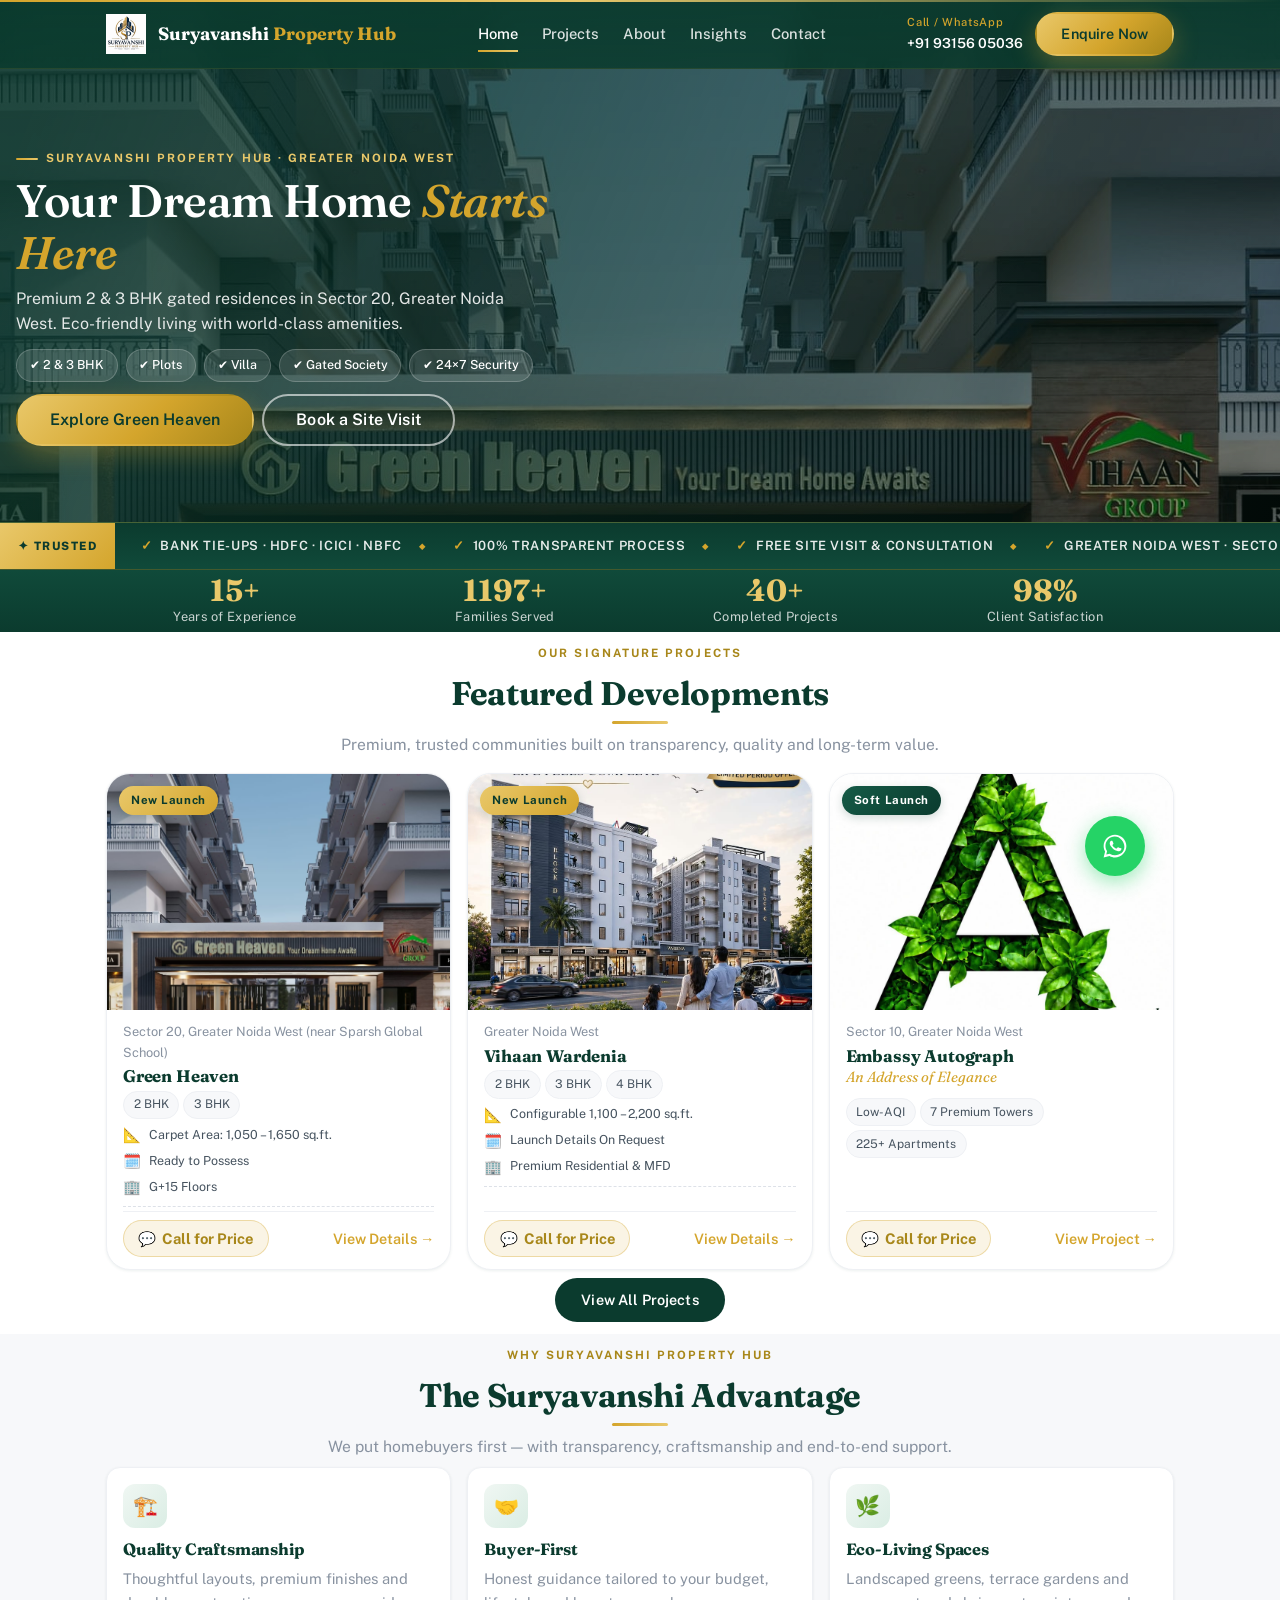
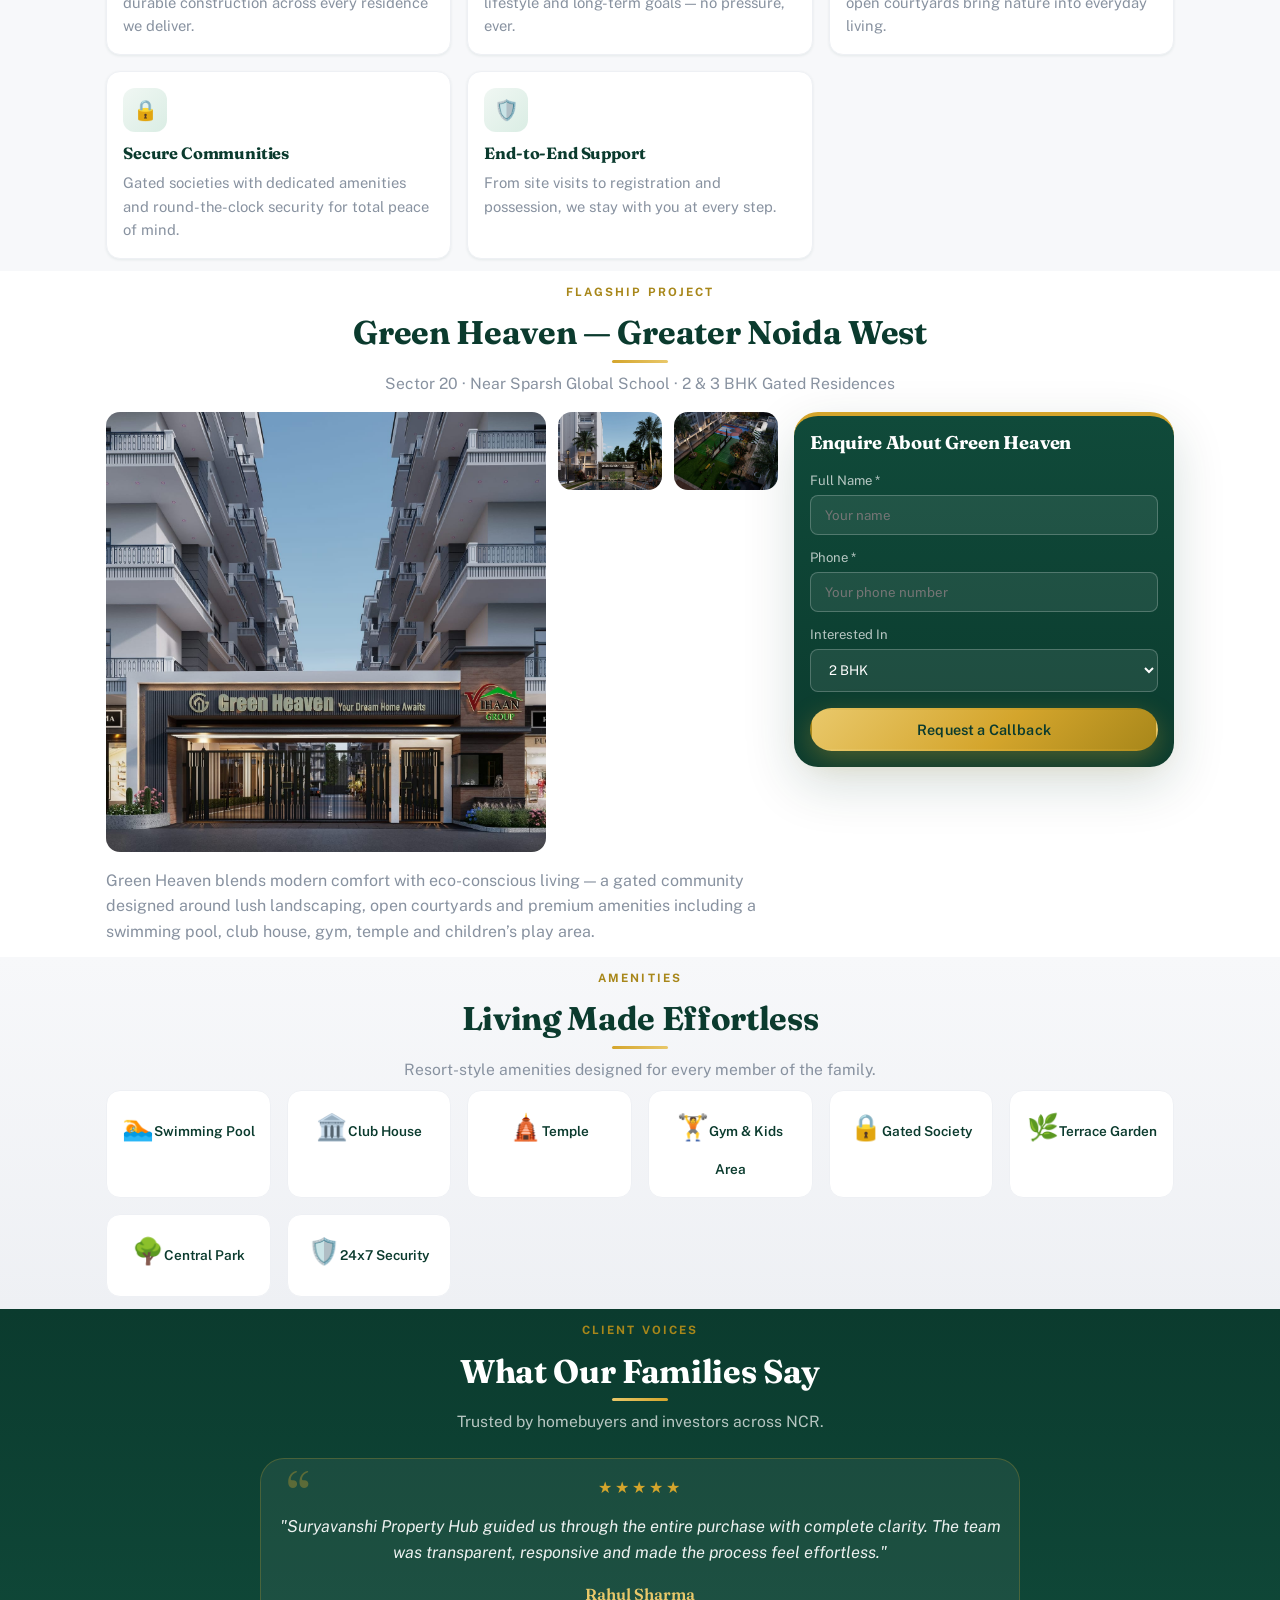
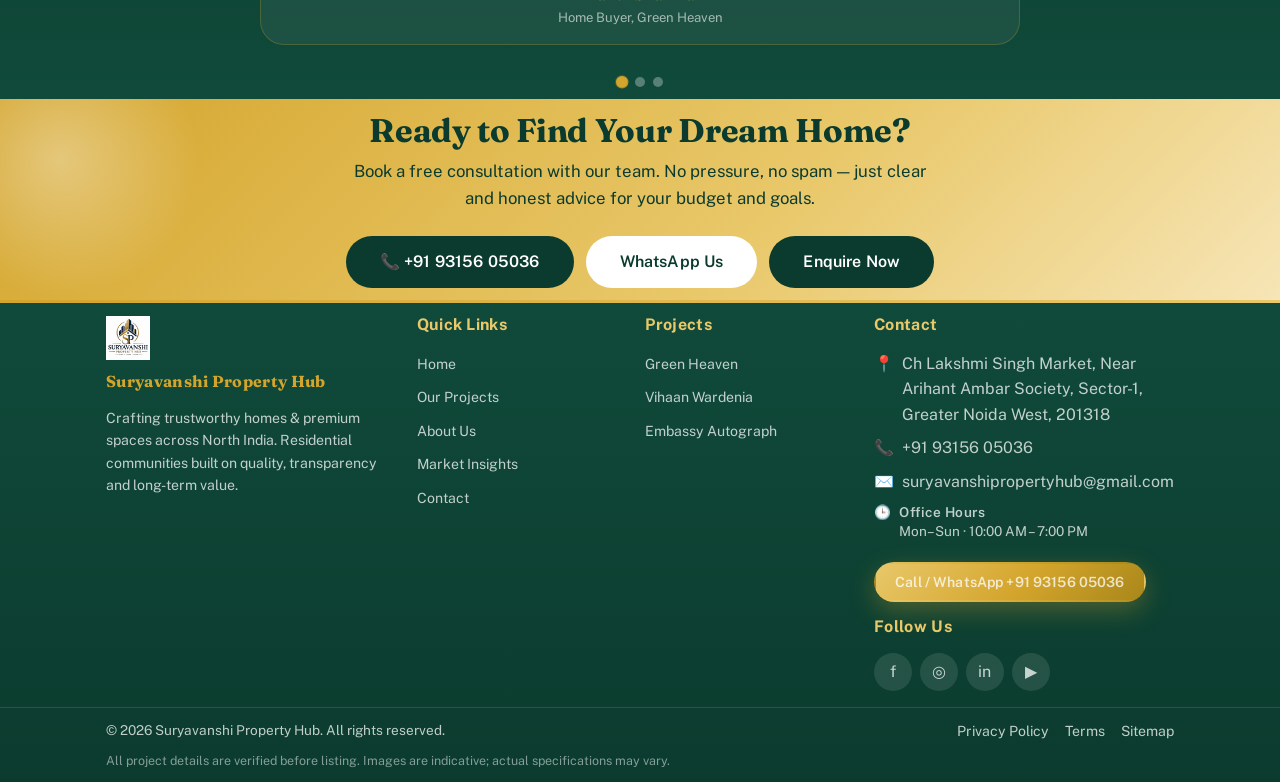
<file: index.html>
<!DOCTYPE html>
<html lang="en">
<head>
  <script>document.documentElement.classList.add("js");</script>
  <meta charset="UTF-8">
  <meta name="viewport" content="width=device-width, initial-scale=1.0">
  <title>Suryavanshi Property Hub — Trusted Real Estate Developer | Green Heaven, Greater Noida West</title>
  <meta name="description" content="Suryavanshi Property Hub is a trusted real estate developer crafting premium residential communities like Green Heaven in Sector 20, Greater Noida West. Gated societies, 2 & 3 BHK homes.">
  <meta property="og:title" content="Suryavanshi Property Hub — Trusted Real Estate Developer">
  <meta property="og:description" content="Crafting trustworthy homes & premium spaces. Discover Green Heaven in Greater Noida West.">
  <meta property="og:image" content="images/projects/green-heaven-1.jpg">
  <meta property="og:type" content="website">
  <link rel="preconnect" href="https://fonts.googleapis.com">
  <link rel="preconnect" href="https://fonts.gstatic.com" crossorigin>
  <link href="https://fonts.googleapis.com/css2?family=Fraunces:opsz,wght@9..144,500;9..144,600;9..144,700&family=Public+Sans:wght@400;500;600;700;800&display=swap" rel="stylesheet">
  <link rel="stylesheet" href="css/style.css?v=34">
  <link rel="icon" type="image/png" href="images/suryavanshi-logo.png?v=34">
  <script type="application/ld+json">
  {
    "@context": "https://schema.org",
    "@type": "RealEstateAgent",
    "name": "Suryavanshi Property Hub",
    "url": "https://abdullahalhassan1800-glitch.github.io/suryavashi-property-hub/",
    "logo": "https://abdullahalhassan1800-glitch.github.io/suryavashi-property-hub/images/suryavanshi-logo.png?v=34",
    "telephone": "+91 93156 05036",
    "email": "suryavanshipropertyhub@gmail.com",
    "address": {
      "@type": "PostalAddress",
      "streetAddress": "Ch Lakshmi Singh Market, Near Arihant Ambar Society, Sector-1, Greater Noida West",
      "addressLocality": "Greater Noida",
      "addressRegion": "Uttar Pradesh",
      "postalCode": "201318",
      "addressCountry": "IN"
    },
    "areaServed": "NCR",
    "description": "Suryavanshi Property Hub is a trusted real estate developer crafting premium residential and commercial spaces across Greater Noida West and NCR.",
    "sameAs": []
  }
  </script>
</head>
<body>

  <!-- ===== NAVBAR ===== -->
  <header class="nav" id="nav">
    <div class="container nav-inner">
      <a href="./" class="nav-logo">
        <img src="images/suryavanshi-logo.png?v=34" alt="Suryavanshi Property Hub logo">
        <span class="logo-text">Suryavanshi <span>Property Hub</span></span>
      </a>
      <nav class="nav-links">
        <a href="./" class="active">Home</a>
        <a href="projects/">Projects</a>
        <a href="about/">About</a>
        <a href="blog/">Insights</a>
        <a href="contact/">Contact</a>
      </nav>
      <div class="nav-cta">
        <a class="nav-tel" href="tel:+919315605036"><span>Call / WhatsApp</span>+91 93156 05036</a>
        <a class="btn btn-gold" href="contact/">Enquire Now</a>
      </div>
      <button class="hamburger" aria-label="Open menu">☰</button>
    </div>
    <div class="mobile-menu container">
<a href="./">Home</a>
      <a href="projects/">Projects</a>
      <a href="about/">About</a>
      <a href="blog/">Insights</a>
      <a href="contact/">Contact</a>
      <a class="btn btn-gold" href="contact/">Enquire Now</a>
    </div>
  </header>

  <!-- ===== HERO ===== -->
  <section class="hero">
    <div class="hero-media">
      <video id="heroVideo" muted loop playsinline preload="none" poster="images/projects/green-heaven-1.jpg">
        <source src="images/projects/green-heaven-video.mp4" type="video/mp4">
      </video>
    </div>
    <div class="hero-overlay"></div>
    <div class="container hero-content">
      <span class="eyebrow">Suryavanshi Property Hub · Greater Noida West</span>
      <h1>Your Dream Home <span class="gold">Starts Here</span></h1>
      <p>Premium 2 &amp; 3 BHK gated residences in Sector 20, Greater Noida West. Eco-friendly living with world-class amenities.</p>
      <div class="hero-badges">
        <span class="hero-badge">✔ 2 & 3 BHK</span>
        <span class="hero-badge">✔ Plots</span>
        <span class="hero-badge">✔ Villa</span>
        <span class="hero-badge">✔ Gated Society</span>
        <span class="hero-badge">✔ 24×7 Security</span>
      </div>
      <div class="hero-actions">
        <a class="btn btn-gold btn-lg" href="project-detail/?id=green-heaven">Explore Green Heaven</a>
        <a class="btn btn-outline-light btn-lg" href="contact/">Book a Site Visit</a>
      </div>
    </div>
  </section>

  <!-- ===== TRUST BADGE RUNNING LINE ===== -->
  <div id="trustTicker" class="trust-ticker"></div>

  <!-- ===== STATS ===== -->
  <section class="stats">
    <div class="container">
      <div class="stats-grid">
        <div><div class="stat-num" data-count="15" data-suffix="+">0</div><div class="stat-label">Years of Experience</div></div>
        <div><div class="stat-num" data-count="1200" data-suffix="+">0</div><div class="stat-label">Families Served</div></div>
        <div><div class="stat-num" data-count="40" data-suffix="+">0</div><div class="stat-label">Completed Projects</div></div>
        <div><div class="stat-num" data-count="98" data-suffix="%">0</div><div class="stat-label">Client Satisfaction</div></div>
      </div>
    </div>
  </section>

  <!-- ===== FEATURED PROJECTS ===== -->
  <section class="section-featured">
    <div class="container">
      <div class="section-head">
        <span class="eyebrow">Our Signature Projects</span>
        <h2>Featured Developments</h2>
        <p>Premium, trusted communities built on transparency, quality and long-term value.</p>
      </div>
      <div id="projGridFeatured" class="proj-grid"></div>
      <div class="text-center mt-3">
        <a class="btn btn-navy" href="projects/">View All Projects</a>
      </div>
    </div>
  </section>

  <!-- ===== WHY CHOOSE US ===== -->
  <section class="features">
    <div class="container">
      <div class="section-head">
        <span class="eyebrow">Why Suryavanshi Property Hub</span>
        <h2>The Suryavanshi Advantage</h2>
        <p>We put homebuyers first — with transparency, craftsmanship and end-to-end support.</p>
      </div>
      <div class="feature-grid">
        <div class="feature-card reveal">
          <div class="feature-icon">🏗️</div>
          <h4>Quality Craftsmanship</h4>
          <p>Thoughtful layouts, premium finishes and durable construction across every residence we deliver.</p>
        </div>
        <div class="feature-card reveal">
          <div class="feature-icon">🤝</div>
          <h4>Buyer-First</h4>
          <p>Honest guidance tailored to your budget, lifestyle and long-term goals — no pressure, ever.</p>
        </div>
        <div class="feature-card reveal">
          <div class="feature-icon">🌿</div>
          <h4>Eco-Living Spaces</h4>
          <p>Landscaped greens, terrace gardens and open courtyards bring nature into everyday living.</p>
        </div>
        <div class="feature-card reveal">
          <div class="feature-icon">🔒</div>
          <h4>Secure Communities</h4>
          <p>Gated societies with dedicated amenities and round-the-clock security for total peace of mind.</p>
        </div>
        <div class="feature-card reveal">
          <div class="feature-icon">🛡️</div>
          <h4>End-to-End Support</h4>
          <p>From site visits to registration and possession, we stay with you at every step.</p>
        </div>
      </div>
    </div>
  </section>

  <!-- ===== FEATURED PROJECT SPOTLIGHT (Green Heaven) ===== -->
  <section>
    <div class="container">
      <div class="section-head">
        <span class="eyebrow">Flagship Project</span>
        <h2>Green Heaven — Greater Noida West</h2>
        <p>Sector 20 · Near Sparsh Global School · 2 &amp; 3 BHK Gated Residences</p>
      </div>
      <div class="pd-layout">
        <div>
          <div id="ghSpotlight" class="pd-gallery" style="margin-bottom: var(--sp-4);">
            <div class="pd-main"><img id="ghMain" src="images/projects/green-heaven-1.jpg" alt="Green Heaven exterior"></div>
            <div class="pd-thumbs">
              <div class="pd-thumb"><img src="images/projects/green-heaven-2.jpg" alt="Green Heaven view 2"></div>
              <div class="pd-thumb"><img src="images/projects/green-heaven-4.jpg" alt="Green Heaven view 3"></div>
            </div>
          </div>
          <p style="color:var(--grey-500);">Green Heaven blends modern comfort with eco-conscious living — a gated community designed around lush landscaping, open courtyards and premium amenities including a swimming pool, club house, gym, temple and children’s play area.</p>
        </div>
        <aside class="sidebar">
          <div class="enq-card">
            <h3>Enquire About Green Heaven</h3>
            <form id="enqForm" data-wa="1">
              <label>Full Name *</label>
              <input id="enqName" type="text" placeholder="Your name" required>
              <label>Phone *</label>
              <input id="enqPhone" type="tel" placeholder="Your phone number" required>
              <label>Interested In</label>
              <select>
                <option>2 BHK</option>
                <option>3 BHK</option>
                <option>Plots</option>
                <option>Villa</option>
                <option>General Enquiry</option>
              </select>
              <div id="enqMsg" class="form-msg"></div>
              <button class="btn btn-gold" type="submit">Request a Callback</button>
            </form>
          </div>
        </aside>
      </div>
    </div>
  </section>

  <!-- ===== AMENITIES STRIP ===== -->
  <section class="bg-grey">
    <div class="container">
      <div class="section-head">
        <span class="eyebrow">Amenities</span>
        <h2>Living Made Effortless</h2>
        <p>Resort-style amenities designed for every member of the family.</p>
      </div>
      <div id="homeAmenities" class="amenity-grid"></div>
    </div>
  </section>

  <!-- ===== TESTIMONIALS ===== -->
  <section class="testimonials">
    <div class="container">
      <div class="section-head">
        <span class="eyebrow">Client Voices</span>
        <h2>What Our Families Say</h2>
        <p>Trusted by homebuyers and investors across NCR.</p>
      </div>
      <div class="t-track">
        <div class="t-slide" id="tTrack"></div>
      </div>
      <div class="t-nav" id="tDots"></div>
    </div>
  </section>

  <!-- ===== CTA BAND ===== -->
  <section class="cta-band">
    <div class="container">
      <h2>Ready to Find Your Dream Home?</h2>
      <p>Book a free consultation with our team. No pressure, no spam — just clear and honest advice for your budget and goals.</p>
      <div class="cta-actions">
        <a class="btn btn-navy-cta btn-lg" href="tel:+919315605036">📞 +91 93156 05036</a>
        <a class="btn btn-white-cta btn-lg" href="https://wa.me/919315605036" target="_blank" rel="noopener">WhatsApp Us</a>
        <a class="btn btn-navy-cta btn-lg" href="contact/">Enquire Now</a>
      </div>
    </div>
  </section>

  <!-- ===== FOOTER ===== -->
  <footer class="footer">
    <div class="container footer-grid">
      <div class="footer-about">
        <div class="footer-logo"><img src="images/suryavanshi-logo.png?v=34" alt="Suryavanshi Property Hub logo"></div>
        <h4 style="color:var(--gold); font-family:var(--font-serif);">Suryavanshi Property Hub</h4>
        <p>Crafting trustworthy homes &amp; premium spaces across North India. Residential communities built on quality, transparency and long-term value.</p>
      </div>
      <div>
        <h4>Quick Links</h4>
        <ul>
          <li><a href="./">Home</a></li>
          <li><a href="projects/">Our Projects</a></li>
          <li><a href="about/">About Us</a></li>
          <li><a href="blog/">Market Insights</a></li>
          <li><a href="contact/">Contact</a></li>
        </ul>
      </div>
      <div>
        <h4>Projects</h4>
        <ul>
          <li><a href="project-detail/?id=green-heaven">Green Heaven</a></li>
          <li><a href="project-detail/?id=vihaan-wardenia">Vihaan Wardenia</a></li>
          <li><a href="embassy-autograph/">Embassy Autograph</a></li>
        </ul>
      </div>
      <div>
        <h4>Contact</h4>
        <ul class="footer-contact">
          <li><span class="ic">📍</span> <span>Ch Lakshmi Singh Market, Near Arihant Ambar Society, Sector-1, Greater Noida West, 201318</span></li>
          <li><span class="ic">📞</span> <span>+91 93156 05036</span></li>
          <li><span class="ic">✉️</span> <span>suryavanshipropertyhub@gmail.com</span></li>
          <li class="footer-hours"><span class="ic">🕒</span> <span><strong>Office Hours</strong>Mon–Sun · 10:00 AM – 7:00 PM</span></li>
        </ul>
        <a class="btn btn-gold ft-call" href="tel:+919315605036">Call / WhatsApp +91 93156 05036</a>
        <h4 class="footer-follow">Follow Us</h4>
        <div class="socials">
          <a href="#" aria-label="Facebook">f</a>
          <a href="#" aria-label="Instagram">◎</a>
          <a href="#" aria-label="LinkedIn">in</a>
          <a href="#" aria-label="YouTube">▶</a>
        </div>
      </div>
    </div>
    <div class="footer-bottom">
      <div class="container footer-bottom-inner">
        <span>© 2026 Suryavanshi Property Hub. All rights reserved.</span>
        <div class="footer-bottom-links">
          <a href="#">Privacy Policy</a>
          <a href="#">Terms</a>
          <a href="#">Sitemap</a>
        </div>
      </div>
      <div class="container footer-note">All project details are verified before listing. Images are indicative; actual specifications may vary.</div>
    </div>
  </footer>

  <!-- Lightbox -->
  <div class="lightbox" id="lightbox"></div>

  <script src="js/data.js?v=34"></script>
  <script>
    /* Render amenities on home */
    (function () {
      var wrap = document.getElementById("homeAmenities");
      if (wrap) {
        var h = "";
        VIHAAN.amenities.forEach(function (a) {
          h += '<div class="amenity"><div class="ic">' + a.icon + '</div><span>' + a.name + "</span></div>";
        });
        wrap.innerHTML = h;
      }
      /* Testimonials */
      var track = document.getElementById("tTrack");
      var dots = document.getElementById("tDots");
      if (track && dots) {
        var t = "";
        VIHAAN.testimonials.forEach(function (x) {
          t += '<div class="t-card"><div class="t-inner"><div class="t-stars">★★★★★</div><blockquote>"' + x.quote + '"</blockquote><div class="t-author">' + x.author + '</div><div class="t-role">' + x.role + "</div></div></div>";
        });
        track.innerHTML = t;
        var d = "";
        VIHAAN.testimonials.forEach(function (_, i) {
          d += '<button class="t-dot' + (i === 0 ? " active" : "") + '" aria-label="Testimonial ' + (i + 1) + '"></button>';
        });
        dots.innerHTML = d;
      }
      /* Green Heaven spotlight thumbnails -> swap main */
      (function () {
        var main = document.getElementById("ghMain");
        var thumbs = document.querySelectorAll("#ghSpotlight .pd-thumb");
        thumbs.forEach(function (th, i) {
          th.addEventListener("click", function () {
            main.src = "images/projects/green-heaven-" + [2,4][i] + ".jpg";
          });
        });
      })();
    })();
  </script>
  <script src="js/main.js?v=34"></script>
</body>
</html>
</file>
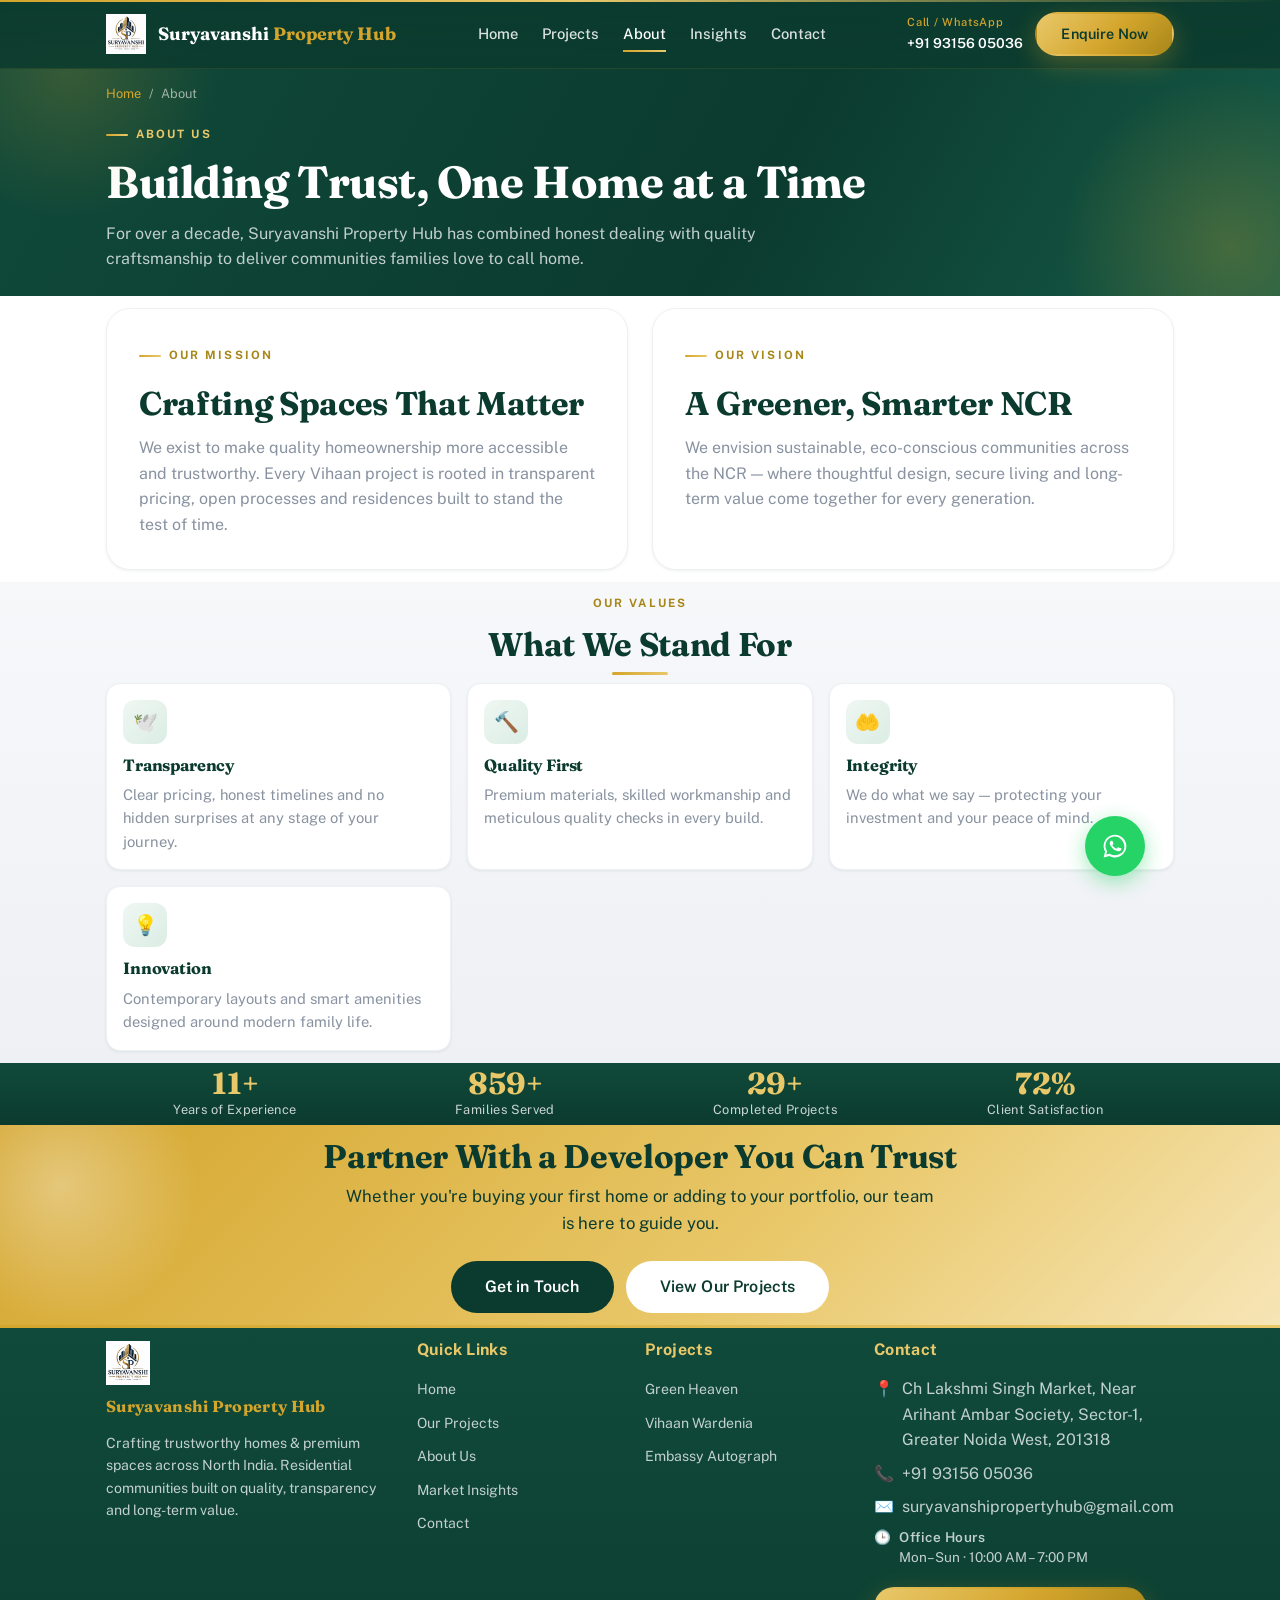
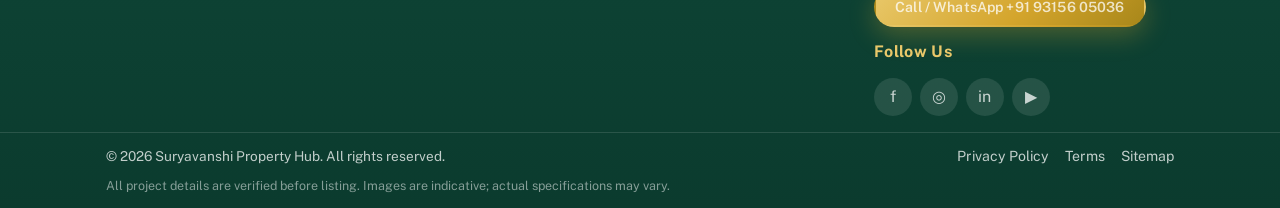
<file: about/index.html>
<!DOCTYPE html>
<html lang="en">
<head>
  <script>document.documentElement.classList.add("js");</script>
  <meta charset="UTF-8">
  <meta name="viewport" content="width=device-width, initial-scale=1.0">
  <title>About Suryavanshi Property Hub — Trusted Real Estate Developer in NCR</title>
  <meta name="description" content="Learn about Suryavanshi Property Hub, a buyer-first real estate developer crafting residential and commercial communities across Greater Noida West and NCR.">
  <link rel="preconnect" href="https://fonts.googleapis.com">
  <link rel="preconnect" href="https://fonts.gstatic.com" crossorigin>
  <link href="https://fonts.googleapis.com/css2?family=Fraunces:opsz,wght@9..144,500;9..144,600;9..144,700&family=Public+Sans:wght@400;500;600;700;800&display=swap" rel="stylesheet">
  <link rel="stylesheet" href="../css/style.css?v=34">
  <link rel="icon" type="image/png" href="../images/suryavanshi-logo.png?v=34">
</head>
<body>

  <header class="nav" id="nav">
    <div class="container nav-inner">
      <a href="../" class="nav-logo">
        <img src="../images/suryavanshi-logo.png?v=34" alt="Suryavanshi Property Hub logo">
        <span class="logo-text">Suryavanshi <span>Property Hub</span></span>
      </a>
      <nav class="nav-links">
        <a href="../">Home</a>
        <a href="../projects/">Projects</a>
        <a href="../about/" class="active">About</a>
        <a href="../blog/">Insights</a>
        <a href="../contact/">Contact</a>
      </nav>
      <div class="nav-cta">
        <a class="nav-tel" href="tel:+919315605036"><span>Call / WhatsApp</span>+91 93156 05036</a>
        <a class="btn btn-gold" href="../contact/">Enquire Now</a>
      </div>
      <button class="hamburger" aria-label="Open menu">☰</button>
    </div>
    <div class="mobile-menu container">
      <a href="../">Home</a>
      <a href="../projects/">Projects</a>
      <a href="../about/">About</a>
      <a href="../blog/">Insights</a>
      <a href="../contact/">Contact</a>
      <a class="btn btn-gold" href="../contact/">Enquire Now</a>
    </div>
  </header>

  <!-- Page hero -->
  <section class="page-hero">
    <div class="container">
      <div class="crumbs"><a href="../">Home</a> <span>/</span> <span>About</span></div>
      <span class="eyebrow">About Us</span>
      <h1>Building Trust, One Home at a Time</h1>
      <p style="color:rgba(255,255,255,0.75); max-width:680px; margin-top:var(--sp-3);">For over a decade, Suryavanshi Property Hub has combined honest dealing with quality craftsmanship to deliver communities families love to call home.</p>
    </div>
  </section>

  <!-- Mission / vision -->
  <section>
    <div class="container">
      <div class="about-grid">
        <div class="about-block reveal">
          <span class="eyebrow">Our Mission</span>
          <h2>Crafting Spaces That Matter</h2>
          <p>We exist to make quality homeownership more accessible and trustworthy. Every Vihaan project is rooted in transparent pricing, open processes and residences built to stand the test of time.</p>
        </div>
        <div class="about-block reveal">
          <span class="eyebrow">Our Vision</span>
          <h2>A Greener, Smarter NCR</h2>
          <p>We envision sustainable, eco-conscious communities across the NCR — where thoughtful design, secure living and long-term value come together for every generation.</p>
        </div>
      </div>
    </div>
  </section>

  <!-- Values -->
  <section class="bg-grey">
    <div class="container">
      <div class="section-head">
        <span class="eyebrow">Our Values</span>
        <h2>What We Stand For</h2>
      </div>
      <div class="feature-grid">
        <div class="feature-card reveal">
          <div class="feature-icon">🕊️</div>
          <h4>Transparency</h4>
          <p>Clear pricing, honest timelines and no hidden surprises at any stage of your journey.</p>
        </div>
        <div class="feature-card reveal">
          <div class="feature-icon">🔨</div>
          <h4>Quality First</h4>
          <p>Premium materials, skilled workmanship and meticulous quality checks in every build.</p>
        </div>
        <div class="feature-card reveal">
          <div class="feature-icon">🤲</div>
          <h4>Integrity</h4>
          <p>We do what we say — protecting your investment and your peace of mind.</p>
        </div>
        <div class="feature-card reveal">
          <div class="feature-icon">💡</div>
          <h4>Innovation</h4>
          <p>Contemporary layouts and smart amenities designed around modern family life.</p>
        </div>
      </div>
    </div>
  </section>

  <!-- Stats -->
  <section class="stats">
    <div class="container">
      <div class="stats-grid">
        <div><div class="stat-num" data-count="15" data-suffix="+">0</div><div class="stat-label">Years of Experience</div></div>
        <div><div class="stat-num" data-count="1200" data-suffix="+">0</div><div class="stat-label">Families Served</div></div>
        <div><div class="stat-num" data-count="40" data-suffix="+">0</div><div class="stat-label">Completed Projects</div></div>
        <div><div class="stat-num" data-count="100" data-suffix="%">0</div><div class="stat-label">Client Satisfaction</div></div>
      </div>
    </div>
  </section>

  <!-- CTA -->
  <section class="cta-band">
    <div class="container">
      <h2>Partner With a Developer You Can Trust</h2>
      <p>Whether you're buying your first home or adding to your portfolio, our team is here to guide you.</p>
      <div class="cta-actions">
        <a class="btn btn-navy-cta btn-lg" href="../contact/">Get in Touch</a>
        <a class="btn btn-white-cta btn-lg" href="../projects/">View Our Projects</a>
      </div>
    </div>
  </section>

  <footer class="footer">
    <div class="container footer-grid">
      <div class="footer-about">
        <div class="footer-logo"><img src="../images/suryavanshi-logo.png?v=34" alt="Suryavanshi Property Hub logo"></div>
        <h4 style="color:var(--gold); font-family:var(--font-serif);">Suryavanshi Property Hub</h4>
        <p>Crafting trustworthy homes &amp; premium spaces across North India. Residential communities built on quality, transparency and long-term value.</p>
      </div>
      <div>
        <h4>Quick Links</h4>
        <ul>
          <li><a href="../">Home</a></li>
          <li><a href="../projects/">Our Projects</a></li>
          <li><a href="../about/">About Us</a></li>
          <li><a href="../blog/">Market Insights</a></li>
          <li><a href="../contact/">Contact</a></li>
        </ul>
      </div>
      <div>
        <h4>Projects</h4>
        <ul>
          <li><a href="../project-detail/?id=green-heaven">Green Heaven</a></li>
          <li><a href="../project-detail/?id=vihaan-wardenia">Vihaan Wardenia</a></li>
          <li><a href="../embassy-autograph/">Embassy Autograph</a></li>
        </ul>
      </div>
      <div>
        <h4>Contact</h4>
        <ul class="footer-contact">
          <li><span class="ic">📍</span> <span>Ch Lakshmi Singh Market, Near Arihant Ambar Society, Sector-1, Greater Noida West, 201318</span></li>
          <li><span class="ic">📞</span> <span>+91 93156 05036</span></li>
          <li><span class="ic">✉️</span> <span>suryavanshipropertyhub@gmail.com</span></li>
          <li class="footer-hours"><span class="ic">🕒</span> <span><strong>Office Hours</strong>Mon–Sun · 10:00 AM – 7:00 PM</span></li>
        </ul>
        <a class="btn btn-gold ft-call" href="tel:+919315605036">Call / WhatsApp +91 93156 05036</a>
        <h4 class="footer-follow">Follow Us</h4>
        <div class="socials">
          <a href="#" aria-label="Facebook">f</a>
          <a href="#" aria-label="Instagram">◎</a>
          <a href="#" aria-label="LinkedIn">in</a>
          <a href="#" aria-label="YouTube">▶</a>
        </div>
      </div>
    </div>
    <div class="footer-bottom">
      <div class="container footer-bottom-inner">
        <span>© 2026 Suryavanshi Property Hub. All rights reserved.</span>
        <div class="footer-bottom-links">
          <a href="#">Privacy Policy</a>
          <a href="#">Terms</a>
          <a href="#">Sitemap</a>
        </div>
      </div>
      <div class="container footer-note">All project details are verified before listing. Images are indicative; actual specifications may vary.</div>
    </div>
  </footer>

  <script src="../js/data.js?v=34"></script>
  <script src="../js/main.js?v=34"></script>
</body>
</html>
</file>
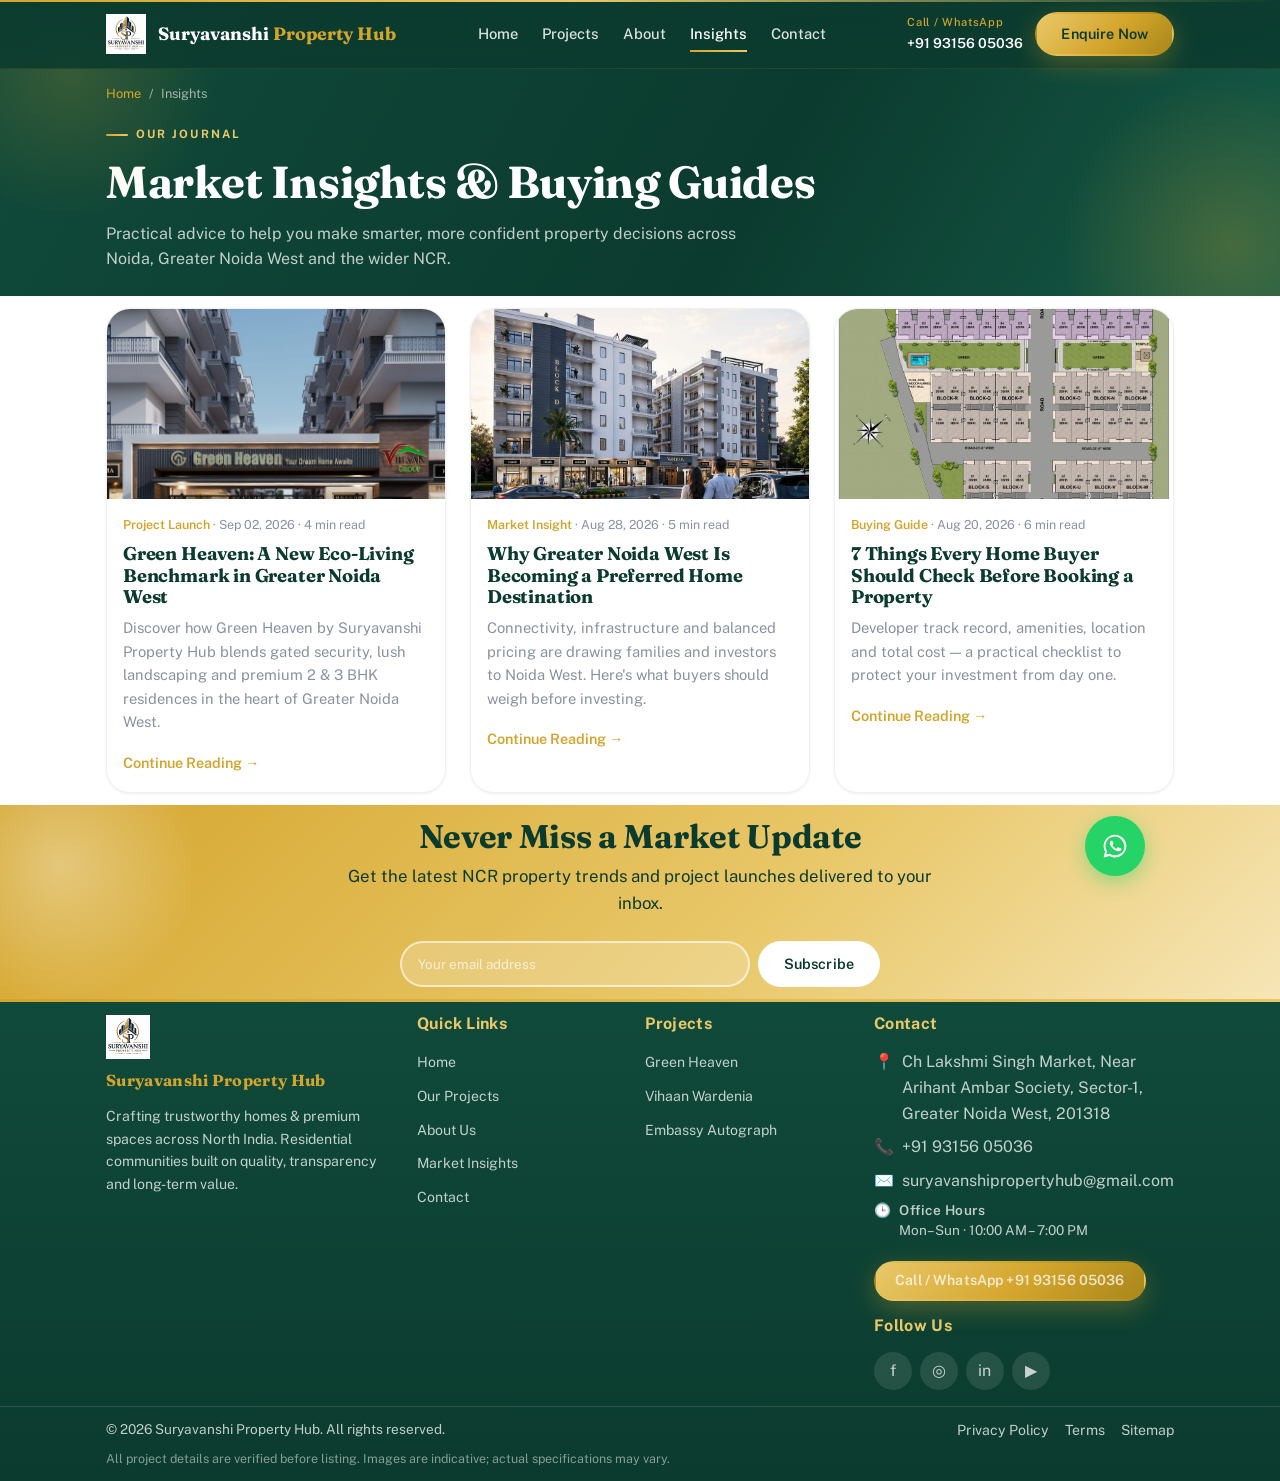
<file: blog/index.html>
<!DOCTYPE html>
<html lang="en">
<head>
  <script>document.documentElement.classList.add("js");</script>
  <meta charset="UTF-8">
  <meta name="viewport" content="width=device-width, initial-scale=1.0">
  <title>Insights & Blog — Suryavanshi Property Hub | Real Estate Market Knowledge</title>
  <meta name="description" content="Practical real estate insights, market updates and home-buying guides from the Suryavanshi Property Hub team covering Greater Noida West and NCR.">
  <link rel="preconnect" href="https://fonts.googleapis.com">
  <link rel="preconnect" href="https://fonts.gstatic.com" crossorigin>
  <link href="https://fonts.googleapis.com/css2?family=Fraunces:opsz,wght@9..144,500;9..144,600;9..144,700&family=Public+Sans:wght@400;500;600;700;800&display=swap" rel="stylesheet">
  <link rel="stylesheet" href="../css/style.css?v=34">
  <link rel="icon" type="image/png" href="../images/suryavanshi-logo.png?v=34">
</head>
<body>

  <header class="nav" id="nav">
    <div class="container nav-inner">
      <a href="../" class="nav-logo">
        <img src="../images/suryavanshi-logo.png?v=34" alt="Suryavanshi Property Hub logo">
        <span class="logo-text">Suryavanshi <span>Property Hub</span></span>
      </a>
      <nav class="nav-links">
        <a href="../">Home</a>
        <a href="../projects/">Projects</a>
        <a href="../about/">About</a>
        <a href="../blog/" class="active">Insights</a>
        <a href="../contact/">Contact</a>
      </nav>
      <div class="nav-cta">
        <a class="nav-tel" href="tel:+919315605036"><span>Call / WhatsApp</span>+91 93156 05036</a>
        <a class="btn btn-gold" href="../contact/">Enquire Now</a>
      </div>
      <button class="hamburger" aria-label="Open menu">☰</button>
    </div>
    <div class="mobile-menu container">
      <a href="../">Home</a>
      <a href="../projects/">Projects</a>
      <a href="../about/">About</a>
      <a href="../blog/">Insights</a>
      <a href="../contact/">Contact</a>
      <a class="btn btn-gold" href="../contact/">Enquire Now</a>
    </div>
  </header>

  <!-- Page hero -->
  <section class="page-hero">
    <div class="container">
      <div class="crumbs"><a href="../">Home</a> <span>/</span> <span>Insights</span></div>
      <span class="eyebrow">Our Journal</span>
      <h1>Market Insights &amp; Buying Guides</h1>
      <p style="color:rgba(255,255,255,0.75); max-width:640px; margin-top:var(--sp-3);">Practical advice to help you make smarter, more confident property decisions across Noida, Greater Noida West and the wider NCR.</p>
    </div>
  </section>

  <!-- Blog grid -->
  <section>
    <div class="container">
      <div id="blogGrid" class="blog-grid"></div>
    </div>
  </section>

  <!-- Newsletter -->
  <section class="cta-band">
    <div class="container">
      <h2>Never Miss a Market Update</h2>
      <p>Get the latest NCR property trends and project launches delivered to your inbox.</p>
      <form class="newsletter-form" onsubmit="event.preventDefault(); alert('Thank you for subscribing!');">
        <input type="email" placeholder="Your email address" required>
        <button class="btn btn-white-cta" type="submit">Subscribe</button>
      </form>
    </div>
  </section>

  <footer class="footer">
    <div class="container footer-grid">
      <div class="footer-about">
        <div class="footer-logo"><img src="../images/suryavanshi-logo.png?v=34" alt="Suryavanshi Property Hub logo"></div>
        <h4 style="color:var(--gold); font-family:var(--font-serif);">Suryavanshi Property Hub</h4>
        <p>Crafting trustworthy homes &amp; premium spaces across North India. Residential communities built on quality, transparency and long-term value.</p>
      </div>
      <div>
        <h4>Quick Links</h4>
        <ul>
          <li><a href="../">Home</a></li>
          <li><a href="../projects/">Our Projects</a></li>
          <li><a href="../about/">About Us</a></li>
          <li><a href="../blog/">Market Insights</a></li>
          <li><a href="../contact/">Contact</a></li>
        </ul>
      </div>
      <div>
        <h4>Projects</h4>
        <ul>
          <li><a href="../project-detail/?id=green-heaven">Green Heaven</a></li>
          <li><a href="../project-detail/?id=vihaan-wardenia">Vihaan Wardenia</a></li>
          <li><a href="../embassy-autograph/">Embassy Autograph</a></li>
        </ul>
      </div>
      <div>
        <h4>Contact</h4>
        <ul class="footer-contact">
          <li><span class="ic">📍</span> <span>Ch Lakshmi Singh Market, Near Arihant Ambar Society, Sector-1, Greater Noida West, 201318</span></li>
          <li><span class="ic">📞</span> <span>+91 93156 05036</span></li>
          <li><span class="ic">✉️</span> <span>suryavanshipropertyhub@gmail.com</span></li>
          <li class="footer-hours"><span class="ic">🕒</span> <span><strong>Office Hours</strong>Mon–Sun · 10:00 AM – 7:00 PM</span></li>
        </ul>
        <a class="btn btn-gold ft-call" href="tel:+919315605036">Call / WhatsApp +91 93156 05036</a>
        <h4 class="footer-follow">Follow Us</h4>
        <div class="socials">
          <a href="#" aria-label="Facebook">f</a>
          <a href="#" aria-label="Instagram">◎</a>
          <a href="#" aria-label="LinkedIn">in</a>
          <a href="#" aria-label="YouTube">▶</a>
        </div>
      </div>
    </div>
    <div class="footer-bottom">
      <div class="container footer-bottom-inner">
        <span>© 2026 Suryavanshi Property Hub. All rights reserved.</span>
        <div class="footer-bottom-links">
          <a href="#">Privacy Policy</a>
          <a href="#">Terms</a>
          <a href="#">Sitemap</a>
        </div>
      </div>
      <div class="container footer-note">All project details are verified before listing. Images are indicative; actual specifications may vary.</div>
    </div>
  </footer>

  <script src="../js/data.js?v=34"></script>
  <script src="../js/main.js?v=34"></script>
</body>
</html>
</file>
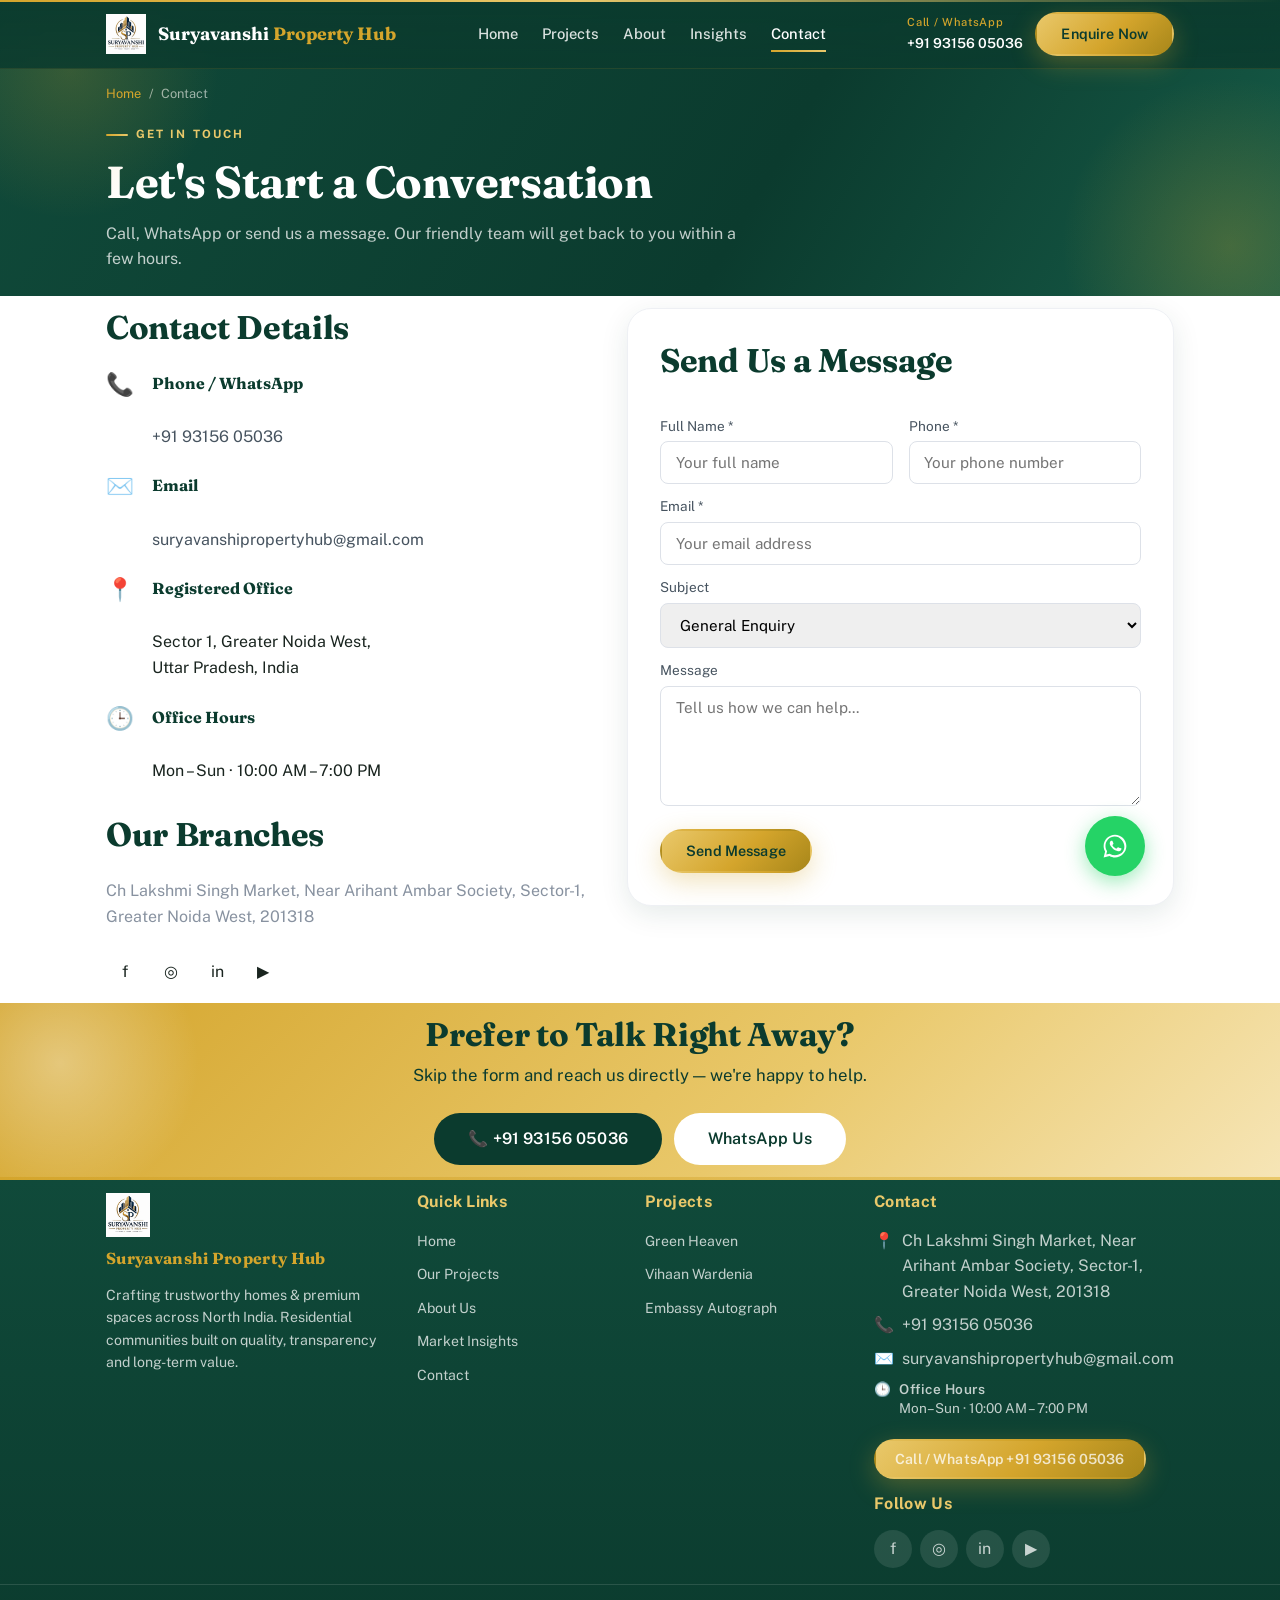
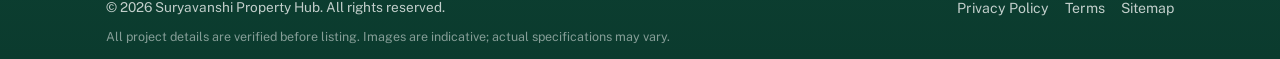
<file: contact/index.html>
<!DOCTYPE html>
<html lang="en">
<head>
  <script>document.documentElement.classList.add("js");</script>
  <meta charset="UTF-8">
  <meta name="viewport" content="width=device-width, initial-scale=1.0">
  <title>Contact Suryavanshi Property Hub — Book a Site Visit or Consultation</title>
  <meta name="description" content="Reach the Suryavanshi Property Hub team to enquire about Green Heaven and other projects, book a free site visit, or request pricing and brochures.">
  <link rel="preconnect" href="https://fonts.googleapis.com">
  <link rel="preconnect" href="https://fonts.gstatic.com" crossorigin>
  <link href="https://fonts.googleapis.com/css2?family=Fraunces:opsz,wght@9..144,500;9..144,600;9..144,700&family=Public+Sans:wght@400;500;600;700;800&display=swap" rel="stylesheet">
  <link rel="stylesheet" href="../css/style.css?v=34">
  <link rel="icon" type="image/png" href="../images/suryavanshi-logo.png?v=34">
</head>
<body>

  <header class="nav" id="nav">
    <div class="container nav-inner">
      <a href="../" class="nav-logo">
        <img src="../images/suryavanshi-logo.png?v=34" alt="Suryavanshi Property Hub logo">
        <span class="logo-text">Suryavanshi <span>Property Hub</span></span>
      </a>
      <nav class="nav-links">
        <a href="../">Home</a>
        <a href="../projects/">Projects</a>
        <a href="../about/">About</a>
        <a href="../blog/">Insights</a>
        <a href="../contact/" class="active">Contact</a>
      </nav>
      <div class="nav-cta">
        <a class="nav-tel" href="tel:+919315605036"><span>Call / WhatsApp</span>+91 93156 05036</a>
        <a class="btn btn-gold" href="../contact/">Enquire Now</a>
      </div>
      <button class="hamburger" aria-label="Open menu">☰</button>
    </div>
    <div class="mobile-menu container">
      <a href="../">Home</a>
      <a href="../projects/">Projects</a>
      <a href="../about/">About</a>
      <a href="../blog/">Insights</a>
      <a href="../contact/">Contact</a>
      <a class="btn btn-gold" href="../contact/">Enquire Now</a>
    </div>
  </header>

  <!-- Page hero -->
  <section class="page-hero">
    <div class="container">
      <div class="crumbs"><a href="../">Home</a> <span>/</span> <span>Contact</span></div>
      <span class="eyebrow">Get in Touch</span>
      <h1>Let's Start a Conversation</h1>
      <p style="color:rgba(255,255,255,0.75); max-width:640px; margin-top:var(--sp-3);">Call, WhatsApp or send us a message. Our friendly team will get back to you within a few hours.</p>
    </div>
  </section>

  <!-- Contact main -->
  <section>
    <div class="container">
      <div class="contact-grid">
        <div class="contact-info">
          <h2>Contact Details</h2>
          <ul class="contact-list">
            <li><span class="ic">📞</span><div><strong>Phone / WhatsApp</strong><br><a href="tel:+919315605036">+91 93156 05036</a></div></li>
            <li><span class="ic">✉️</span><div><strong>Email</strong><br><a href="mailto:suryavanshipropertyhub@gmail.com">suryavanshipropertyhub@gmail.com</a></div></li>
            <li><span class="ic">📍</span><div><strong>Registered Office</strong><br>Sector 1, Greater Noida West,<br>Uttar Pradesh, India</div></li>
            <li><span class="ic">🕒</span><div><strong>Office Hours</strong><br>Mon – Sun · 10:00 AM – 7:00 PM</div></li>
          </ul>

          <h2 style="margin-top:var(--sp-6);">Our Branches</h2>
          <p id="branchInfo" style="margin-top:var(--sp-3); color:var(--grey-500);">Ch Lakshmi Singh Market, Near Arihant Ambar Society, Sector-1, Greater Noida West, 201318</p>

          <div class="socials" style="margin-top:var(--sp-5);">
            <a href="#" aria-label="Facebook">f</a>
            <a href="#" aria-label="Instagram">◎</a>
            <a href="#" aria-label="LinkedIn">in</a>
            <a href="#" aria-label="YouTube">▶</a>
          </div>
        </div>

        <div class="contact-form-wrap">
          <form id="contactForm" class="contact-form" data-wa="1">
            <h2>Send Us a Message</h2>
            <div class="form-row">
              <div>
                <label>Full Name *</label>
                <input id="name" type="text" placeholder="Your full name" required>
              </div>
              <div>
                <label>Phone *</label>
                <input id="phone" type="tel" placeholder="Your phone number" required>
              </div>
            </div>
            <label>Email *</label>
            <input type="email" placeholder="Your email address" required>
            <label>Subject</label>
            <select>
              <option>General Enquiry</option>
              <option>Green Heaven — Book a Site Visit</option>
              <option>Pricing &amp; Brochure Request</option>
              <option>Investment Consultation</option>
              <option>Vihaan Wardenia — New Launch</option>
            </select>
            <label>Message</label>
            <textarea rows="5" placeholder="Tell us how we can help..."></textarea>
            <div id="contactMsg" class="form-msg"></div>
            <button class="btn btn-gold" type="submit">Send Message</button>
          </form>
        </div>
      </div>
    </div>
  </section>

  <!-- CTA -->
  <section class="cta-band">
    <div class="container">
      <h2>Prefer to Talk Right Away?</h2>
      <p>Skip the form and reach us directly — we're happy to help.</p>
      <div class="cta-actions">
        <a class="btn btn-navy-cta btn-lg" href="tel:+919315605036">📞 +91 93156 05036</a>
        <a class="btn btn-white-cta btn-lg" href="https://wa.me/919315605036" target="_blank" rel="noopener">WhatsApp Us</a>
      </div>
    </div>
  </section>

  <footer class="footer">
    <div class="container footer-grid">
      <div class="footer-about">
        <div class="footer-logo"><img src="../images/suryavanshi-logo.png?v=34" alt="Suryavanshi Property Hub logo"></div>
        <h4 style="color:var(--gold); font-family:var(--font-serif);">Suryavanshi Property Hub</h4>
        <p>Crafting trustworthy homes &amp; premium spaces across North India. Residential communities built on quality, transparency and long-term value.</p>
      </div>
      <div>
        <h4>Quick Links</h4>
        <ul>
          <li><a href="../">Home</a></li>
          <li><a href="../projects/">Our Projects</a></li>
          <li><a href="../about/">About Us</a></li>
          <li><a href="../blog/">Market Insights</a></li>
          <li><a href="../contact/">Contact</a></li>
        </ul>
      </div>
      <div>
        <h4>Projects</h4>
        <ul>
          <li><a href="../project-detail/?id=green-heaven">Green Heaven</a></li>
          <li><a href="../project-detail/?id=vihaan-wardenia">Vihaan Wardenia</a></li>
          <li><a href="../embassy-autograph/">Embassy Autograph</a></li>
        </ul>
      </div>
      <div>
        <h4>Contact</h4>
        <ul class="footer-contact">
          <li><span class="ic">📍</span> <span>Ch Lakshmi Singh Market, Near Arihant Ambar Society, Sector-1, Greater Noida West, 201318</span></li>
          <li><span class="ic">📞</span> <span>+91 93156 05036</span></li>
          <li><span class="ic">✉️</span> <span>suryavanshipropertyhub@gmail.com</span></li>
          <li class="footer-hours"><span class="ic">🕒</span> <span><strong>Office Hours</strong>Mon–Sun · 10:00 AM – 7:00 PM</span></li>
        </ul>
        <a class="btn btn-gold ft-call" href="tel:+919315605036">Call / WhatsApp +91 93156 05036</a>
        <h4 class="footer-follow">Follow Us</h4>
        <div class="socials">
          <a href="#" aria-label="Facebook">f</a>
          <a href="#" aria-label="Instagram">◎</a>
          <a href="#" aria-label="LinkedIn">in</a>
          <a href="#" aria-label="YouTube">▶</a>
        </div>
      </div>
    </div>
    <div class="footer-bottom">
      <div class="container footer-bottom-inner">
        <span>© 2026 Suryavanshi Property Hub. All rights reserved.</span>
        <div class="footer-bottom-links">
          <a href="#">Privacy Policy</a>
          <a href="#">Terms</a>
          <a href="#">Sitemap</a>
        </div>
      </div>
      <div class="container footer-note">All project details are verified before listing. Images are indicative; actual specifications may vary.</div>
    </div>
  </footer>

  <script src="../js/data.js?v=34"></script>
  <script src="../js/main.js?v=34"></script>
</body>
</html>
</file>
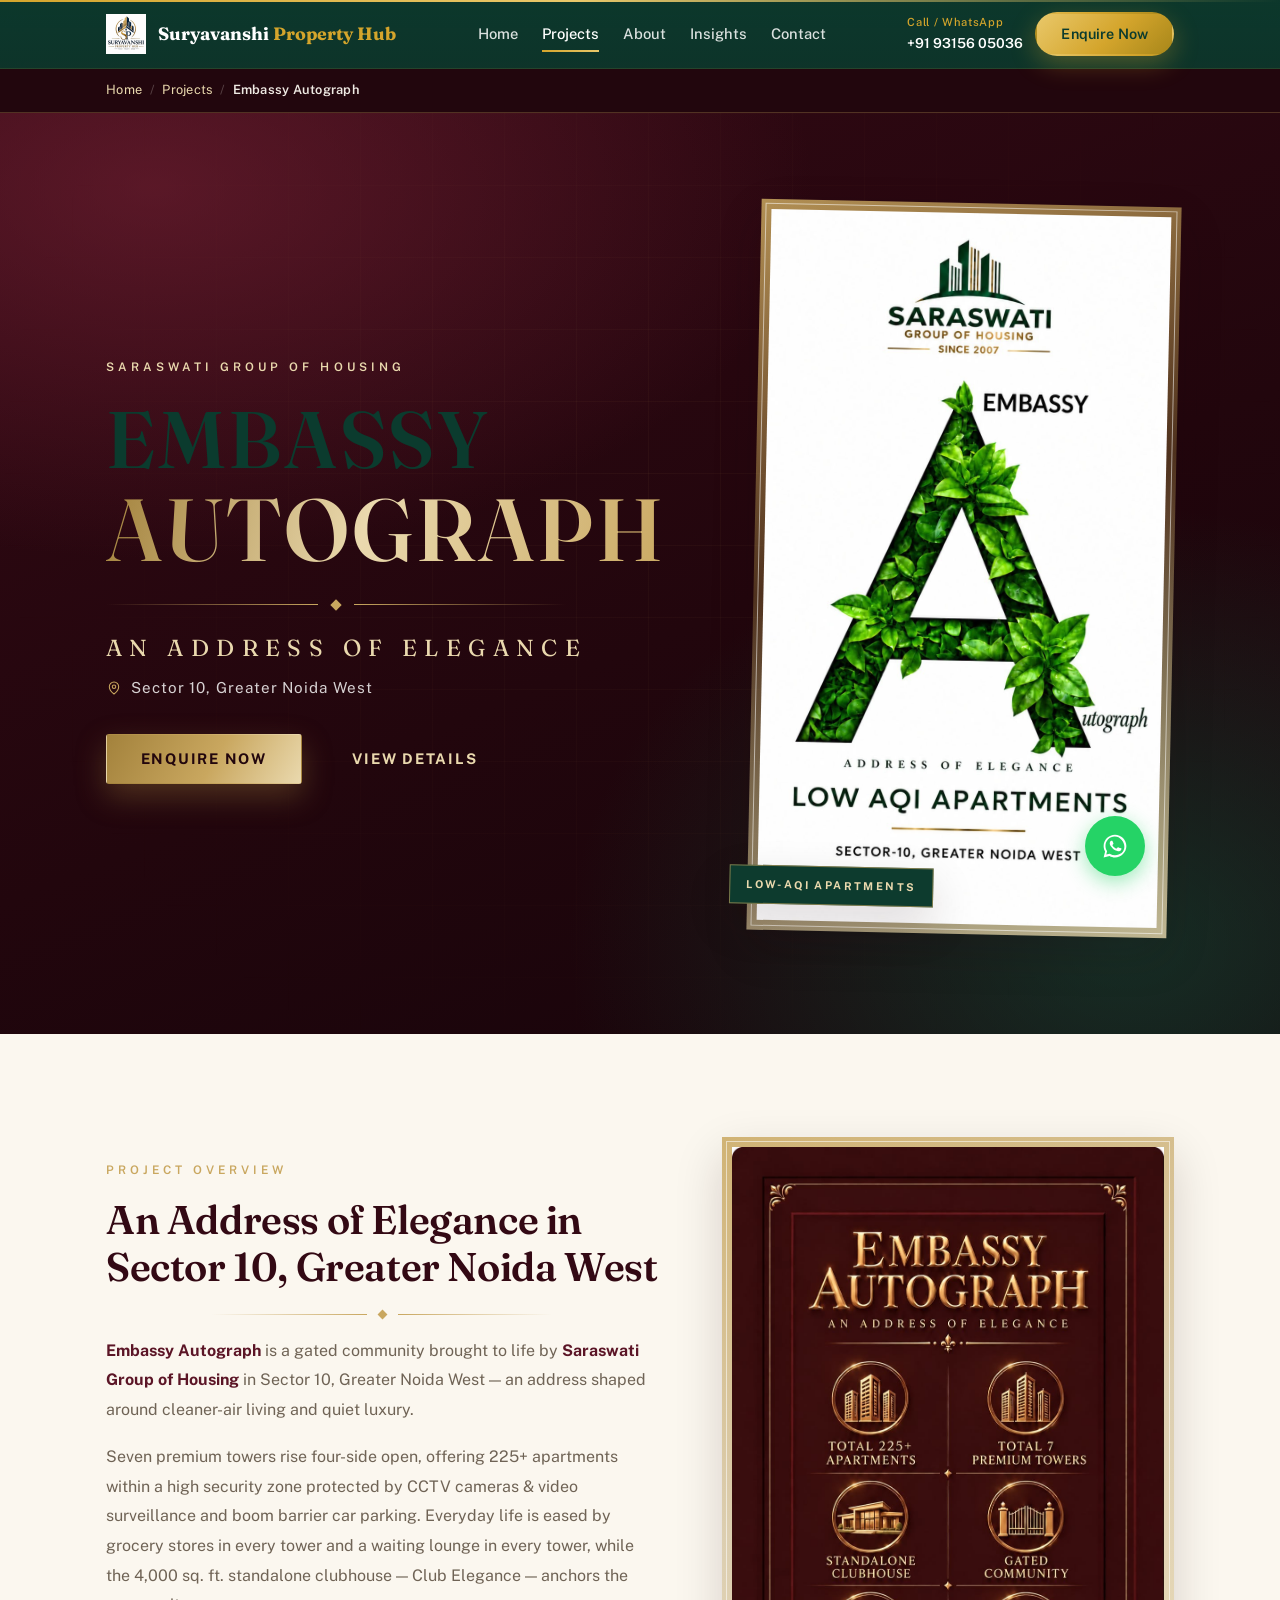
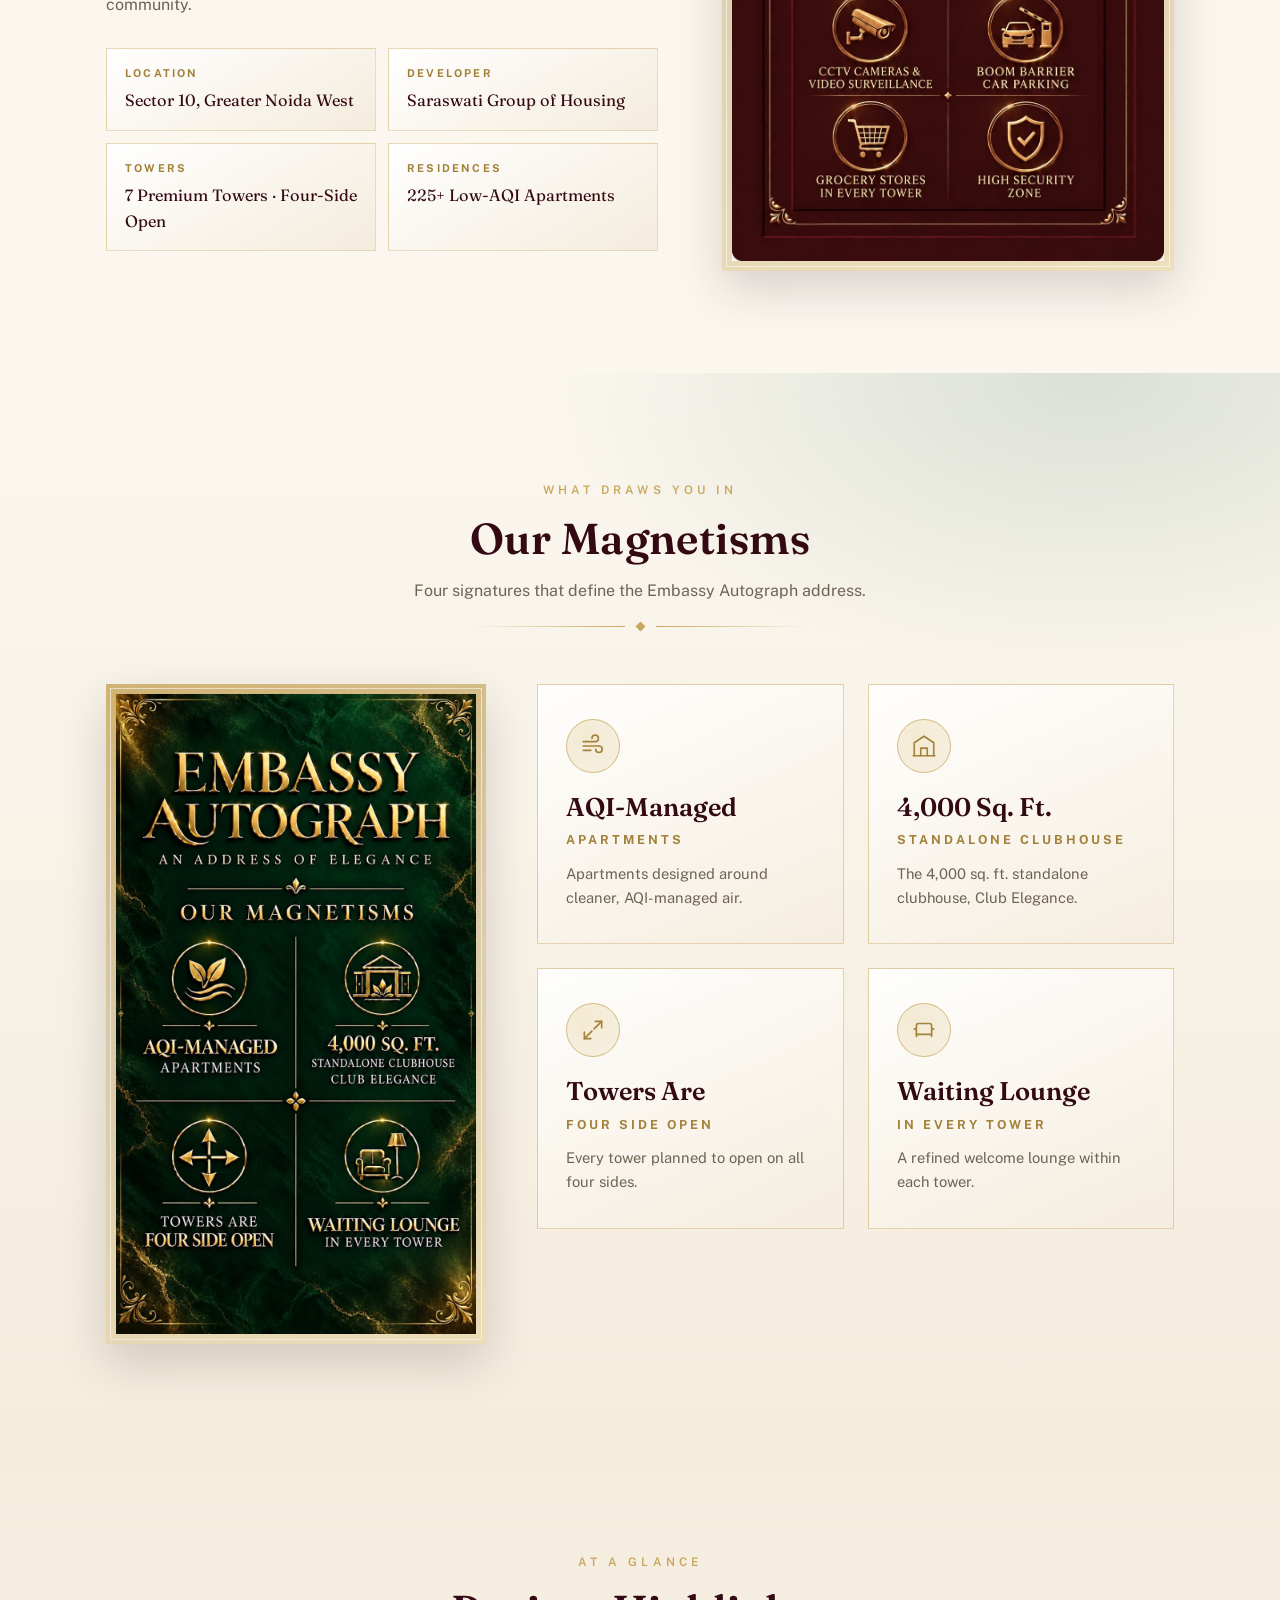
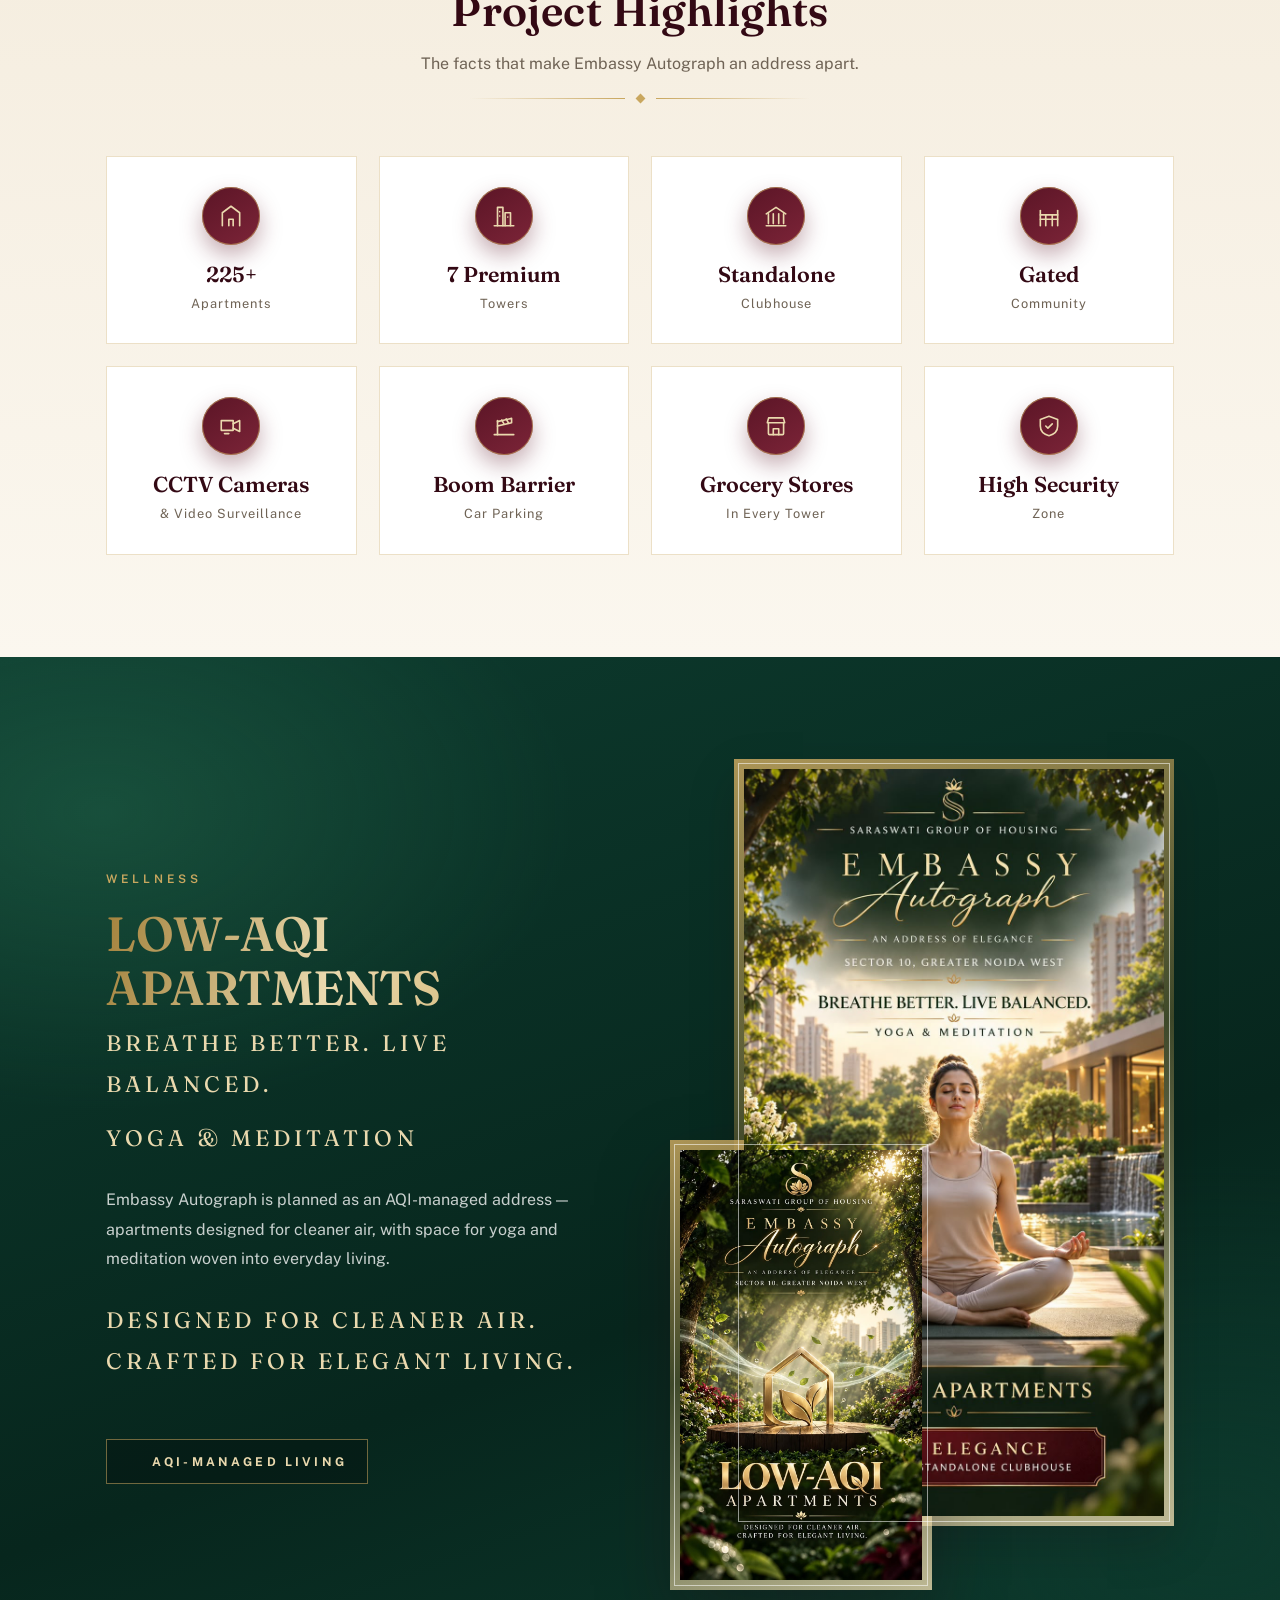
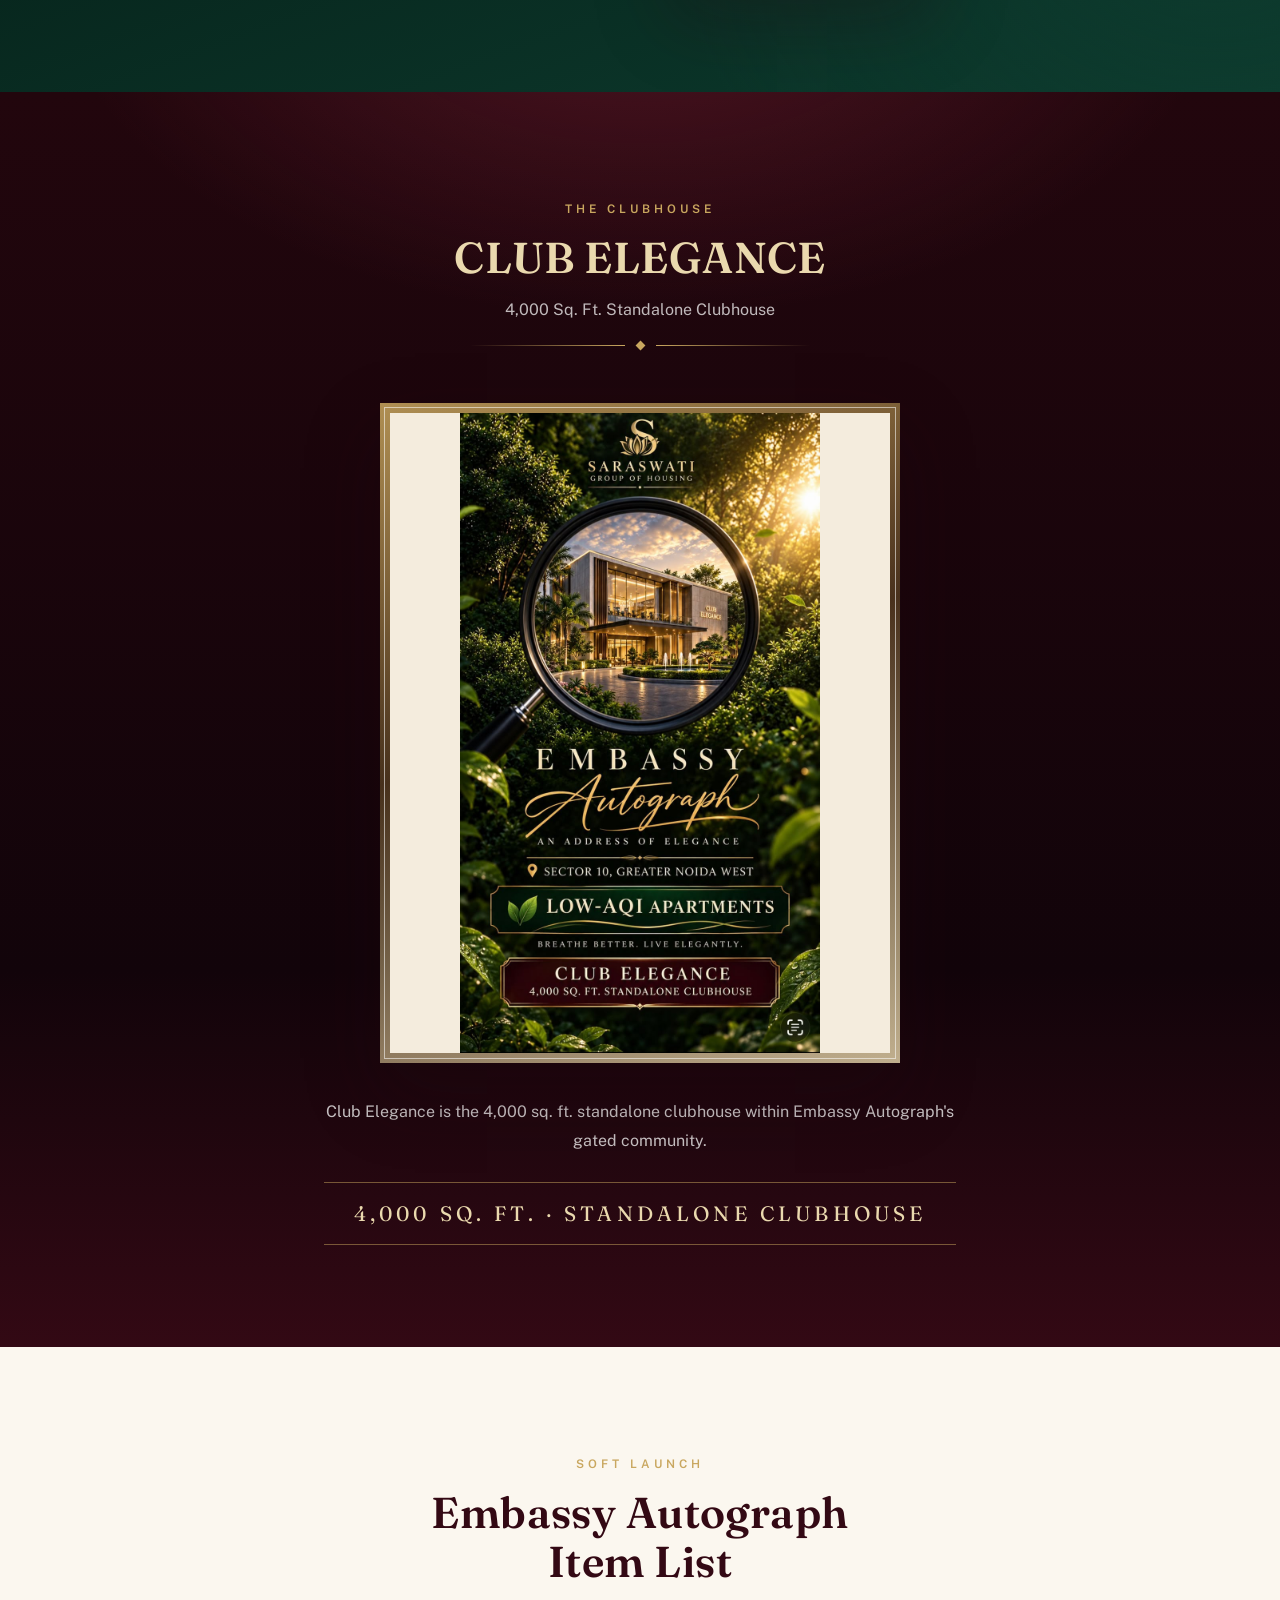
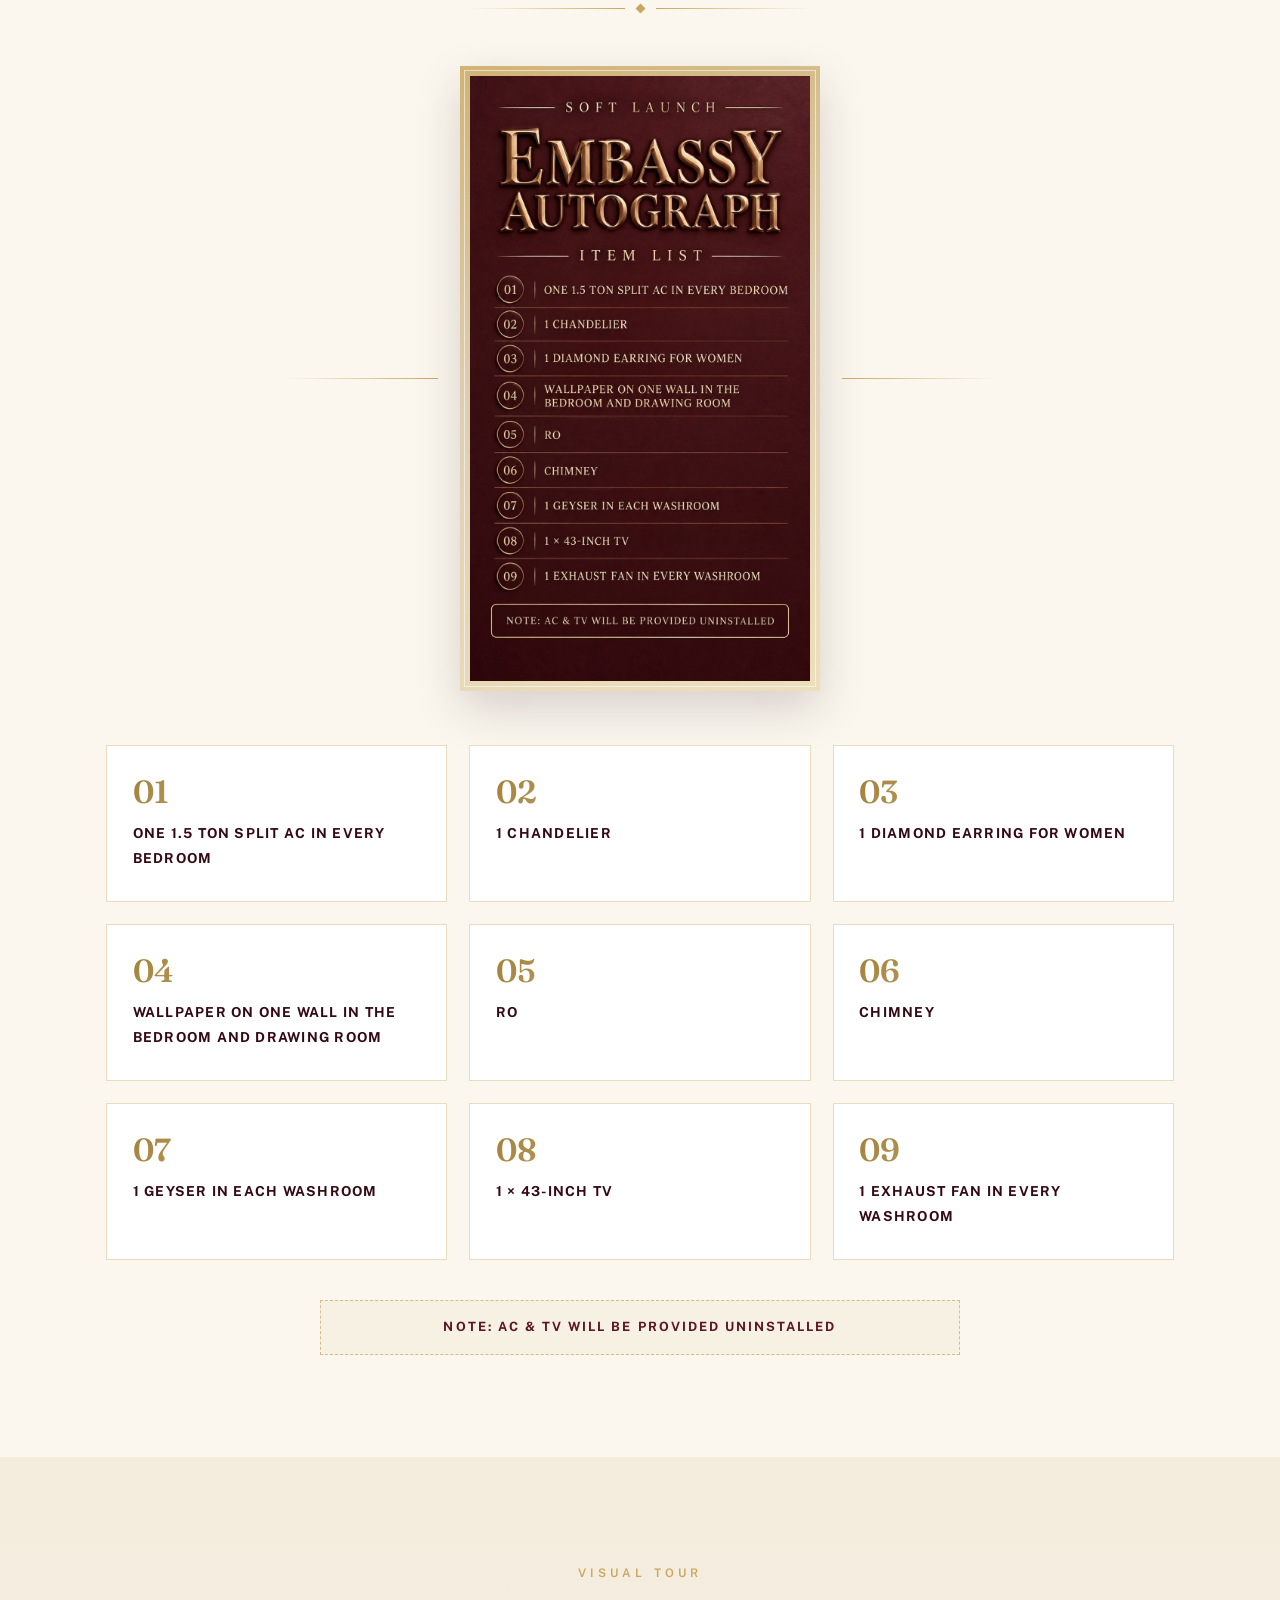
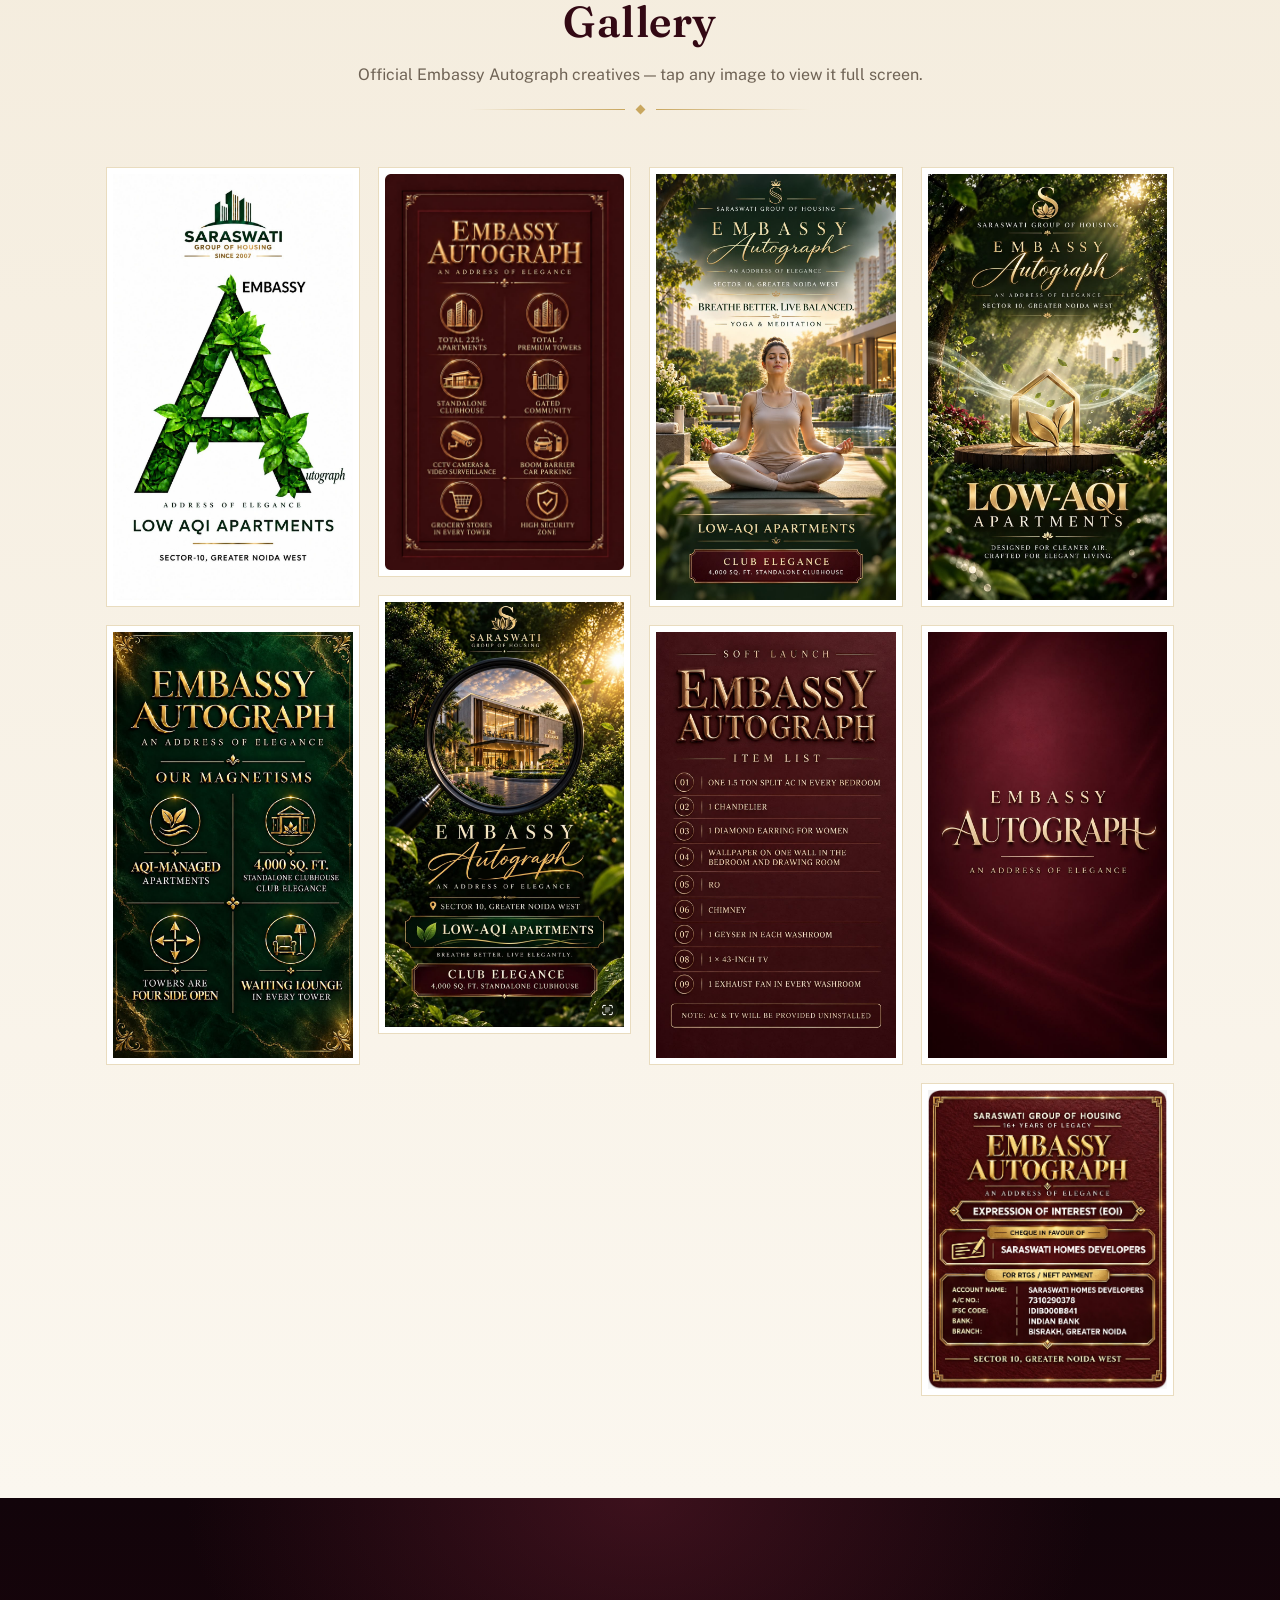
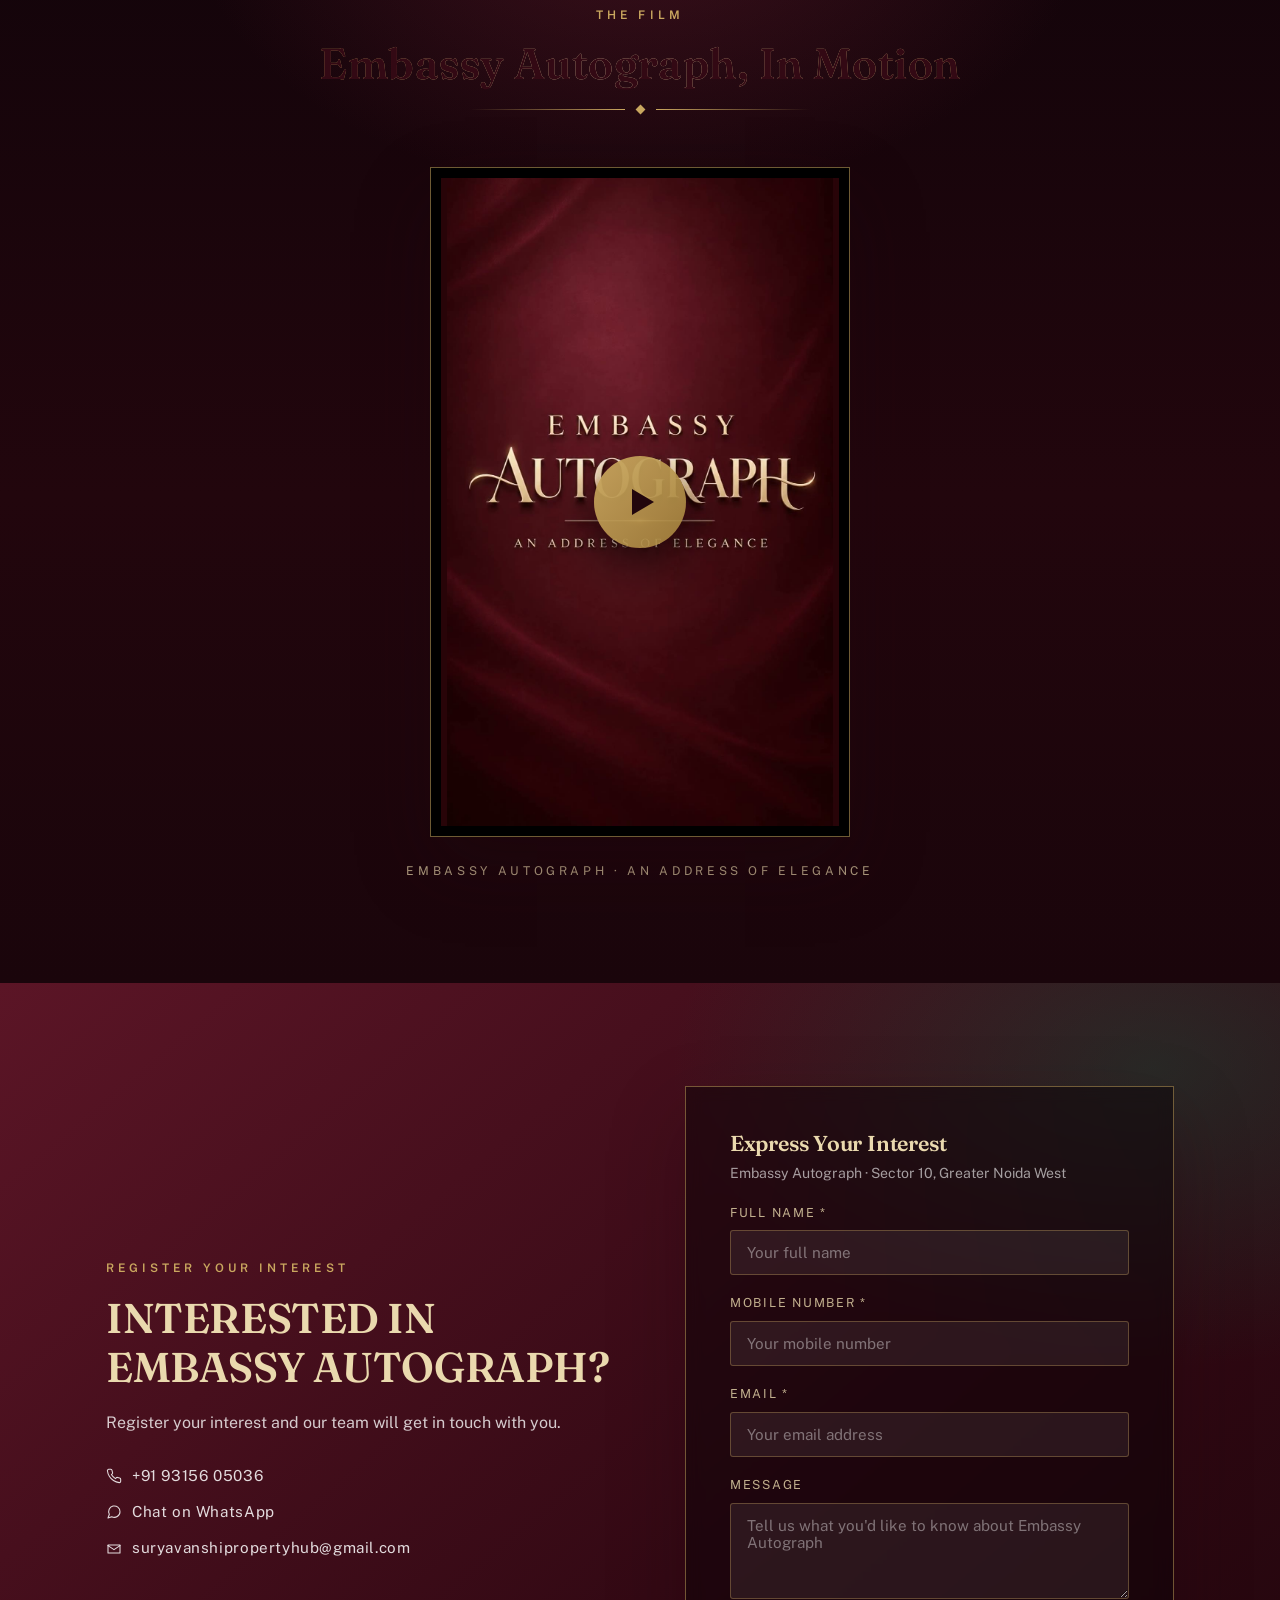
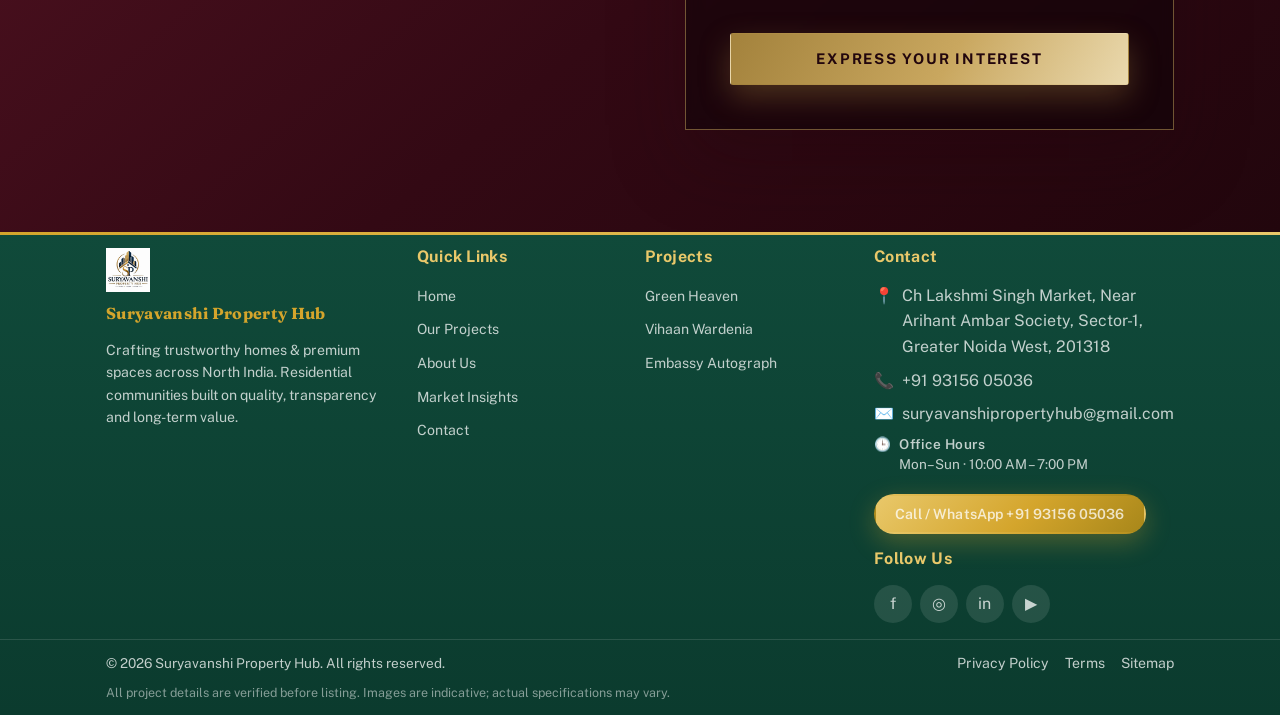
<file: embassy-autograph/index.html>
<!DOCTYPE html>
<html lang="en">
<head>
  <meta charset="UTF-8">
  <meta name="viewport" content="width=device-width, initial-scale=1.0">
  <title>Embassy Autograph | Luxury Low-AQI Apartments in Sector 10, Greater Noida West</title>
  <meta name="description" content="Embassy Autograph — An Address of Elegance. Low-AQI apartments in Sector 10, Greater Noida West with 7 premium towers, Club Elegance and a 4,000 sq. ft. standalone clubhouse, by Saraswati Group of Housing.">
  <meta property="og:title" content="Embassy Autograph | An Address of Elegance">
  <meta property="og:description" content="Low-AQI apartments in Sector 10, Greater Noida West — 7 premium towers, 225+ residences and the 4,000 sq. ft. Club Elegance standalone clubhouse.">
  <meta property="og:image" content="https://abdullahalhassan1800-glitch.github.io/suryavashi-property-hub/images/embassy-autograph/ea-hero.jpg">
  <meta property="og:type" content="website">
  <meta property="og:url" content="https://abdullahalhassan1800-glitch.github.io/suryavashi-property-hub/embassy-autograph/">
  <link rel="canonical" href="https://abdullahalhassan1800-glitch.github.io/suryavashi-property-hub/embassy-autograph/">
  <link rel="preconnect" href="https://fonts.googleapis.com">
  <link rel="preconnect" href="https://fonts.gstatic.com" crossorigin>
  <link href="https://fonts.googleapis.com/css2?family=Fraunces:opsz,wght@9..144,500;9..144,600;9..144,700&family=Public+Sans:wght@400;500;600;700;800&display=swap" rel="stylesheet">
  <link rel="preload" as="image" href="../images/embassy-autograph/ea-hero.jpg">
  <link rel="stylesheet" href="../css/style.css?v=34">
  <link rel="stylesheet" href="../css/embassy-autograph.css?v=2">
  <link rel="icon" type="image/png" href="../images/suryavanshi-logo.png?v=34">
  <script type="application/ld+json">
  {
    "@context": "https://schema.org",
    "@type": "ResidentialBuilding",
    "name": "Embassy Autograph",
    "slogan": "An Address of Elegance",
    "description": "Embassy Autograph offers low-AQI apartments across 7 premium towers with 225+ residences, a 4,000 sq. ft. standalone clubhouse named Club Elegance, and gated security in Sector 10, Greater Noida West.",
    "url": "https://abdullahalhassan1800-glitch.github.io/suryavashi-property-hub/embassy-autograph/",
    "image": "https://abdullahalhassan1800-glitch.github.io/suryavashi-property-hub/images/embassy-autograph/ea-hero.jpg",
    "address": {
      "@type": "PostalAddress",
      "streetAddress": "Sector 10, Greater Noida West",
      "addressLocality": "Greater Noida",
      "addressRegion": "Uttar Pradesh",
      "addressCountry": "IN"
    },
    "sourceOrganization": {
      "@type": "Organization",
      "name": "Saraswati Group of Housing"
    }
  }
  </script>
  <script type="application/ld+json">
  {
    "@context": "https://schema.org",
    "@type": "BreadcrumbList",
    "itemListElement": [
      {
        "@type": "ListItem",
        "position": 1,
        "name": "Home",
        "item": "https://abdullahalhassan1800-glitch.github.io/suryavashi-property-hub/"
      },
      {
        "@type": "ListItem",
        "position": 2,
        "name": "Projects",
        "item": "https://abdullahalhassan1800-glitch.github.io/suryavashi-property-hub/projects/"
      },
      {
        "@type": "ListItem",
        "position": 3,
        "name": "Embassy Autograph",
        "item": "https://abdullahalhassan1800-glitch.github.io/suryavashi-property-hub/embassy-autograph/"
      }
    ]
  }
  </script>
</head>
<body>

  <!-- ===== NAVBAR ===== -->
  <header class="nav" id="nav">
    <div class="container nav-inner">
      <a href="../" class="nav-logo">
        <img src="../images/suryavanshi-logo.png?v=34" alt="Suryavanshi Property Hub logo">
        <span class="logo-text">Suryavanshi <span>Property Hub</span></span>
      </a>
      <nav class="nav-links">
        <a href="../">Home</a>
        <a href="../projects/" class="active">Projects</a>
        <a href="../about/">About</a>
        <a href="../blog/">Insights</a>
        <a href="../contact/">Contact</a>
      </nav>
      <div class="nav-cta">
        <a class="nav-tel" href="tel:+919315605036"><span>Call / WhatsApp</span>+91 93156 05036</a>
        <a class="btn btn-gold" href="#enquiry">Enquire Now</a>
      </div>
      <button class="hamburger" aria-label="Open menu">☰</button>
    </div>
    <div class="mobile-menu container">
      <a href="../">Home</a>
      <a href="../projects/">Projects</a>
      <a href="../about/">About</a>
      <a href="../blog/">Insights</a>
      <a href="../contact/">Contact</a>
      <a class="btn btn-gold" href="#enquiry">Enquire Now</a>
    </div>
  </header>

  <div class="ea-page">

    <!-- ===== BREADCRUMB ===== -->
    <nav class="ea-crumbs" aria-label="Breadcrumb">
      <div class="container ea-crumbs-inner">
        <a href="../">Home</a>
        <span class="ea-crumb-sep" aria-hidden="true">/</span>
        <a href="../projects/">Projects</a>
        <span class="ea-crumb-sep" aria-hidden="true">/</span>
        <span aria-current="page">Embassy Autograph</span>
      </div>
    </nav>

    <!-- ===== 1. HERO ===== -->
    <section class="ea-hero" id="top">
      <div class="container ea-hero-inner">
        <div class="ea-hero-copy reveal">
          <span class="ea-kicker">Saraswati Group of Housing</span>
          <h1>
            <span class="ea-title-line">EMBASSY</span>
            <span class="ea-title-line ea-title-gold ea-gold-text">AUTOGRAPH</span>
          </h1>
          <div class="ea-hero-rule"><i></i></div>
          <p class="ea-hero-tag">An Address of Elegance</p>
          <p class="ea-hero-loc">
            <svg width="16" height="16" viewBox="0 0 24 24" fill="none" stroke-width="1.6" stroke-linecap="round" stroke-linejoin="round" aria-hidden="true"><path d="M12 21s-7-5.5-7-11a7 7 0 1 1 14 0c0 5.5-7 11-7 11z"/><circle cx="12" cy="10" r="2.6"/></svg>
            Sector 10, Greater Noida West
          </p>
          <div class="ea-hero-ctas">
            <a class="btn ea-btn ea-btn-gold" href="#enquiry">Enquire Now</a>
            <a class="btn ea-btn ea-btn-ghost" href="#overview">View Details</a>
          </div>
        </div>
        <div class="ea-hero-visual reveal">
          <div class="ea-frame">
            <img src="../images/embassy-autograph/ea-hero.jpg" width="900" height="1600" fetchpriority="high"
                 alt="Embassy Autograph official project creative — An Address of Elegance, low-AQI apartments in Sector 10, Greater Noida West by Saraswati Group of Housing">
            <span class="ea-hero-badge">Low-AQI Apartments</span>
          </div>
        </div>
      </div>
    </section>

    <!-- ===== 2. PROJECT OVERVIEW ===== -->
    <section class="ea-section ea-overview" id="overview">
      <div class="container ea-overview-grid">
        <div class="ea-overview-copy reveal">
          <span class="ea-kicker">Project Overview</span>
          <h2>An Address of Elegance in Sector 10, Greater Noida West</h2>
          <div class="ea-divider" aria-hidden="true"><span></span></div>
          <p>
            <strong>Embassy Autograph</strong> is a gated community brought to life by
            <strong>Saraswati Group of Housing</strong> in Sector 10, Greater Noida West —
            an address shaped around cleaner-air living and quiet luxury.
          </p>
          <p>
            Seven premium towers rise four-side open, offering 225+ apartments within a
            high security zone protected by CCTV cameras &amp; video surveillance and
            boom barrier car parking. Everyday life is eased by grocery stores in every
            tower and a waiting lounge in every tower, while the 4,000 sq. ft. standalone
            clubhouse — Club Elegance — anchors the community.
          </p>
          <div class="ea-fact-strip">
            <div class="ea-fact"><span class="k">Location</span><span class="v">Sector 10, Greater Noida West</span></div>
            <div class="ea-fact"><span class="k">Developer</span><span class="v">Saraswati Group of Housing</span></div>
            <div class="ea-fact"><span class="k">Towers</span><span class="v">7 Premium Towers · Four-Side Open</span></div>
            <div class="ea-fact"><span class="k">Residences</span><span class="v">225+ Low-AQI Apartments</span></div>
          </div>
        </div>
        <div class="ea-overview-visual reveal">
          <div class="ea-frame">
            <img src="../images/embassy-autograph/ea-highlights.jpg" width="967" height="1600" loading="lazy"
                 alt="Embassy Autograph project facts creative — 225+ apartments, 7 premium towers, standalone clubhouse, gated community, CCTV and boom barrier security">
          </div>
        </div>
      </div>
    </section>

    <!-- ===== 3. OUR MAGNETISMS ===== -->
    <section class="ea-section ea-magnets" id="magnetisms">
      <div class="container">
        <div class="ea-section-head reveal">
          <span class="ea-kicker">What Draws You In</span>
          <h2>Our Magnetisms</h2>
          <p>Four signatures that define the Embassy Autograph address.</p>
          <div class="ea-divider" aria-hidden="true"><span></span></div>
        </div>
        <div class="ea-magnets-grid">
          <div class="ea-magnets-visual reveal">
            <div class="ea-frame">
              <img src="../images/embassy-autograph/ea-magnetisms.jpg" width="900" height="1600" loading="lazy"
                   alt="Embassy Autograph 'Our Magnetisms' creative — AQI-managed apartments, four-side open towers, Club Elegance clubhouse and waiting lounge in every tower">
            </div>
          </div>
          <div class="ea-magnets-cards">
            <div class="ea-magnet-card reveal">
              <div class="ea-magnet-ic">
                <svg width="26" height="26" viewBox="0 0 24 24" fill="none" stroke-width="1.5" stroke-linecap="round" aria-hidden="true"><path d="M3 8h11a3 3 0 1 0-3-3"/><path d="M3 12h14.5a3 3 0 1 1-3 3"/><path d="M3 16h7"/></svg>
              </div>
              <span class="m-top">AQI-Managed</span>
              <span class="m-sub">Apartments</span>
              <span class="m-note">Apartments designed around cleaner, AQI-managed air.</span>
            </div>
            <div class="ea-magnet-card reveal">
              <div class="ea-magnet-ic">
                <svg width="26" height="26" viewBox="0 0 24 24" fill="none" stroke-width="1.5" stroke-linecap="round" stroke-linejoin="round" aria-hidden="true"><path d="M3 21V9l9-6 9 6v12"/><path d="M9 21v-7h6v7"/><path d="M2 21h20"/></svg>
              </div>
              <span class="m-top">4,000 Sq. Ft.</span>
              <span class="m-sub">Standalone Clubhouse</span>
              <span class="m-note">The 4,000 sq. ft. standalone clubhouse, Club Elegance.</span>
            </div>
            <div class="ea-magnet-card reveal">
              <div class="ea-magnet-ic">
                <svg width="26" height="26" viewBox="0 0 24 24" fill="none" stroke-width="1.5" stroke-linecap="round" stroke-linejoin="round" aria-hidden="true"><path d="M14 4h6v6"/><path d="M10 20H4v-6"/><path d="M20 4l-7 7"/><path d="M4 20l7-7"/></svg>
              </div>
              <span class="m-top">Towers Are</span>
              <span class="m-sub">Four Side Open</span>
              <span class="m-note">Every tower planned to open on all four sides.</span>
            </div>
            <div class="ea-magnet-card reveal">
              <div class="ea-magnet-ic">
                <svg width="26" height="26" viewBox="0 0 24 24" fill="none" stroke-width="1.5" stroke-linecap="round" stroke-linejoin="round" aria-hidden="true"><path d="M5 11V8a2 2 0 0 1 2-2h10a2 2 0 0 1 2 2v3"/><path d="M3 11a2 2 0 0 1 2 2v3h14v-3a2 2 0 0 1 2-2"/><path d="M5 16v2"/><path d="M19 16v2"/></svg>
              </div>
              <span class="m-top">Waiting Lounge</span>
              <span class="m-sub">In Every Tower</span>
              <span class="m-note">A refined welcome lounge within each tower.</span>
            </div>
          </div>
        </div>
      </div>
    </section>

    <!-- ===== 4. PROJECT HIGHLIGHTS ===== -->
    <section class="ea-section ea-highlights" id="highlights">
      <div class="container">
        <div class="ea-section-head reveal">
          <span class="ea-kicker">At a Glance</span>
          <h2>Project Highlights</h2>
          <p>The facts that make Embassy Autograph an address apart.</p>
          <div class="ea-divider" aria-hidden="true"><span></span></div>
        </div>
        <div class="ea-hl-grid">
          <div class="ea-hl-card reveal">
            <div class="ea-hl-ic"><svg width="26" height="26" viewBox="0 0 24 24" fill="none" stroke-width="1.5" stroke-linecap="round" stroke-linejoin="round" aria-hidden="true"><path d="M4 21V9l8-6 8 6v12"/><path d="M10 21v-6h4v6"/></svg></div>
            <span class="hl-num">225+</span>
            <span class="hl-label">Apartments</span>
          </div>
          <div class="ea-hl-card reveal">
            <div class="ea-hl-ic"><svg width="26" height="26" viewBox="0 0 24 24" fill="none" stroke-width="1.5" stroke-linecap="round" stroke-linejoin="round" aria-hidden="true"><path d="M6 21V4h5v17"/><path d="M13 21V9h5v12"/><path d="M3 21h18"/><path d="M8 8h0M8 12h0M15.5 13h0"/></svg></div>
            <span class="hl-num">7 Premium</span>
            <span class="hl-label">Towers</span>
          </div>
          <div class="ea-hl-card reveal">
            <div class="ea-hl-ic"><svg width="26" height="26" viewBox="0 0 24 24" fill="none" stroke-width="1.5" stroke-linecap="round" stroke-linejoin="round" aria-hidden="true"><path d="M3 10l9-6 9 6"/><path d="M5 10v9"/><path d="M9.5 10v9"/><path d="M14.5 10v9"/><path d="M19 10v9"/><path d="M3 21h18"/></svg></div>
            <span class="hl-num">Standalone</span>
            <span class="hl-label">Clubhouse</span>
          </div>
          <div class="ea-hl-card reveal">
            <div class="ea-hl-ic"><svg width="26" height="26" viewBox="0 0 24 24" fill="none" stroke-width="1.5" stroke-linecap="round" stroke-linejoin="round" aria-hidden="true"><path d="M4 21V7"/><path d="M20 21V7"/><path d="M4 11h16"/><path d="M4 15h16"/><path d="M9 11v10"/><path d="M15 11v10"/></svg></div>
            <span class="hl-num">Gated</span>
            <span class="hl-label">Community</span>
          </div>
          <div class="ea-hl-card reveal">
            <div class="ea-hl-ic"><svg width="26" height="26" viewBox="0 0 24 24" fill="none" stroke-width="1.5" stroke-linecap="round" stroke-linejoin="round" aria-hidden="true"><path d="M3 7h11v9H3z"/><path d="M14 10l6-3v10l-6-3"/><path d="M6 19h4"/></svg></div>
            <span class="hl-num">CCTV Cameras</span>
            <span class="hl-label">&amp; Video Surveillance</span>
          </div>
          <div class="ea-hl-card reveal">
            <div class="ea-hl-ic"><svg width="26" height="26" viewBox="0 0 24 24" fill="none" stroke-width="1.5" stroke-linecap="round" stroke-linejoin="round" aria-hidden="true"><path d="M3 20h18"/><path d="M6 20V7"/><path d="M6 8l13-3v4L6 12"/><path d="M10 6.5L12 10"/><path d="M14 5.5L16 9"/></svg></div>
            <span class="hl-num">Boom Barrier</span>
            <span class="hl-label">Car Parking</span>
          </div>
          <div class="ea-hl-card reveal">
            <div class="ea-hl-ic"><svg width="26" height="26" viewBox="0 0 24 24" fill="none" stroke-width="1.5" stroke-linecap="round" stroke-linejoin="round" aria-hidden="true"><path d="M4 9h16l-1.2-4.5H5.2L4 9z"/><path d="M5 9v10a1 1 0 0 0 1 1h12a1 1 0 0 0 1-1V9"/><path d="M9.5 20v-5.5h5V20"/></svg></div>
            <span class="hl-num">Grocery Stores</span>
            <span class="hl-label">In Every Tower</span>
          </div>
          <div class="ea-hl-card reveal">
            <div class="ea-hl-ic"><svg width="26" height="26" viewBox="0 0 24 24" fill="none" stroke-width="1.5" stroke-linecap="round" stroke-linejoin="round" aria-hidden="true"><path d="M12 3l8 3v6c0 5-3.6 7.8-8 9-4.4-1.2-8-4-8-9V6l8-3z"/><path d="M9 12l2 2 4-4"/></svg></div>
            <span class="hl-num">High Security</span>
            <span class="hl-label">Zone</span>
          </div>
        </div>
      </div>
    </section>

    <!-- ===== 5. LOW-AQI / WELLNESS ===== -->
    <section class="ea-section ea-wellness" id="wellness">
      <div class="container ea-wellness-grid">
        <div class="ea-wellness-copy reveal">
          <span class="ea-kicker">Wellness</span>
          <h2 class="ea-gold-text">LOW-AQI APARTMENTS</h2>
          <p class="w-line">Breathe Better. Live Balanced.</p>
          <p class="w-line">Yoga &amp; Meditation</p>
          <p>
            Embassy Autograph is planned as an AQI-managed address — apartments designed
            for cleaner air, with space for yoga and meditation woven into everyday living.
          </p>
          <p class="w-line" style="margin-top: 26px;">Designed for Cleaner Air.<br>Crafted for Elegant Living.</p>
          <span class="ea-wellness-chip">
            <svg width="15" height="15" viewBox="0 0 24 24" fill="none" stroke-width="1.6" stroke-linecap="round" aria-hidden="true"><path d="M12 22c4-4 7-7.5 7-12a7 7 0 1 0-14 0c0 4.5 3 8 7 12z" opacity="0.55"/><path d="M12 13c2.5 0 4-1.8 4-4.5"/></svg>
            AQI-Managed Living
          </span>
        </div>
        <div class="ea-wellness-visual reveal">
          <div class="ea-frame ea-main-img">
            <img src="../images/embassy-autograph/ea-yoga.jpg" width="900" height="1600" loading="lazy"
                 alt="Embassy Autograph wellness creative — Yoga and Meditation, low-AQI apartments, Breathe Better Live Balanced">
          </div>
          <div class="ea-frame ea-float-img">
            <img src="../images/embassy-autograph/ea-clean-air.jpg" width="900" height="1600" loading="lazy"
                 alt="Embassy Autograph creative — Designed for cleaner air, crafted for elegant living, low-AQI apartments">
          </div>
        </div>
      </div>
    </section>

    <!-- ===== 6. CLUB ELEGANCE ===== -->
    <section class="ea-section ea-club" id="club-elegance">
      <div class="container">
        <div class="ea-section-head reveal">
          <span class="ea-kicker">The Clubhouse</span>
          <h2>CLUB ELEGANCE</h2>
          <p>4,000 Sq. Ft. Standalone Clubhouse</p>
          <div class="ea-divider" aria-hidden="true"><span></span></div>
        </div>
        <div class="ea-club-visual reveal">
          <div class="ea-frame">
            <img src="../images/embassy-autograph/ea-club-elegance.jpg" width="900" height="1600" loading="lazy"
                 alt="Embassy Autograph Club Elegance creative — 4,000 sq. ft. standalone clubhouse in a gated community, Breathe Better Live Elegant">
          </div>
        </div>
        <p class="ea-club-desc reveal">
          Club Elegance is the 4,000 sq. ft. standalone clubhouse within Embassy Autograph's
          gated community.
        </p>
        <div class="ea-club-spec reveal">4,000 Sq. Ft. · Standalone Clubhouse</div>
      </div>
    </section>

    <!-- ===== 7. SOFT LAUNCH ITEM LIST ===== -->
    <section class="ea-section ea-items" id="item-list">
      <div class="container">
        <div class="ea-section-head reveal">
          <span class="ea-kicker">Soft Launch</span>
          <h2>Embassy Autograph<br>Item List</h2>
          <div class="ea-divider" aria-hidden="true"><span></span></div>
        </div>
        <div class="ea-items-poster reveal">
          <div class="ea-frame">
            <img src="../images/embassy-autograph/ea-item-list.jpg" width="900" height="1600" loading="lazy"
                 alt="Embassy Autograph soft launch item list creative — inclusions numbered 01 to 09">
          </div>
        </div>
        <div class="ea-items-grid">
          <div class="ea-item-card reveal"><span class="ea-item-num">01</span><span class="item-text">One 1.5 Ton Split AC in Every Bedroom</span></div>
          <div class="ea-item-card reveal"><span class="ea-item-num">02</span><span class="item-text">1 Chandelier</span></div>
          <div class="ea-item-card reveal"><span class="ea-item-num">03</span><span class="item-text">1 Diamond Earring for Women</span></div>
          <div class="ea-item-card reveal"><span class="ea-item-num">04</span><span class="item-text">Wallpaper on One Wall in the Bedroom and Drawing Room</span></div>
          <div class="ea-item-card reveal"><span class="ea-item-num">05</span><span class="item-text">RO</span></div>
          <div class="ea-item-card reveal"><span class="ea-item-num">06</span><span class="item-text">Chimney</span></div>
          <div class="ea-item-card reveal"><span class="ea-item-num">07</span><span class="item-text">1 Geyser in Each Washroom</span></div>
          <div class="ea-item-card reveal"><span class="ea-item-num">08</span><span class="item-text">1 &times; 43-Inch TV</span></div>
          <div class="ea-item-card reveal"><span class="ea-item-num">09</span><span class="item-text">1 Exhaust Fan in Every Washroom</span></div>
        </div>
        <p class="ea-items-note reveal">Note: AC &amp; TV Will Be Provided Uninstalled</p>
      </div>
    </section>

    <!-- ===== 8. GALLERY ===== -->
    <section class="ea-section ea-gallery-sec" id="gallery">
      <div class="container">
        <div class="ea-section-head reveal">
          <span class="ea-kicker">Visual Tour</span>
          <h2>Gallery</h2>
          <p>Official Embassy Autograph creatives — tap any image to view it full screen.</p>
          <div class="ea-divider" aria-hidden="true"><span></span></div>
        </div>
        <div class="ea-gallery" id="eaGallery">
          <figure class="ea-gallery-item reveal">
            <img src="../images/embassy-autograph/ea-hero.jpg" loading="lazy" width="900" height="1600"
                 alt="Embassy Autograph official project creative — An Address of Elegance, low-AQI apartments, Sector 10 Greater Noida West">
            <span class="ea-zoom" aria-hidden="true"><svg width="16" height="16" viewBox="0 0 24 24" fill="none" stroke="currentColor" stroke-width="1.8" stroke-linecap="round"><circle cx="11" cy="11" r="7"/><path d="M16.5 16.5L21 21"/><path d="M8 11h6M11 8v6"/></svg></span>
          </figure>
          <figure class="ea-gallery-item reveal">
            <img src="../images/embassy-autograph/ea-magnetisms.jpg" loading="lazy" width="900" height="1600"
                 alt="Embassy Autograph 'Our Magnetisms' creative — AQI-managed apartments, Club Elegance clubhouse, four-side open towers and waiting lounges">
            <span class="ea-zoom" aria-hidden="true"><svg width="16" height="16" viewBox="0 0 24 24" fill="none" stroke="currentColor" stroke-width="1.8" stroke-linecap="round"><circle cx="11" cy="11" r="7"/><path d="M16.5 16.5L21 21"/><path d="M8 11h6M11 8v6"/></svg></span>
          </figure>
          <figure class="ea-gallery-item reveal">
            <img src="../images/embassy-autograph/ea-highlights.jpg" loading="lazy" width="967" height="1600"
                 alt="Embassy Autograph highlights creative — 225+ apartments, 7 premium towers, gated community with CCTV and boom barrier security">
            <span class="ea-zoom" aria-hidden="true"><svg width="16" height="16" viewBox="0 0 24 24" fill="none" stroke="currentColor" stroke-width="1.8" stroke-linecap="round"><circle cx="11" cy="11" r="7"/><path d="M16.5 16.5L21 21"/><path d="M8 11h6M11 8v6"/></svg></span>
          </figure>
          <figure class="ea-gallery-item reveal">
            <img src="../images/embassy-autograph/ea-club-elegance.jpg" loading="lazy" width="900" height="1600"
                 alt="Embassy Autograph Club Elegance creative — 4,000 sq. ft. standalone clubhouse, Breathe Better Live Elegant">
            <span class="ea-zoom" aria-hidden="true"><svg width="16" height="16" viewBox="0 0 24 24" fill="none" stroke="currentColor" stroke-width="1.8" stroke-linecap="round"><circle cx="11" cy="11" r="7"/><path d="M16.5 16.5L21 21"/><path d="M8 11h6M11 8v6"/></svg></span>
          </figure>
          <figure class="ea-gallery-item reveal">
            <img src="../images/embassy-autograph/ea-yoga.jpg" loading="lazy" width="900" height="1600"
                 alt="Embassy Autograph wellness creative — Yoga and Meditation, low-AQI apartments, Breathe Better Live Balanced">
            <span class="ea-zoom" aria-hidden="true"><svg width="16" height="16" viewBox="0 0 24 24" fill="none" stroke="currentColor" stroke-width="1.8" stroke-linecap="round"><circle cx="11" cy="11" r="7"/><path d="M16.5 16.5L21 21"/><path d="M8 11h6M11 8v6"/></svg></span>
          </figure>
          <figure class="ea-gallery-item reveal">
            <img src="../images/embassy-autograph/ea-item-list.jpg" loading="lazy" width="900" height="1600"
                 alt="Embassy Autograph soft launch item list creative — nine inclusions from split AC to exhaust fans">
            <span class="ea-zoom" aria-hidden="true"><svg width="16" height="16" viewBox="0 0 24 24" fill="none" stroke="currentColor" stroke-width="1.8" stroke-linecap="round"><circle cx="11" cy="11" r="7"/><path d="M16.5 16.5L21 21"/><path d="M8 11h6M11 8v6"/></svg></span>
          </figure>
          <figure class="ea-gallery-item reveal">
            <img src="../images/embassy-autograph/ea-clean-air.jpg" loading="lazy" width="900" height="1600"
                 alt="Embassy Autograph creative — Designed for cleaner air, crafted for elegant living, low-AQI apartments">
            <span class="ea-zoom" aria-hidden="true"><svg width="16" height="16" viewBox="0 0 24 24" fill="none" stroke="currentColor" stroke-width="1.8" stroke-linecap="round"><circle cx="11" cy="11" r="7"/><path d="M16.5 16.5L21 21"/><path d="M8 11h6M11 8v6"/></svg></span>
          </figure>
          <figure class="ea-gallery-item reveal">
            <img src="../images/embassy-autograph/ea-brand.jpg" loading="lazy" width="900" height="1600"
                 alt="Embassy Autograph brand creative — Saraswati Group of Housing, An Address of Elegance">
            <span class="ea-zoom" aria-hidden="true"><svg width="16" height="16" viewBox="0 0 24 24" fill="none" stroke="currentColor" stroke-width="1.8" stroke-linecap="round"><circle cx="11" cy="11" r="7"/><path d="M16.5 16.5L21 21"/><path d="M8 11h6M11 8v6"/></svg></span>
          </figure>
          <figure class="ea-gallery-item reveal">
            <img src="../images/embassy-autograph/ea-creative.jpg" loading="lazy" width="900" height="1600"
                 alt="Embassy Autograph promotional creative — premium low-AQI apartments in Sector 10, Greater Noida West by Saraswati Group of Housing">
            <span class="ea-zoom" aria-hidden="true"><svg width="16" height="16" viewBox="0 0 24 24" fill="none" stroke="currentColor" stroke-width="1.8" stroke-linecap="round"><circle cx="11" cy="11" r="7"/><path d="M16.5 16.5L21 21"/><path d="M8 11h6M11 8v6"/></svg></span>
          </figure>
        </div>
      </div>
    </section>

    <!-- ===== 9. VIDEO ===== -->
    <section class="ea-section ea-video-sec" id="film">
      <div class="container">
        <div class="ea-section-head reveal">
          <span class="ea-kicker">The Film</span>
          <h2 class="ea-gold-text">Embassy Autograph, In Motion</h2>
          <div class="ea-divider" aria-hidden="true"><span></span></div>
        </div>
        <div class="ea-video-wrap reveal">
          <video id="eaVideo" class="ea-video-el" playsinline preload="none"
                 poster="../images/embassy-autograph/ea-poster.jpg"></video>
          <img class="ea-video-poster" id="eaPoster" loading="lazy"
               src="../images/embassy-autograph/ea-poster.jpg" width="1080" height="1920"
               alt="Embassy Autograph project film poster — An Address of Elegance title frame">
          <button class="ea-video-cta" id="eaPlayBtn" type="button" aria-label="Play the Embassy Autograph project film">
            <span class="ea-play" aria-hidden="true"></span>
          </button>
        </div>
        <p class="ea-video-cap reveal">Embassy Autograph · An Address of Elegance</p>
      </div>
    </section>

    <!-- ===== 10. EOI / ENQUIRY ===== -->
    <section class="ea-section ea-enquiry" id="enquiry">
      <div class="container ea-enquiry-grid">
        <div class="ea-enquiry-copy reveal">
          <span class="ea-kicker">Register Your Interest</span>
          <h2>INTERESTED IN EMBASSY AUTOGRAPH?</h2>
          <p>Register your interest and our team will get in touch with you.</p>
          <div class="ea-enquiry-contact">
            <a href="tel:+919315605036">
              <svg width="16" height="16" viewBox="0 0 24 24" fill="none" stroke="currentColor" stroke-width="1.6" stroke-linecap="round" stroke-linejoin="round" aria-hidden="true"><path d="M22 16.9v3a2 2 0 0 1-2.2 2 19.8 19.8 0 0 1-8.6-3.1 19.5 19.5 0 0 1-6-6A19.8 19.8 0 0 1 2.1 4.2 2 2 0 0 1 4.1 2h3a2 2 0 0 1 2 1.7c.1 1 .4 2 .7 2.9a2 2 0 0 1-.5 2.1L8.1 9.9a16 16 0 0 0 6 6l1.2-1.2a2 2 0 0 1 2.1-.5c.9.3 1.9.6 2.9.7a2 2 0 0 1 1.7 2z"/></svg>
              +91 93156 05036
            </a>
            <a href="https://wa.me/919315605036" target="_blank" rel="noopener">
              <svg width="16" height="16" viewBox="0 0 24 24" fill="none" stroke="currentColor" stroke-width="1.6" stroke-linecap="round" stroke-linejoin="round" aria-hidden="true"><path d="M21 11.5a8.5 8.5 0 0 1-12.4 7.5L3 21l2-5.6A8.5 8.5 0 1 1 21 11.5z"/></svg>
              Chat on WhatsApp
            </a>
            <a href="mailto:suryavanshipropertyhub@gmail.com">
              <svg width="16" height="16" viewBox="0 0 24 24" fill="none" stroke="currentColor" stroke-width="1.6" stroke-linecap="round" stroke-linejoin="round" aria-hidden="true"><path d="M3 6h18v12H3z"/><path d="M3 7l9 6 9-6"/></svg>
              suryavanshipropertyhub@gmail.com
            </a>
          </div>
        </div>
        <div class="ea-form-card reveal">
          <h3>Express Your Interest</h3>
          <p class="form-sub">Embassy Autograph · Sector 10, Greater Noida West</p>
          <form id="enqForm" data-wa="1">
            <label>Full Name *</label>
            <input id="enqName" type="text" placeholder="Your full name" required>
            <label>Mobile Number *</label>
            <input id="enqPhone" type="tel" placeholder="Your mobile number" required>
            <label>Email *</label>
            <input type="email" placeholder="Your email address" required>
            <label>Message</label>
            <textarea placeholder="Tell us what you'd like to know about Embassy Autograph"></textarea>
            <div id="enqMsg" class="form-msg"></div>
            <button class="btn ea-btn ea-btn-gold" type="submit">Express Your Interest</button>
          </form>
        </div>
      </div>
    </section>

  </div><!-- /.ea-page -->

  <!-- ===== FOOTER ===== -->
  <footer class="footer">
    <div class="container footer-grid">
      <div class="footer-about">
        <div class="footer-logo"><img src="../images/suryavanshi-logo.png?v=34" alt="Suryavanshi Property Hub logo"></div>
        <h4 style="color:var(--gold); font-family:var(--font-serif);">Suryavanshi Property Hub</h4>
        <p>Crafting trustworthy homes &amp; premium spaces across North India. Residential communities built on quality, transparency and long-term value.</p>
      </div>
      <div>
        <h4>Quick Links</h4>
        <ul>
          <li><a href="../">Home</a></li>
          <li><a href="../projects/">Our Projects</a></li>
          <li><a href="../about/">About Us</a></li>
          <li><a href="../blog/">Market Insights</a></li>
          <li><a href="../contact/">Contact</a></li>
        </ul>
      </div>
      <div>
        <h4>Projects</h4>
        <ul>
          <li><a href="../project-detail/?id=green-heaven">Green Heaven</a></li>
          <li><a href="../project-detail/?id=vihaan-wardenia">Vihaan Wardenia</a></li>
          <li><a href="../embassy-autograph/">Embassy Autograph</a></li>
        </ul>
      </div>
      <div>
        <h4>Contact</h4>
        <ul class="footer-contact">
          <li><span class="ic">📍</span> <span>Ch Lakshmi Singh Market, Near Arihant Ambar Society, Sector-1, Greater Noida West, 201318</span></li>
          <li><span class="ic">📞</span> <span>+91 93156 05036</span></li>
          <li><span class="ic">✉️</span> <span>suryavanshipropertyhub@gmail.com</span></li>
          <li class="footer-hours"><span class="ic">🕒</span> <span><strong>Office Hours</strong>Mon–Sun · 10:00 AM – 7:00 PM</span></li>
        </ul>
        <a class="btn btn-gold ft-call" href="tel:+919315605036">Call / WhatsApp +91 93156 05036</a>
        <h4 class="footer-follow">Follow Us</h4>
        <div class="socials">
          <a href="#" aria-label="Facebook">f</a>
          <a href="#" aria-label="Instagram">◎</a>
          <a href="#" aria-label="LinkedIn">in</a>
          <a href="#" aria-label="YouTube">▶</a>
        </div>
      </div>
    </div>
    <div class="footer-bottom">
      <div class="container footer-bottom-inner">
        <span>© 2026 Suryavanshi Property Hub. All rights reserved.</span>
        <div class="footer-bottom-links">
          <a href="#">Privacy Policy</a>
          <a href="#">Terms</a>
          <a href="#">Sitemap</a>
        </div>
      </div>
      <div class="container footer-note">All project details are verified before listing. Images are indicative; actual specifications may vary.</div>
    </div>
  </footer>

  <!-- Gallery lightbox (page-local) -->
  <div class="ea-lb" id="eaLb" role="dialog" aria-modal="true" aria-label="Image viewer">
    <button class="ea-lb-close" id="eaLbClose" aria-label="Close image viewer">&times;</button>
    <div class="ea-lb-stage" id="eaLbStage">
      <button class="ea-lb-btn ea-lb-prev" id="eaLbPrev" aria-label="Previous image">&#10094;</button>
      <img id="eaLbImg" alt="">
      <button class="ea-lb-btn ea-lb-next" id="eaLbNext" aria-label="Next image">&#10095;</button>
    </div>
    <div class="ea-lb-counter" id="eaLbCounter"></div>
  </div>

  <script src="../js/data.js?v=34"></script>
  <script src="../js/embassy-autograph.js?v=1"></script>
  <script src="../js/main.js?v=34"></script>
</body>
</html>
</file>
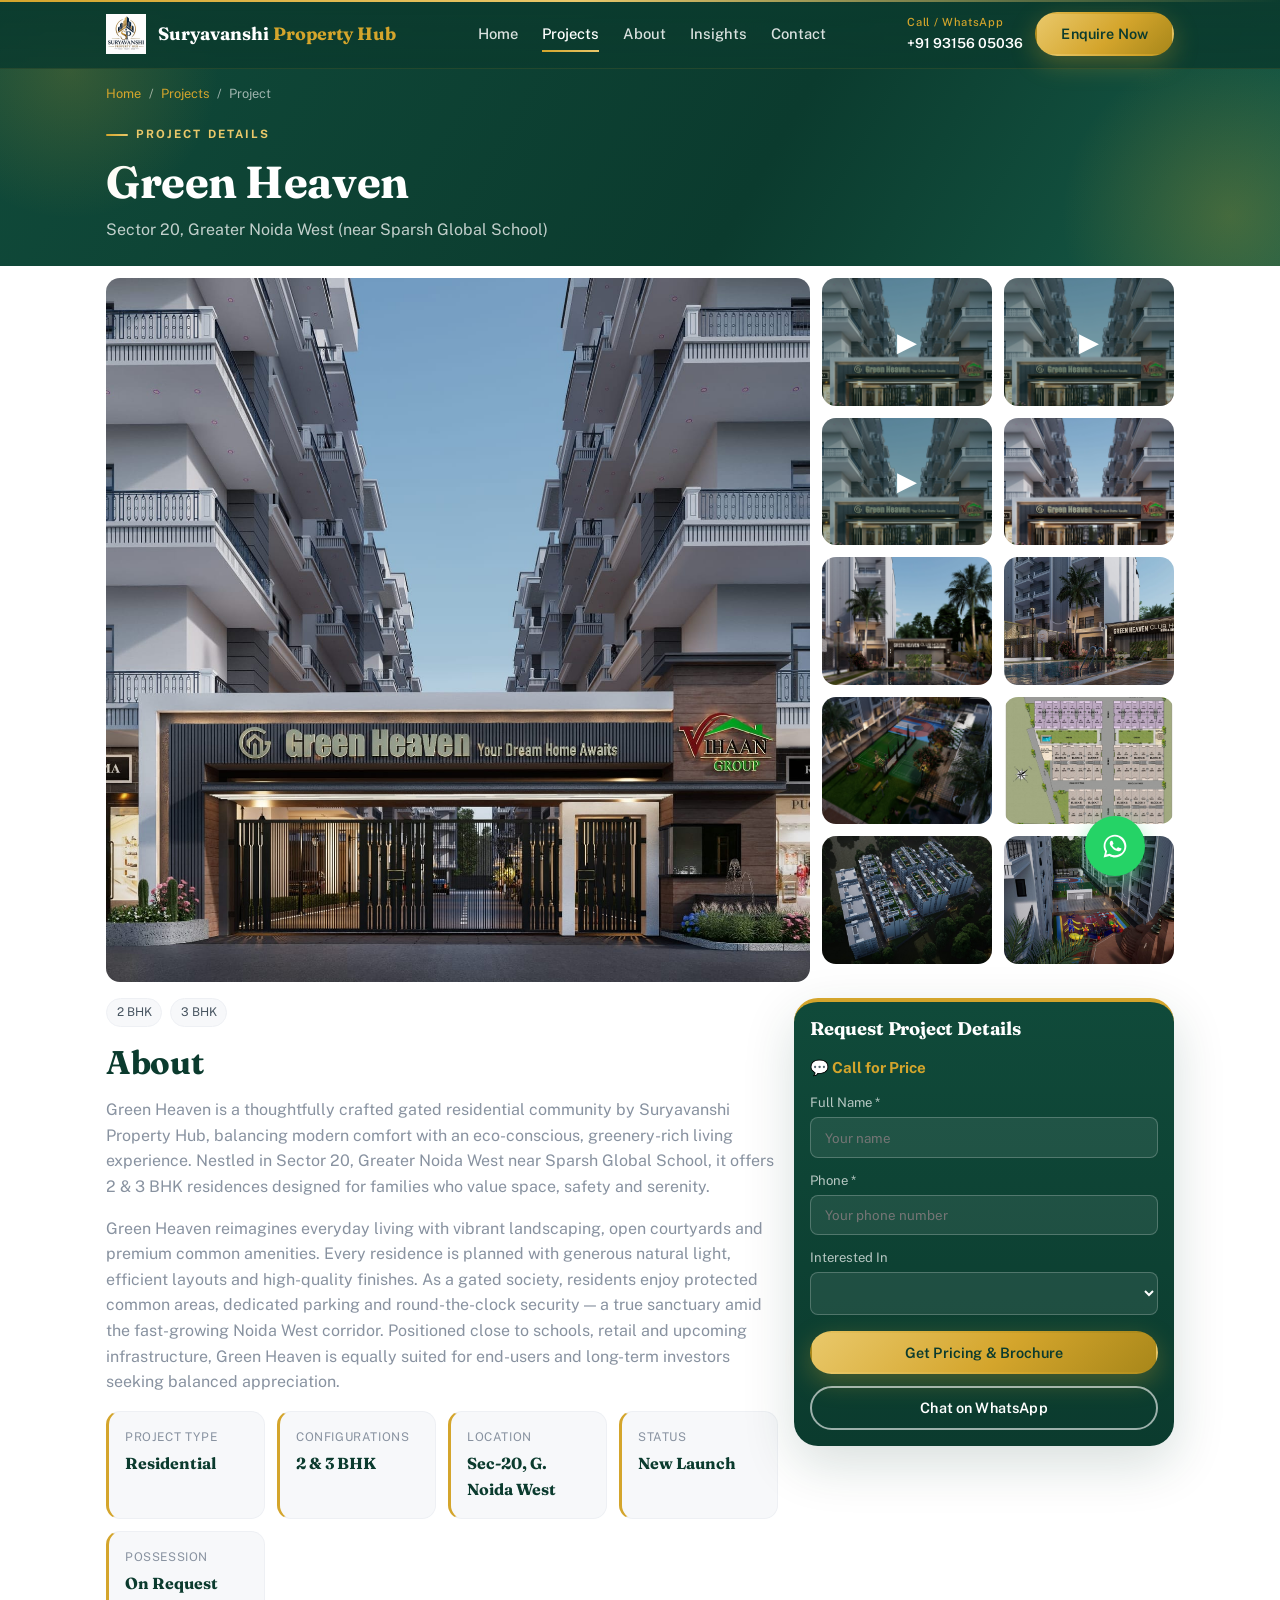
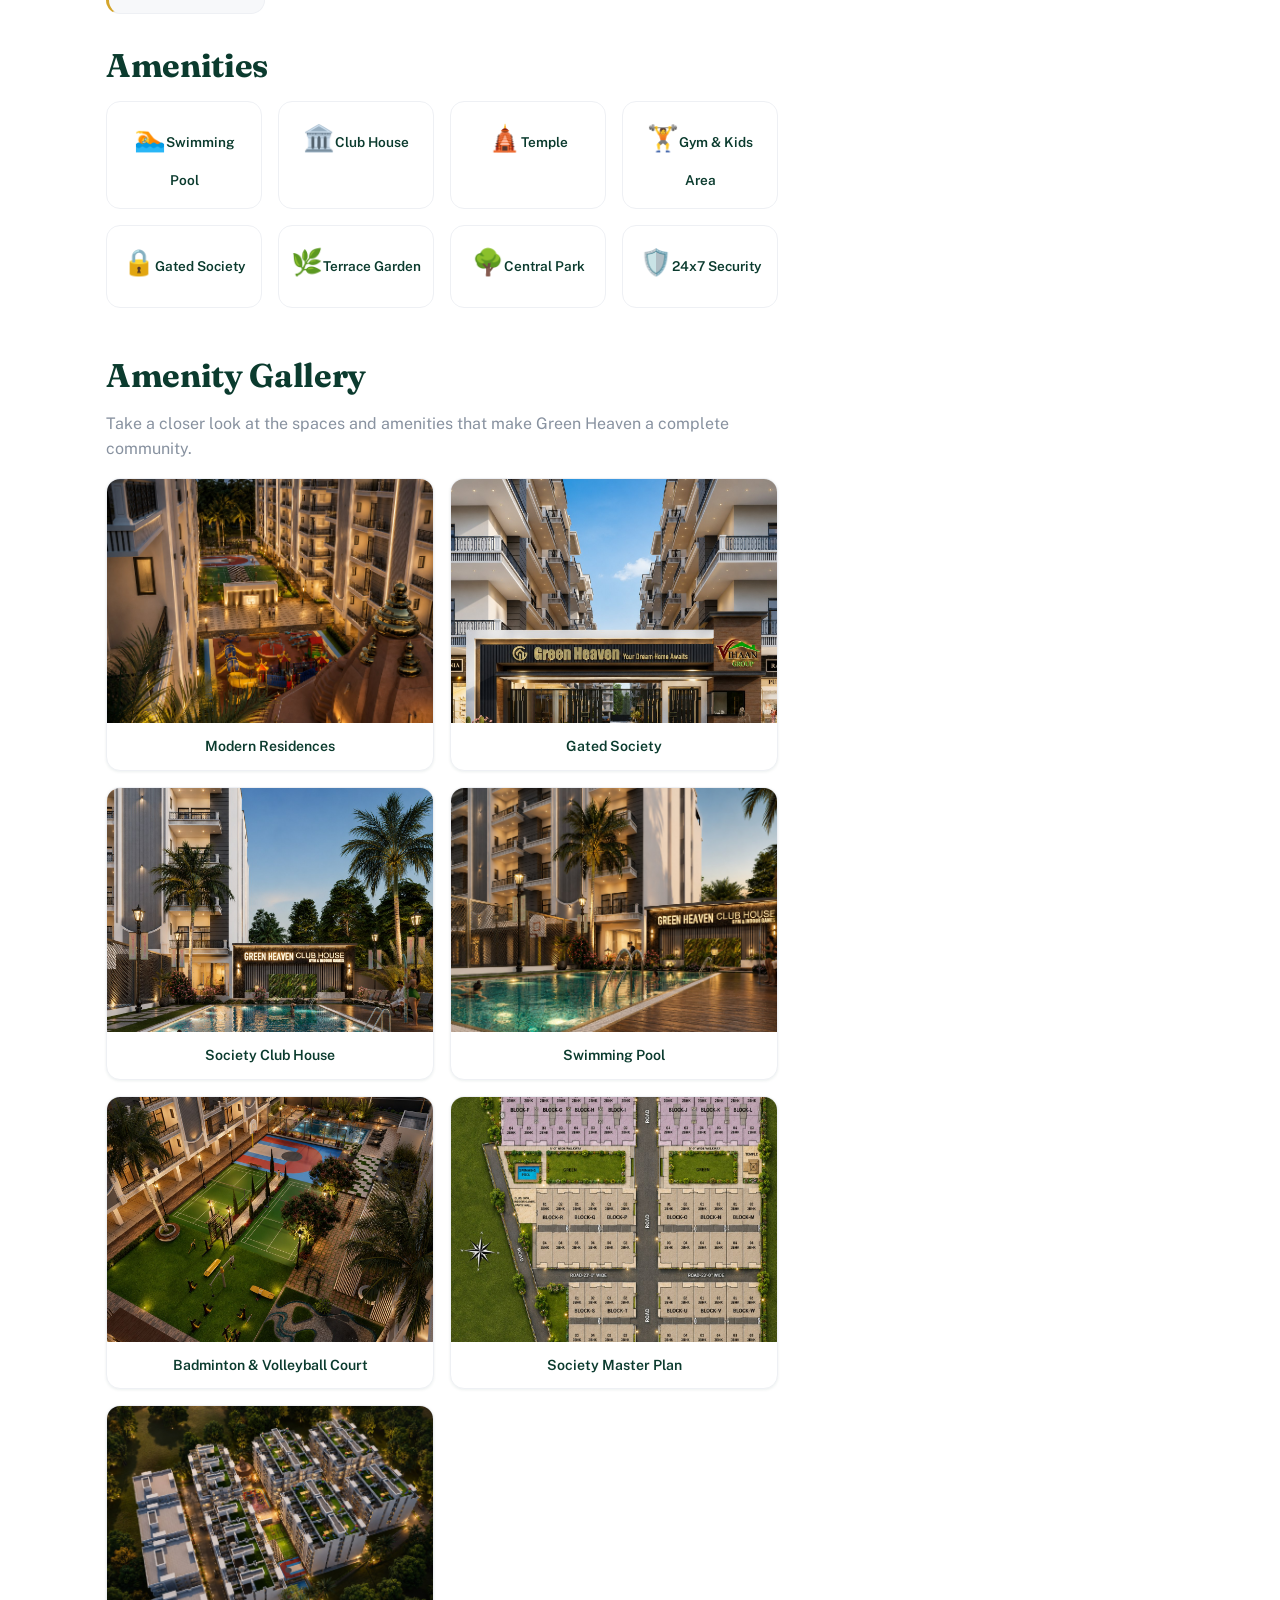
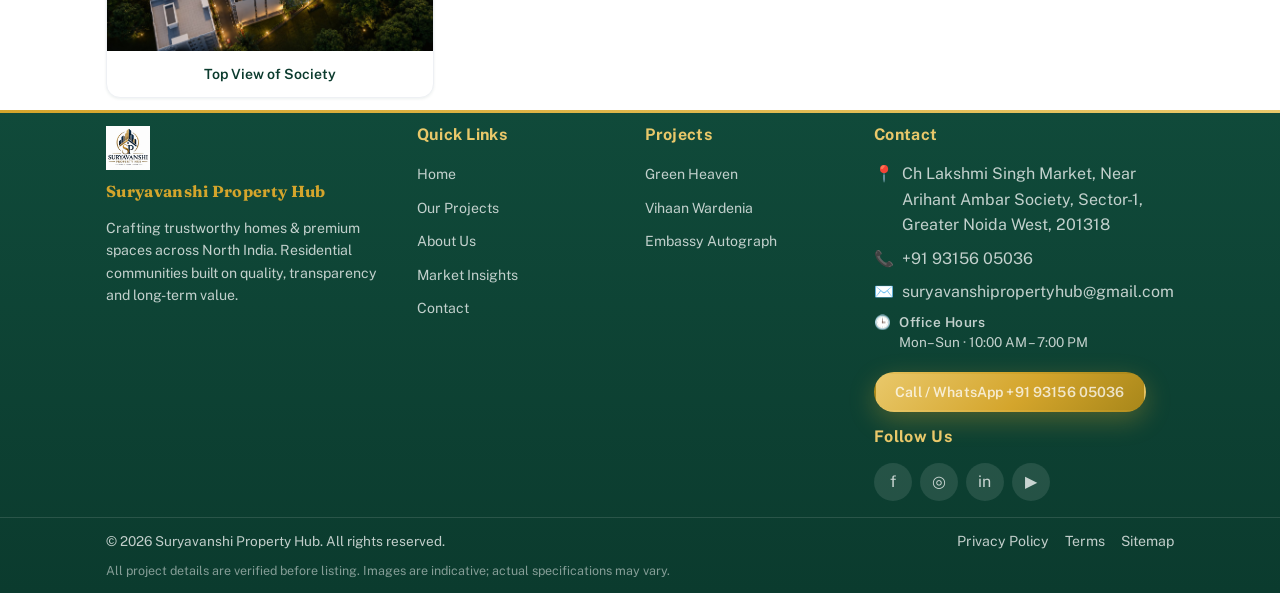
<file: project-detail/index.html>
<!DOCTYPE html>
<html lang="en">
<head>
  <script>document.documentElement.classList.add("js");</script>
  <meta charset="UTF-8">
  <meta name="viewport" content="width=device-width, initial-scale=1.0">
  <title>Project Details — Suryavanshi Property Hub</title>
  <meta name="description" content="Detailed project information from Suryavanshi Property Hub including gallery, amenities, configurations and possession details.">
  <link rel="preconnect" href="https://fonts.googleapis.com">
  <link rel="preconnect" href="https://fonts.gstatic.com" crossorigin>
  <link href="https://fonts.googleapis.com/css2?family=Fraunces:opsz,wght@9..144,500;9..144,600;9..144,700&family=Public+Sans:wght@400;500;600;700;800&display=swap" rel="stylesheet">
  <link rel="stylesheet" href="../css/style.css?v=34">
  <link rel="icon" type="image/png" href="../images/suryavanshi-logo.png?v=34">
</head>
<body>

  <header class="nav" id="nav">
    <div class="container nav-inner">
      <a href="../" class="nav-logo">
        <img src="../images/suryavanshi-logo.png?v=34" alt="Suryavanshi Property Hub logo">
        <span class="logo-text">Suryavanshi <span>Property Hub</span></span>
      </a>
      <nav class="nav-links">
        <a href="../">Home</a>
        <a href="../projects/" class="active">Projects</a>
        <a href="../about/">About</a>
        <a href="../blog/">Insights</a>
        <a href="../contact/">Contact</a>
      </nav>
      <div class="nav-cta">
        <a class="nav-tel" href="tel:+919315605036"><span>Call / WhatsApp</span>+91 93156 05036</a>
        <a class="btn btn-gold" href="../contact/">Enquire Now</a>
      </div>
      <button class="hamburger" aria-label="Open menu">☰</button>
    </div>
    <div class="mobile-menu container">
      <a href="../">Home</a>
      <a href="../projects/">Projects</a>
      <a href="../about/">About</a>
      <a href="../blog/">Insights</a>
      <a href="../contact/">Contact</a>
      <a class="btn btn-gold" href="../contact/">Enquire Now</a>
    </div>
  </header>

  <!-- Page hero -->
  <section class="page-hero">
    <div class="container">
      <div class="crumbs"><a href="../">Home</a> <span>/</span> <a href="../projects/">Projects</a> <span>/</span> <span id="pdTitleBreadcrumb">Project</span></div>
      <span class="eyebrow">Project Details</span>
      <h1 id="pdTitle">Project</h1>
      <p id="pdLoc" style="color:rgba(255,255,255,0.75); margin-top:var(--sp-2);"></p>
    </div>
  </section>

  <section>
    <div class="container" id="projectDetail">
      <!-- Gallery -->
      <div id="pdGallery" class="pd-gallery">
        <div class="pd-main">
          <img id="pdMainImg" src="" alt="Project view">
        </div>
        <div id="pdThumbs" class="pd-thumbs"></div>
      </div>

      <div class="pd-layout">
        <div class="pd-info">
          <div id="pdConfig" style="margin-bottom:var(--sp-4); display:flex; gap:var(--sp-2); flex-wrap:wrap;"></div>
          <h2>About <span id="pdTitle2"></span></h2>
          <p id="pdDesc"></p>
          <p id="pdLong"></p>

          <div id="pdFacts" class="pd-facts"></div>

          <h2 style="margin-top:var(--sp-6);">Amenities</h2>
          <div id="pdAmenities" class="amenity-grid" style="margin-top:var(--sp-4);"></div>

          <h2 style="margin-top:var(--sp-7);">Amenity Gallery</h2>
          <p style="margin-top:var(--sp-3);">Take a closer look at the spaces and amenities that make Green Heaven a complete community.</p>
          <div id="pdAmenityGallery" class="amenity-gallery" style="margin-top:var(--sp-4);"></div>
        </div>

        <aside class="sidebar">
          <div class="enq-card">
            <h3>Request Project Details</h3>
            <p style="color:var(--gold); font-size:0.95rem; margin-bottom:var(--sp-2);" id="pdPrice"></p>
            <form id="enqForm" data-wa="1">
              <label>Full Name *</label>
              <input id="enqName" type="text" placeholder="Your name" required>
              <label>Phone *</label>
              <input id="enqPhone" type="tel" placeholder="Your phone number" required>
              <label>Interested In</label>
              <select id="enqConfig"></select>
              <div id="enqMsg" class="form-msg"></div>
              <button class="btn btn-gold" type="submit">Get Pricing &amp; Brochure</button>
            </form>
            <a class="btn btn-outline-light" style="margin-top:var(--sp-3); width:100%;" href="https://wa.me/919315605036" target="_blank" rel="noopener">Chat on WhatsApp</a>
          </div>
        </aside>
      </div>
    </div>
  </section>

  <footer class="footer">
    <div class="container footer-grid">
      <div class="footer-about">
        <div class="footer-logo"><img src="../images/suryavanshi-logo.png?v=34" alt="Suryavanshi Property Hub logo"></div>
        <h4 style="color:var(--gold); font-family:var(--font-serif);">Suryavanshi Property Hub</h4>
        <p>Crafting trustworthy homes &amp; premium spaces across North India. Residential communities built on quality, transparency and long-term value.</p>
      </div>
      <div>
        <h4>Quick Links</h4>
        <ul>
          <li><a href="../">Home</a></li>
          <li><a href="../projects/">Our Projects</a></li>
          <li><a href="../about/">About Us</a></li>
          <li><a href="../blog/">Market Insights</a></li>
          <li><a href="../contact/">Contact</a></li>
        </ul>
      </div>
      <div>
        <h4>Projects</h4>
        <ul>
          <li><a href="../project-detail/?id=green-heaven">Green Heaven</a></li>
          <li><a href="../project-detail/?id=vihaan-wardenia">Vihaan Wardenia</a></li>
          <li><a href="../embassy-autograph/">Embassy Autograph</a></li>
        </ul>
      </div>
      <div>
        <h4>Contact</h4>
        <ul class="footer-contact">
          <li><span class="ic">📍</span> <span>Ch Lakshmi Singh Market, Near Arihant Ambar Society, Sector-1, Greater Noida West, 201318</span></li>
          <li><span class="ic">📞</span> <span>+91 93156 05036</span></li>
          <li><span class="ic">✉️</span> <span>suryavanshipropertyhub@gmail.com</span></li>
          <li class="footer-hours"><span class="ic">🕒</span> <span><strong>Office Hours</strong>Mon–Sun · 10:00 AM – 7:00 PM</span></li>
        </ul>
        <a class="btn btn-gold ft-call" href="tel:+919315605036">Call / WhatsApp +91 93156 05036</a>
        <h4 class="footer-follow">Follow Us</h4>
        <div class="socials">
          <a href="#" aria-label="Facebook">f</a>
          <a href="#" aria-label="Instagram">◎</a>
          <a href="#" aria-label="LinkedIn">in</a>
          <a href="#" aria-label="YouTube">▶</a>
        </div>
      </div>
    </div>
    <div class="footer-bottom">
      <div class="container footer-bottom-inner">
        <span>© 2026 Suryavanshi Property Hub. All rights reserved.</span>
        <div class="footer-bottom-links">
          <a href="#">Privacy Policy</a>
          <a href="#">Terms</a>
          <a href="#">Sitemap</a>
        </div>
      </div>
      <div class="container footer-note">All project details are verified before listing. Images are indicative; actual specifications may vary.</div>
    </div>
  </footer>

  <div class="lightbox" id="lightbox"></div>

  <script src="../js/data.js?v=34"></script>
  <script src="../js/main.js?v=34"></script>
</body>
</html>
</file>
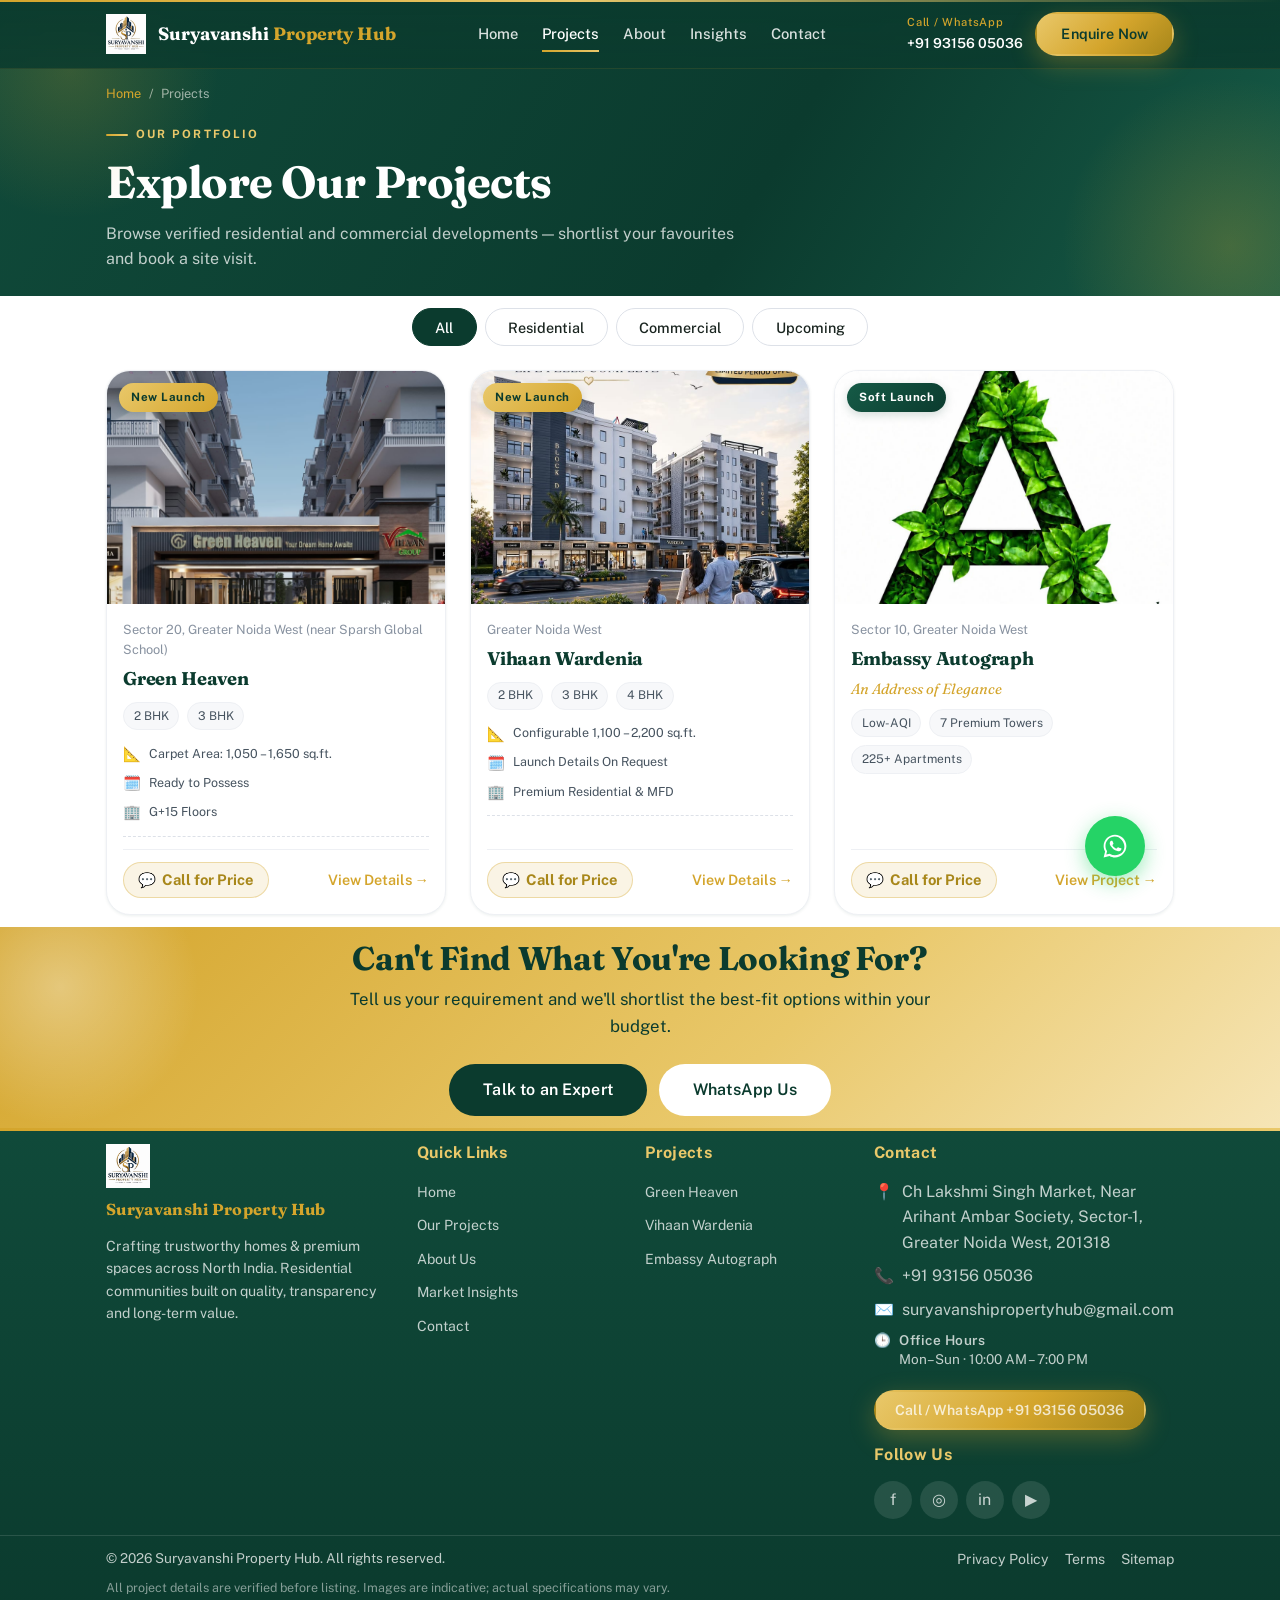
<file: projects/index.html>
<!DOCTYPE html>
<html lang="en">
<head>
  <script>document.documentElement.classList.add("js");</script>
  <meta charset="UTF-8">
  <meta name="viewport" content="width=device-width, initial-scale=1.0">
  <title>Projects — Suryavanshi Property Hub | Residential & Commercial Real Estate</title>
  <meta name="description" content="Explore Suryavanshi Property Hub's portfolio of residential and commercial projects across Greater Noida West, including Green Heaven 2 & 3 BHK gated residences.">
  <link rel="preconnect" href="https://fonts.googleapis.com">
  <link rel="preconnect" href="https://fonts.gstatic.com" crossorigin>
  <link href="https://fonts.googleapis.com/css2?family=Fraunces:opsz,wght@9..144,500;9..144,600;9..144,700&family=Public+Sans:wght@400;500;600;700;800&display=swap" rel="stylesheet">
  <link rel="stylesheet" href="../css/style.css?v=34">
  <link rel="icon" type="image/png" href="../images/suryavanshi-logo.png?v=34">
</head>
<body>

  <header class="nav" id="nav">
    <div class="container nav-inner">
      <a href="../" class="nav-logo">
        <img src="../images/suryavanshi-logo.png?v=34" alt="Suryavanshi Property Hub logo">
        <span class="logo-text">Suryavanshi <span>Property Hub</span></span>
      </a>
      <nav class="nav-links">
        <a href="../">Home</a>
        <a href="../projects/" class="active">Projects</a>
        <a href="../about/">About</a>
        <a href="../blog/">Insights</a>
        <a href="../contact/">Contact</a>
      </nav>
      <div class="nav-cta">
        <a class="nav-tel" href="tel:+919315605036"><span>Call / WhatsApp</span>+91 93156 05036</a>
        <a class="btn btn-gold" href="../contact/">Enquire Now</a>
      </div>
      <button class="hamburger" aria-label="Open menu">☰</button>
    </div>
    <div class="mobile-menu container">
      <a href="../">Home</a>
      <a href="../projects/">Projects</a>
      <a href="../about/">About</a>
      <a href="../blog/">Insights</a>
      <a href="../contact/">Contact</a>
      <a class="btn btn-gold" href="../contact/">Enquire Now</a>
    </div>
  </header>

  <!-- Page hero -->
  <section class="page-hero">
    <div class="container">
      <div class="crumbs"><a href="../">Home</a> <span>/</span> <span>Projects</span></div>
      <span class="eyebrow">Our Portfolio</span>
      <h1>Explore Our Projects</h1>
      <p style="color:rgba(255,255,255,0.75); max-width:640px; margin-top:var(--sp-3);">Browse verified residential and commercial developments — shortlist your favourites and book a site visit.</p>
    </div>
  </section>

  <!-- Filters -->
  <section>
    <div class="container">
      <div class="filters">
        <button class="filter-btn active" data-filter="all">All</button>
        <button class="filter-btn" data-filter="Residential">Residential</button>
        <button class="filter-btn" data-filter="Commercial">Commercial</button>
        <button class="filter-btn" data-filter="Upcoming">Upcoming</button>
      </div>
      <div id="projGrid" class="proj-grid"></div>
    </div>
  </section>

  <!-- CTA -->
  <section class="cta-band">
    <div class="container">
      <h2>Can't Find What You're Looking For?</h2>
      <p>Tell us your requirement and we'll shortlist the best-fit options within your budget.</p>
      <div class="cta-actions">
        <a class="btn btn-navy-cta btn-lg" href="../contact/">Talk to an Expert</a>
        <a class="btn btn-white-cta btn-lg" href="https://wa.me/919315605036" target="_blank" rel="noopener">WhatsApp Us</a>
      </div>
    </div>
  </section>

  <footer class="footer">
    <div class="container footer-grid">
      <div class="footer-about">
        <div class="footer-logo"><img src="../images/suryavanshi-logo.png?v=34" alt="Suryavanshi Property Hub logo"></div>
        <h4 style="color:var(--gold); font-family:var(--font-serif);">Suryavanshi Property Hub</h4>
        <p>Crafting trustworthy homes &amp; premium spaces across North India. Residential communities built on quality, transparency and long-term value.</p>
      </div>
      <div>
        <h4>Quick Links</h4>
        <ul>
          <li><a href="../">Home</a></li>
          <li><a href="../projects/">Our Projects</a></li>
          <li><a href="../about/">About Us</a></li>
          <li><a href="../blog/">Market Insights</a></li>
          <li><a href="../contact/">Contact</a></li>
        </ul>
      </div>
      <div>
        <h4>Projects</h4>
        <ul>
          <li><a href="../project-detail/?id=green-heaven">Green Heaven</a></li>
          <li><a href="../project-detail/?id=vihaan-wardenia">Vihaan Wardenia</a></li>
          <li><a href="../embassy-autograph/">Embassy Autograph</a></li>
        </ul>
      </div>
      <div>
        <h4>Contact</h4>
        <ul class="footer-contact">
          <li><span class="ic">📍</span> <span>Ch Lakshmi Singh Market, Near Arihant Ambar Society, Sector-1, Greater Noida West, 201318</span></li>
          <li><span class="ic">📞</span> <span>+91 93156 05036</span></li>
          <li><span class="ic">✉️</span> <span>suryavanshipropertyhub@gmail.com</span></li>
          <li class="footer-hours"><span class="ic">🕒</span> <span><strong>Office Hours</strong>Mon–Sun · 10:00 AM – 7:00 PM</span></li>
        </ul>
        <a class="btn btn-gold ft-call" href="tel:+919315605036">Call / WhatsApp +91 93156 05036</a>
        <h4 class="footer-follow">Follow Us</h4>
        <div class="socials">
          <a href="#" aria-label="Facebook">f</a>
          <a href="#" aria-label="Instagram">◎</a>
          <a href="#" aria-label="LinkedIn">in</a>
          <a href="#" aria-label="YouTube">▶</a>
        </div>
      </div>
    </div>
    <div class="footer-bottom">
      <div class="container footer-bottom-inner">
        <span>© 2026 Suryavanshi Property Hub. All rights reserved.</span>
        <div class="footer-bottom-links">
          <a href="#">Privacy Policy</a>
          <a href="#">Terms</a>
          <a href="#">Sitemap</a>
        </div>
      </div>
      <div class="container footer-note">All project details are verified before listing. Images are indicative; actual specifications may vary.</div>
    </div>
  </footer>

  <script src="../js/data.js?v=34"></script>
  <script src="../js/main.js?v=34"></script>
</body>
</html>
</file>
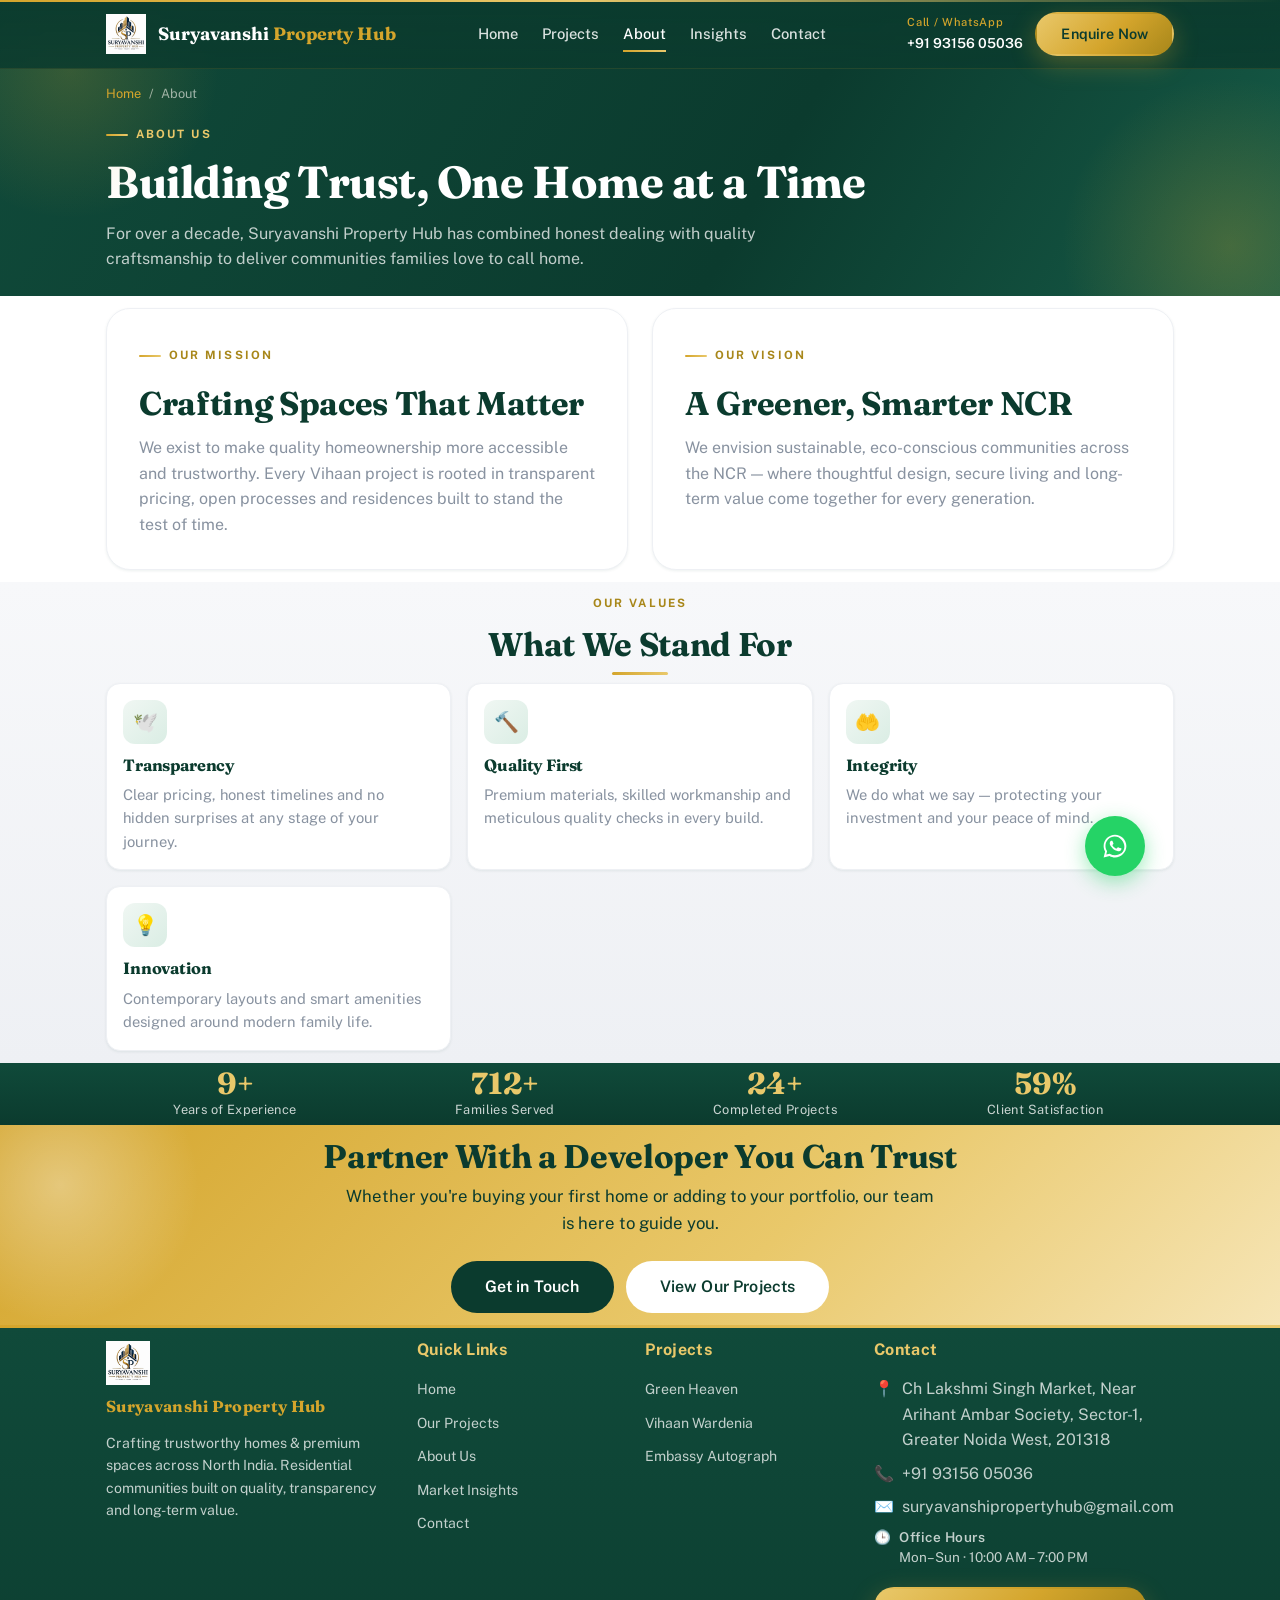
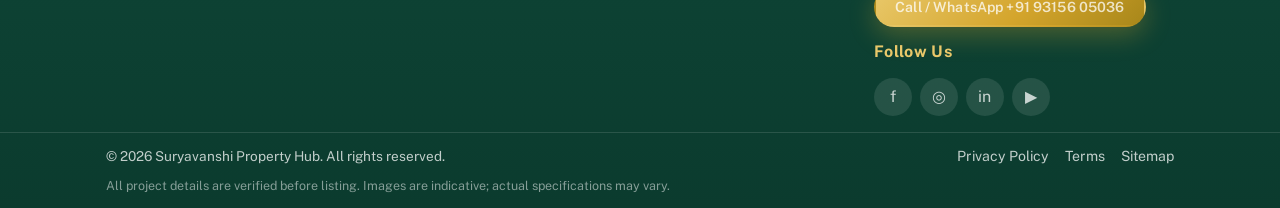
<file: about.html>
<!DOCTYPE html>
<html lang="en">
<head>
<meta charset="UTF-8">
<title>Redirecting&hellip;</title>
<link rel="canonical" href="https://abdullahalhassan1800-glitch.github.io/suryavashi-property-hub/about/">
<meta http-equiv="refresh" content="0; url=./about/">
<script>location.replace("./about/");</script>
</head>
<body></body>
</html>
</file>
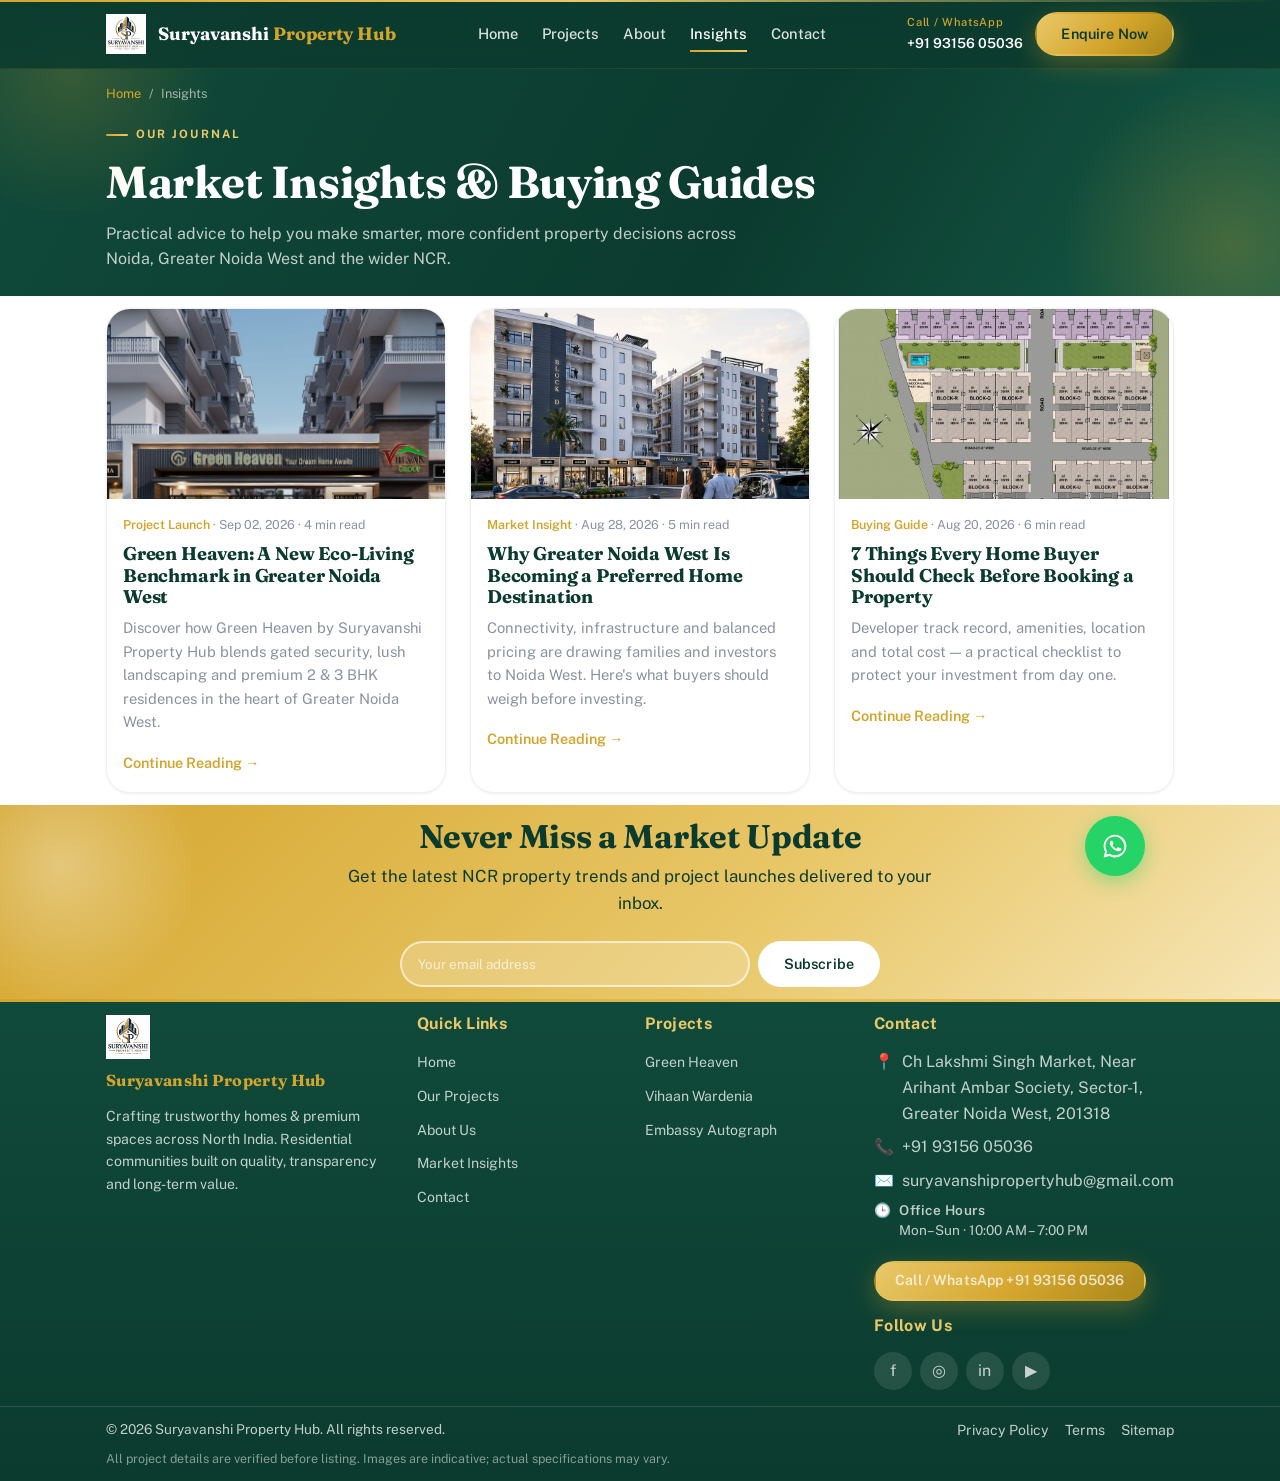
<file: blog.html>
<!DOCTYPE html>
<html lang="en">
<head>
<meta charset="UTF-8">
<title>Redirecting&hellip;</title>
<link rel="canonical" href="https://abdullahalhassan1800-glitch.github.io/suryavashi-property-hub/blog/">
<meta http-equiv="refresh" content="0; url=./blog/">
<script>location.replace("./blog/");</script>
</head>
<body></body>
</html>
</file>
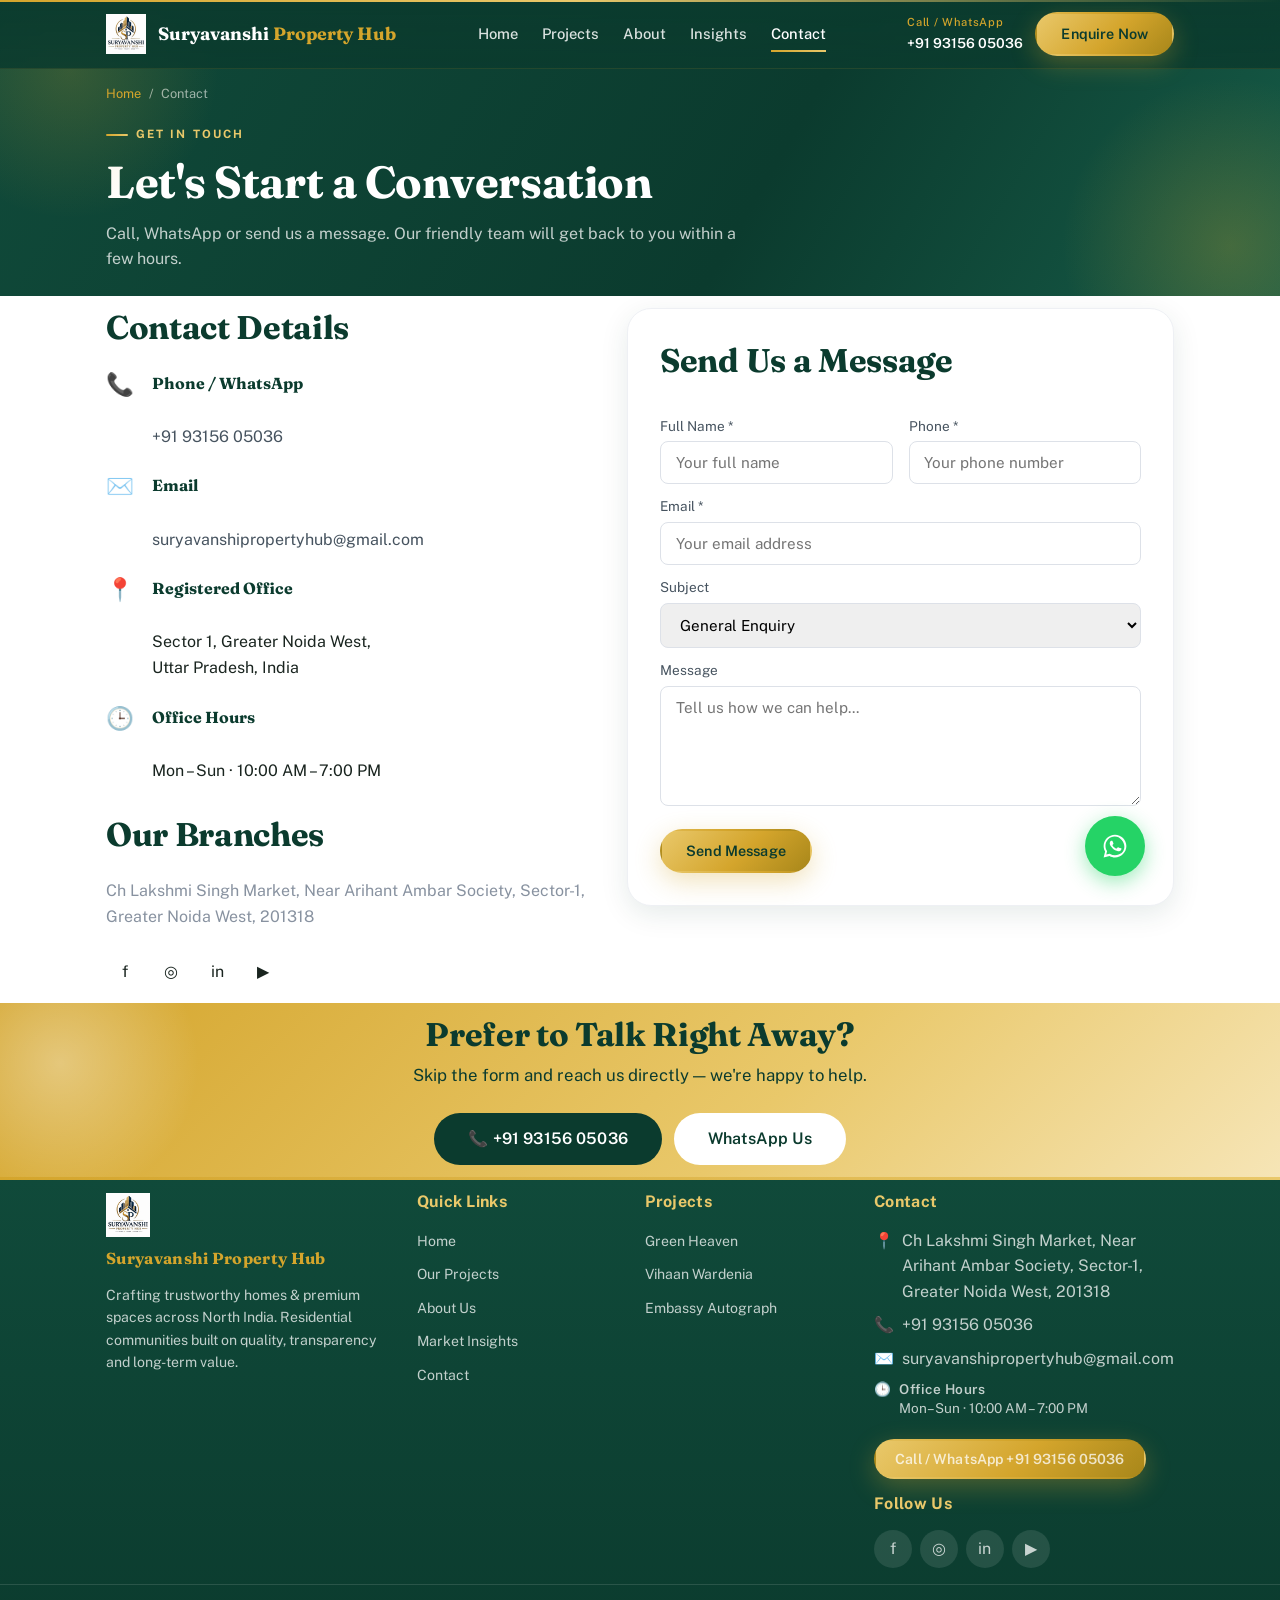
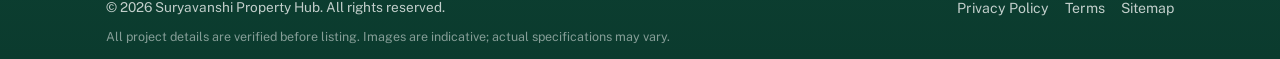
<file: contact.html>
<!DOCTYPE html>
<html lang="en">
<head>
<meta charset="UTF-8">
<title>Redirecting&hellip;</title>
<link rel="canonical" href="https://abdullahalhassan1800-glitch.github.io/suryavashi-property-hub/contact/">
<meta http-equiv="refresh" content="0; url=./contact/">
<script>location.replace("./contact/");</script>
</head>
<body></body>
</html>
</file>
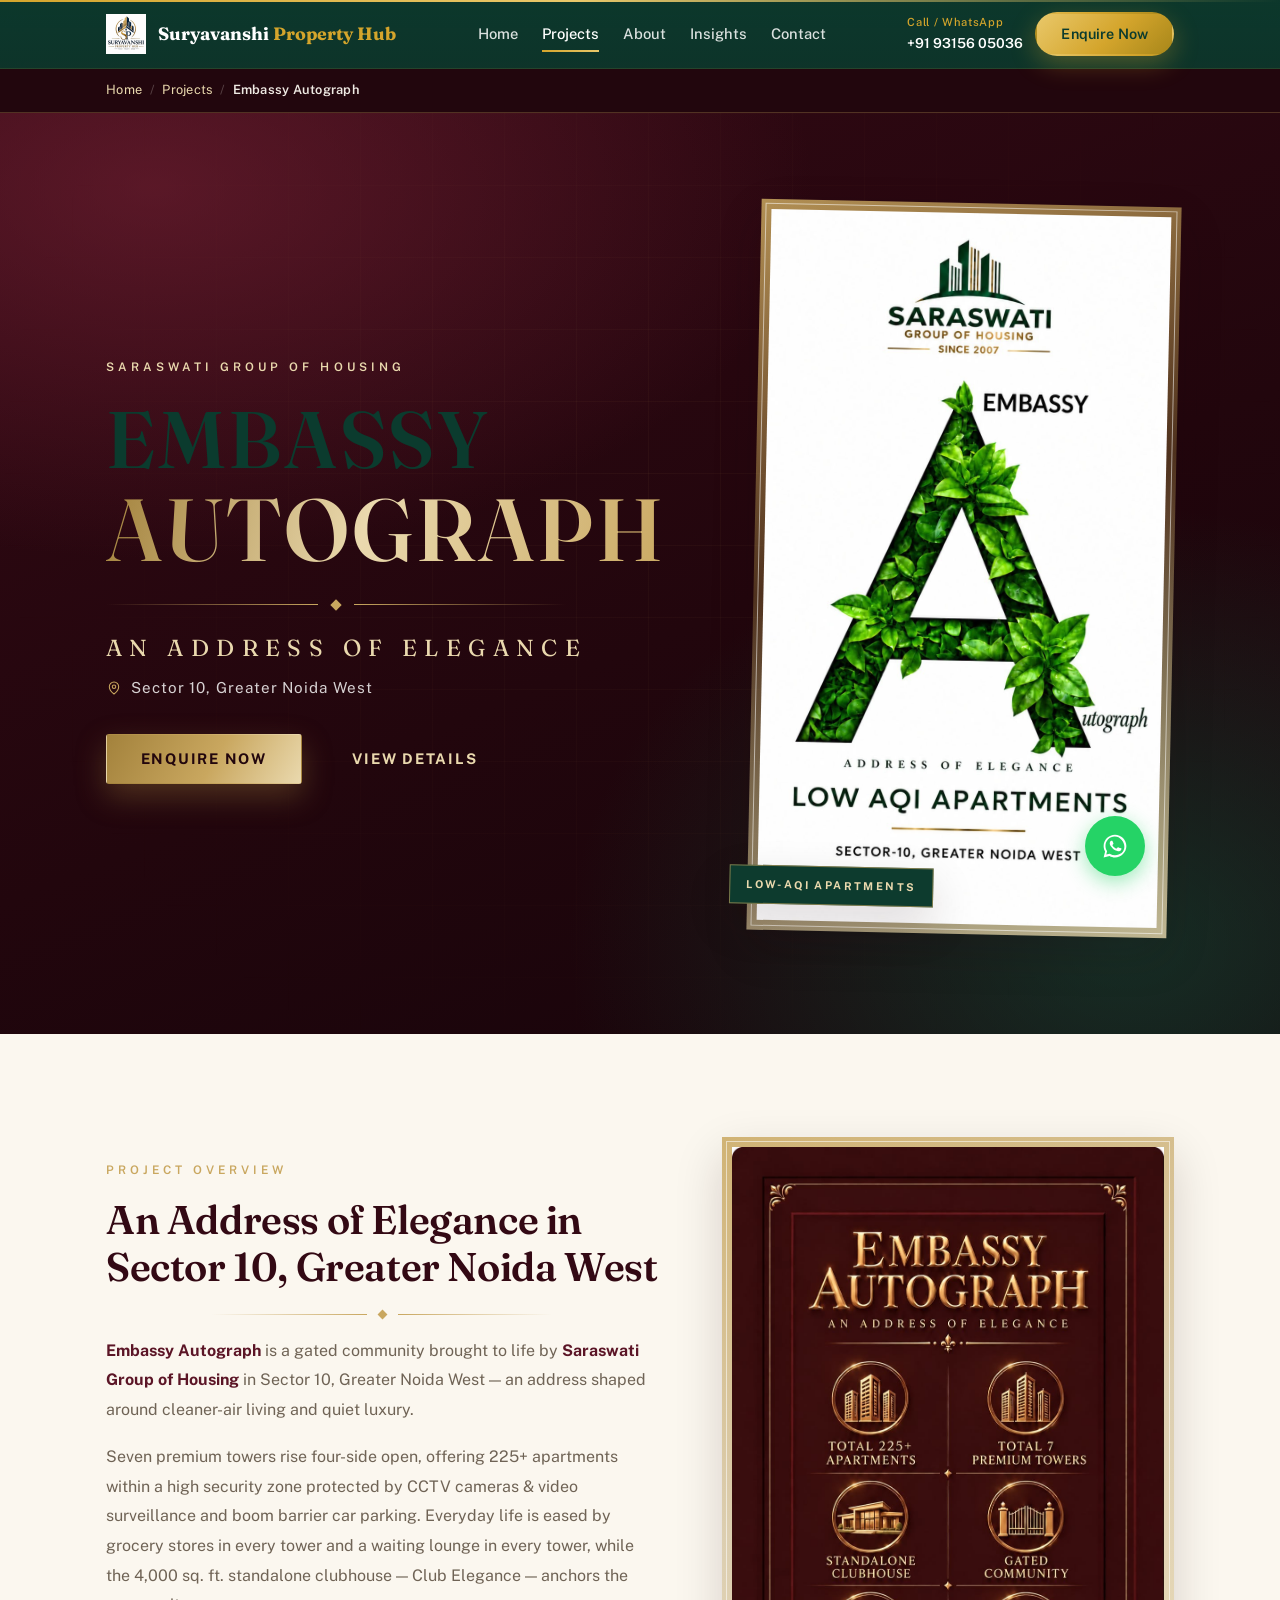
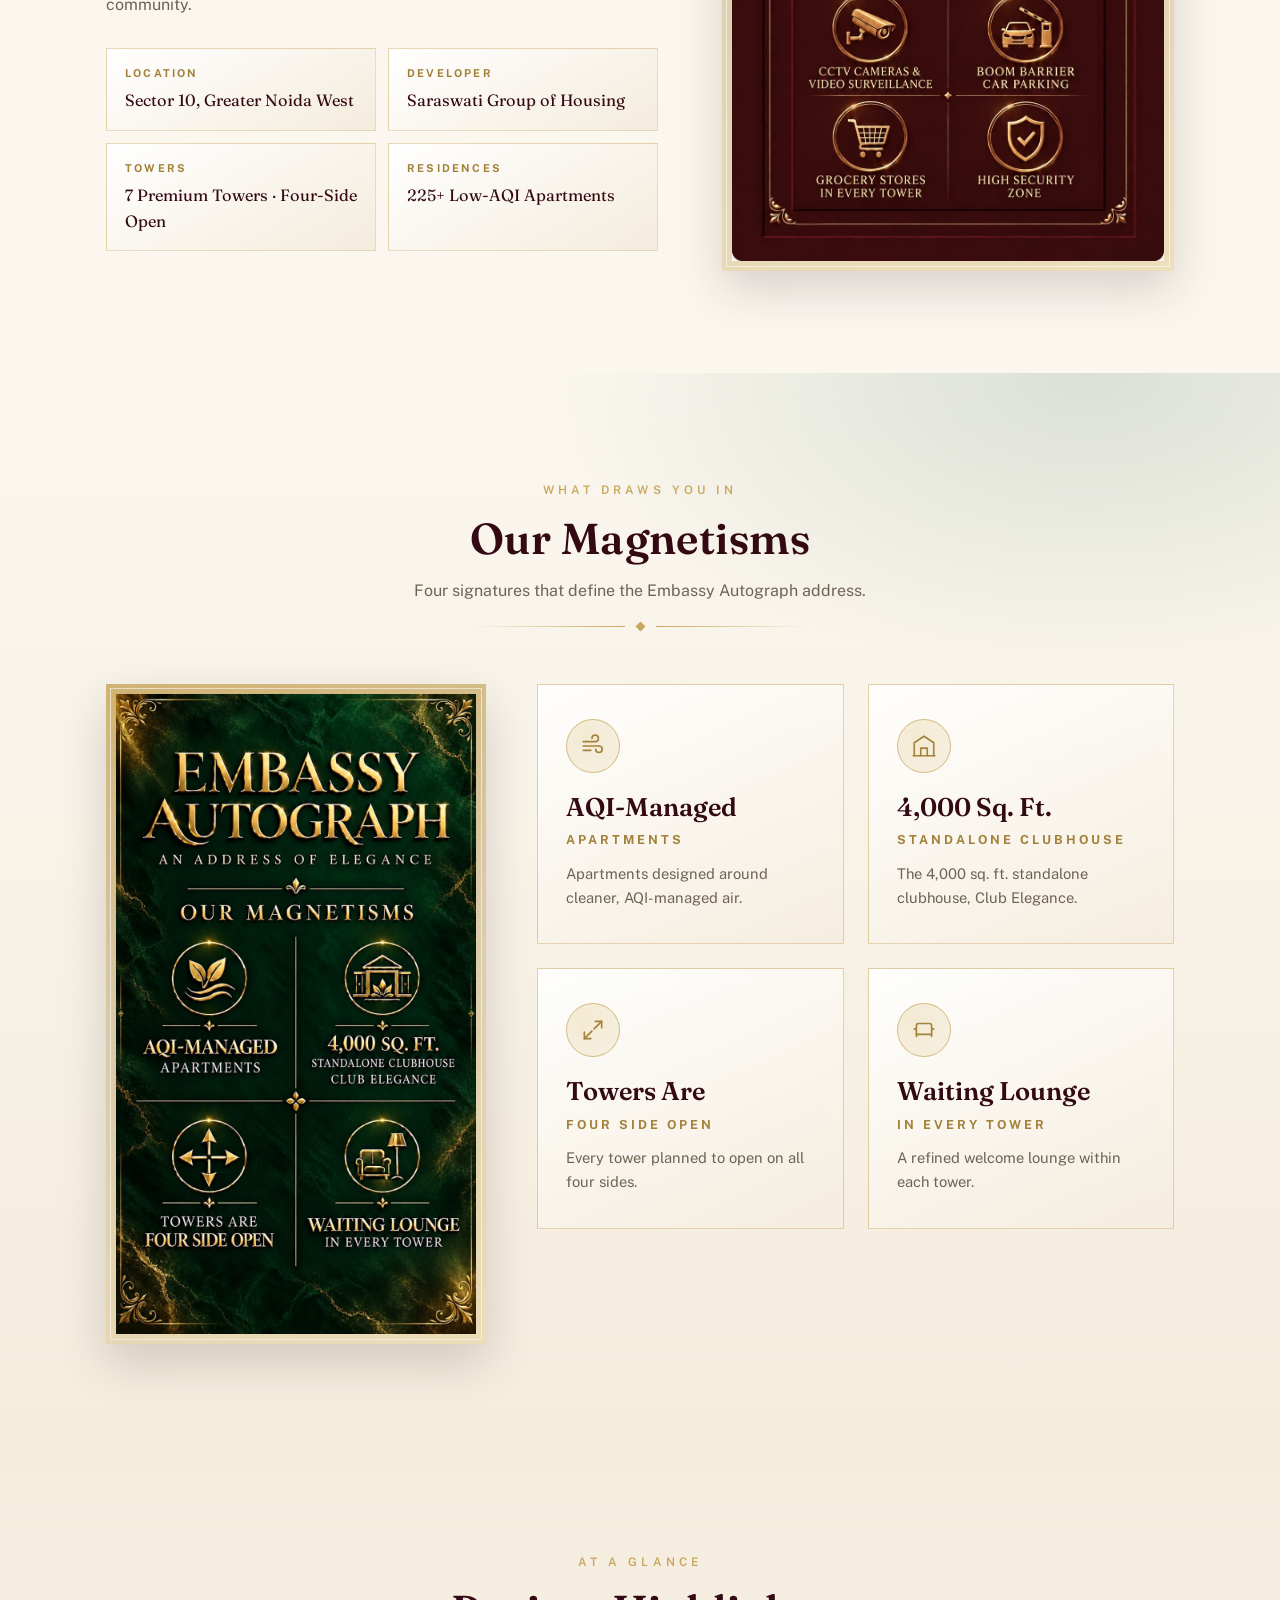
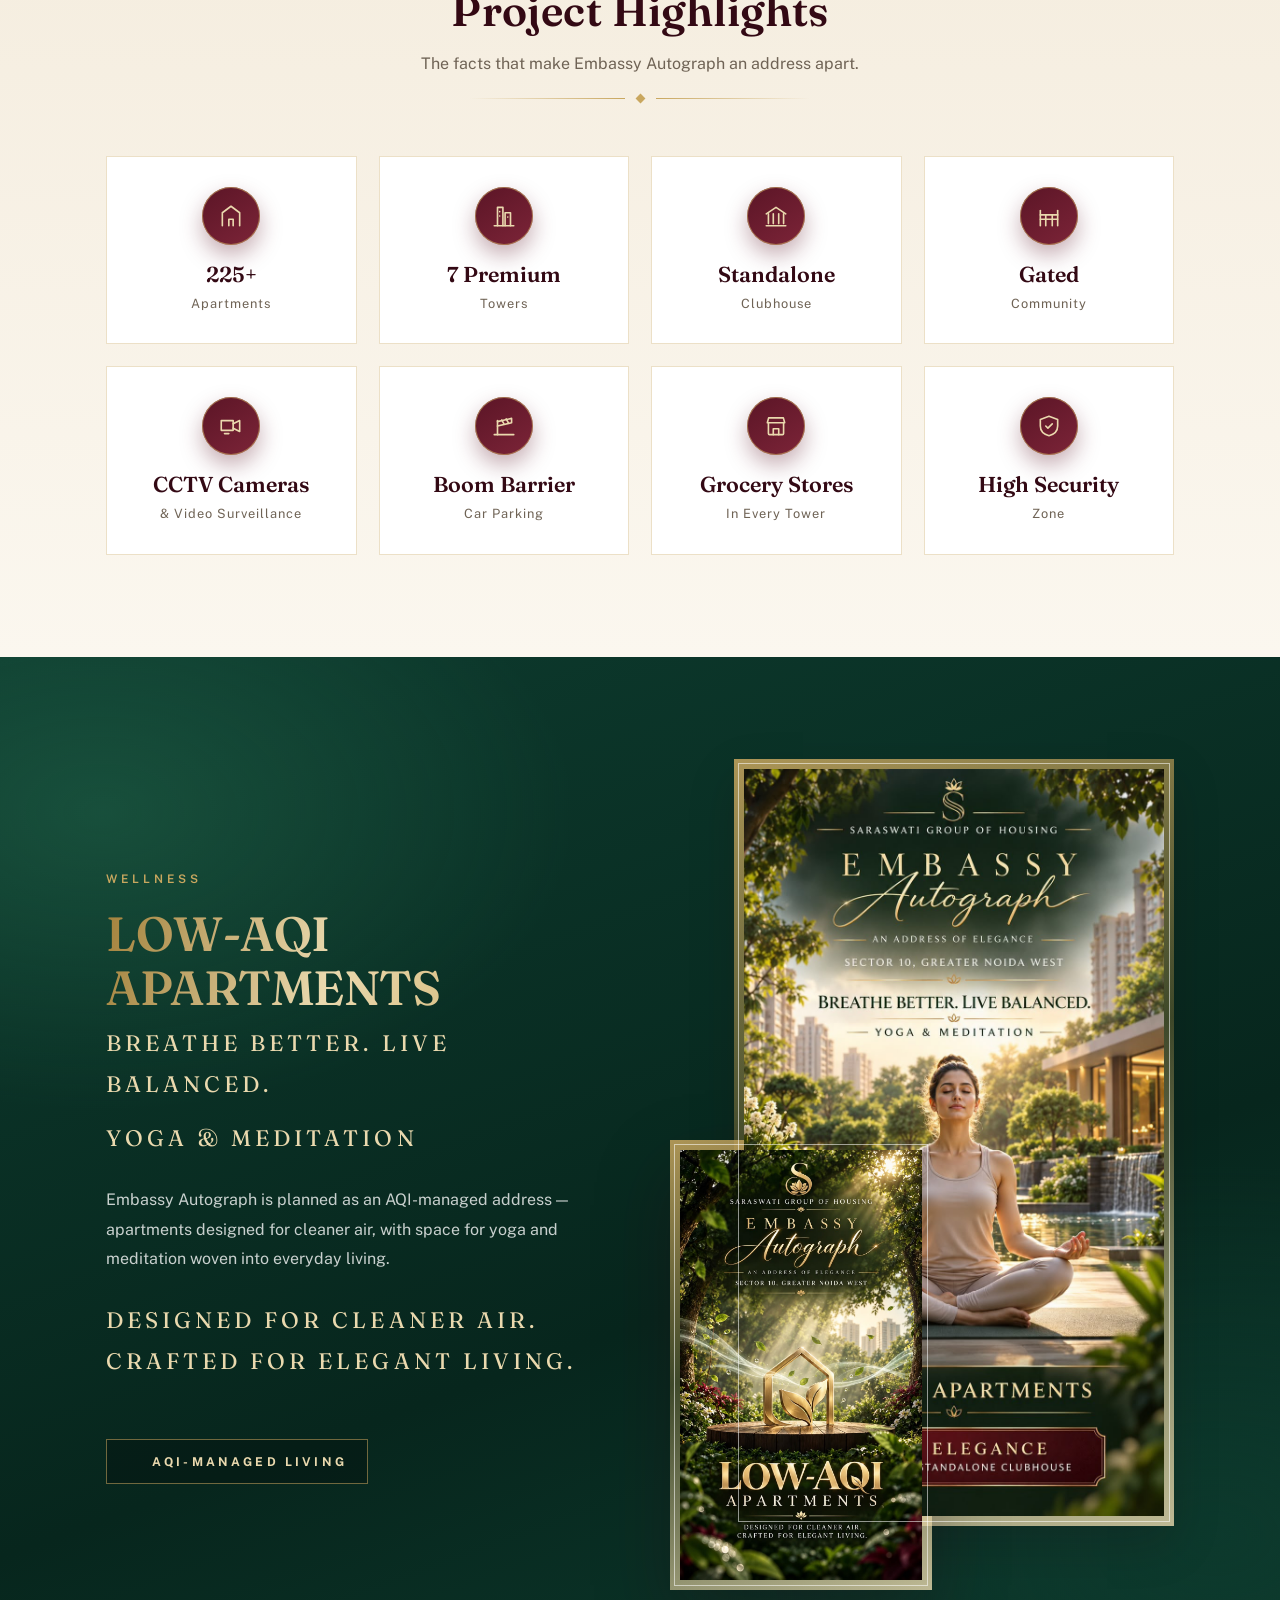
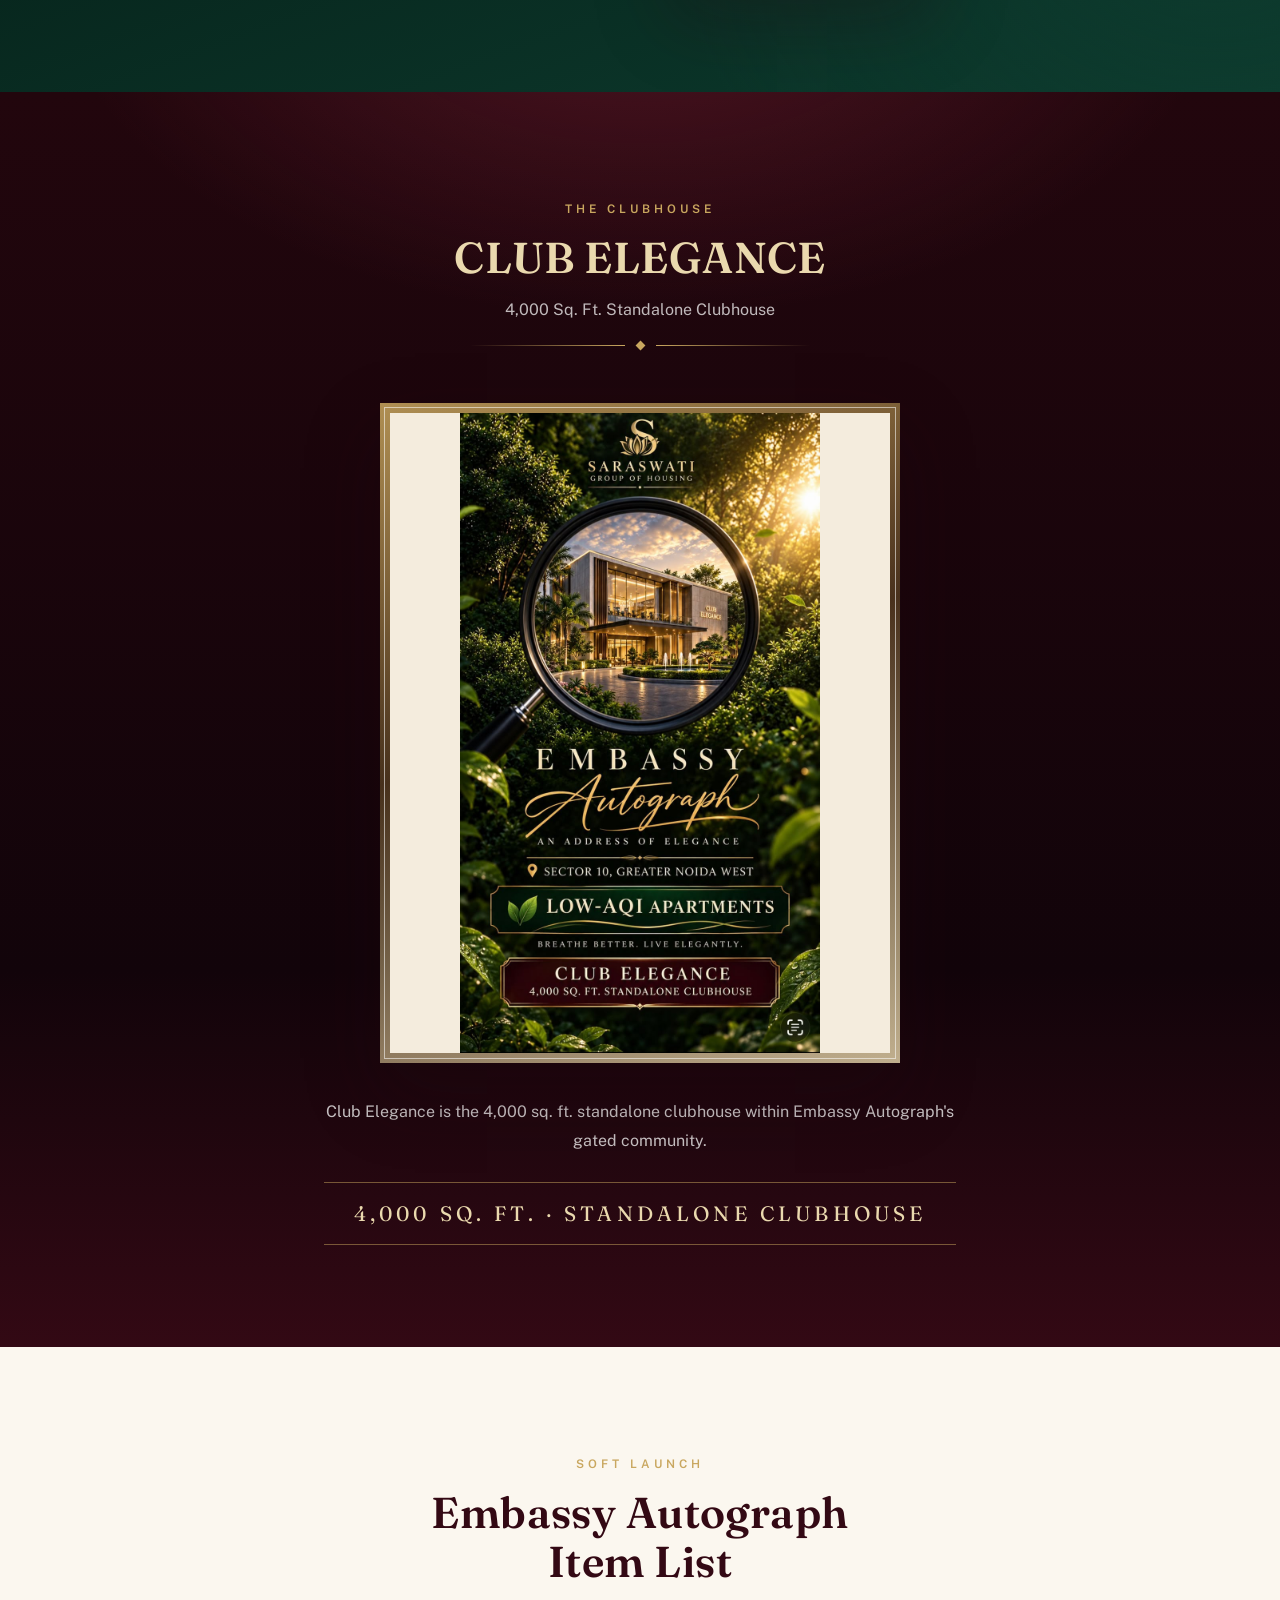
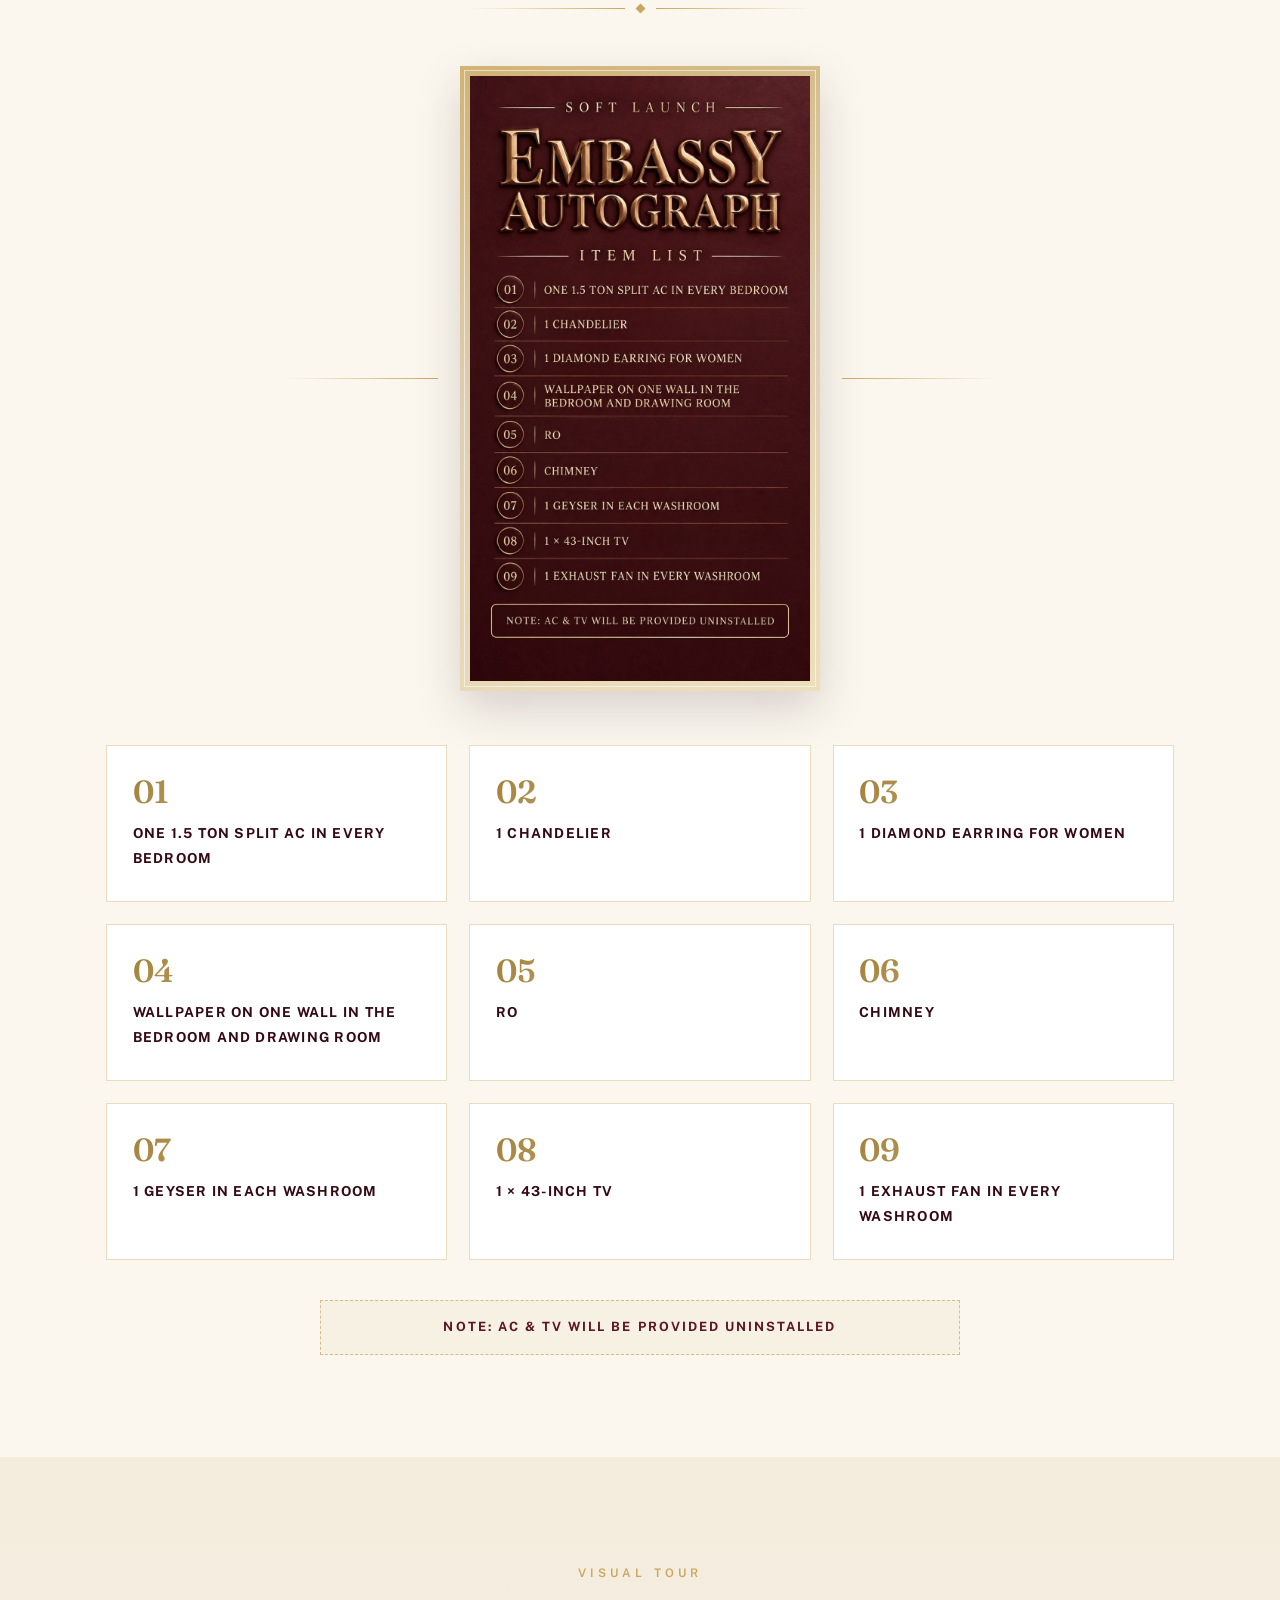
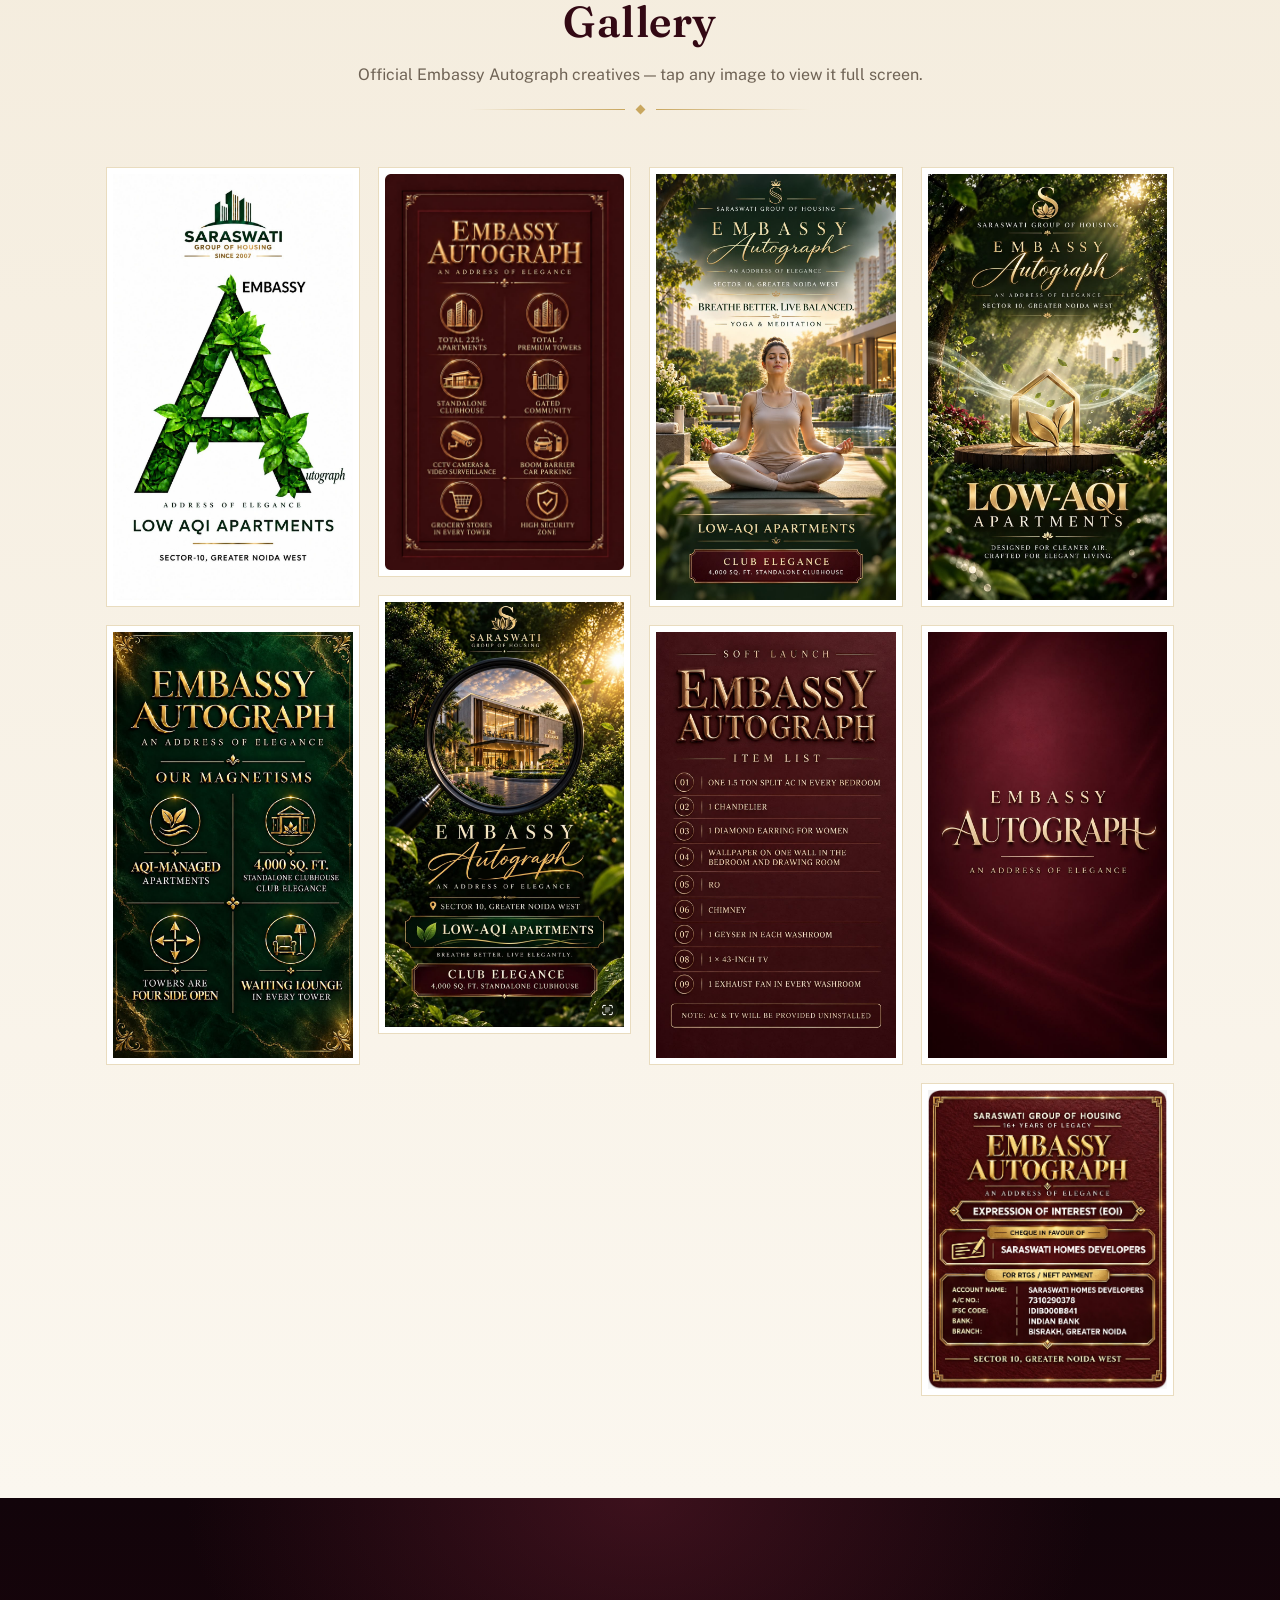
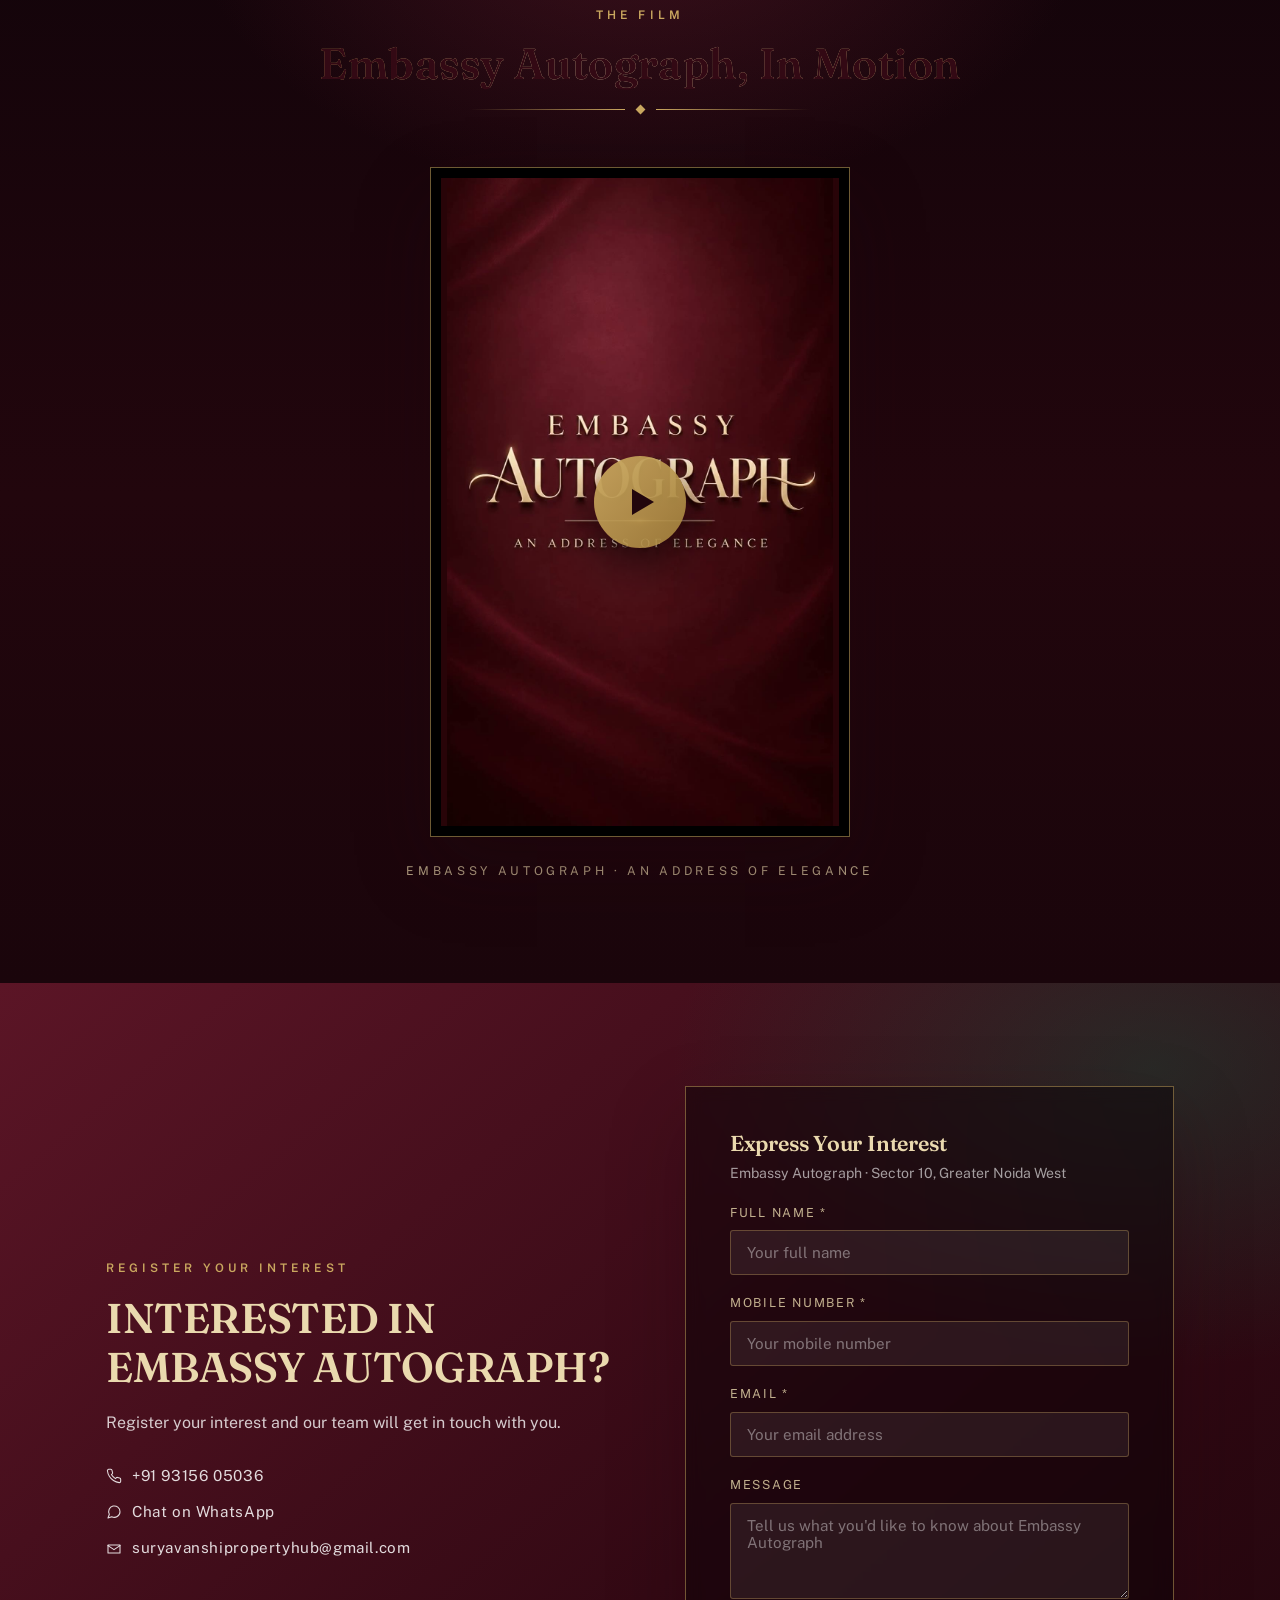
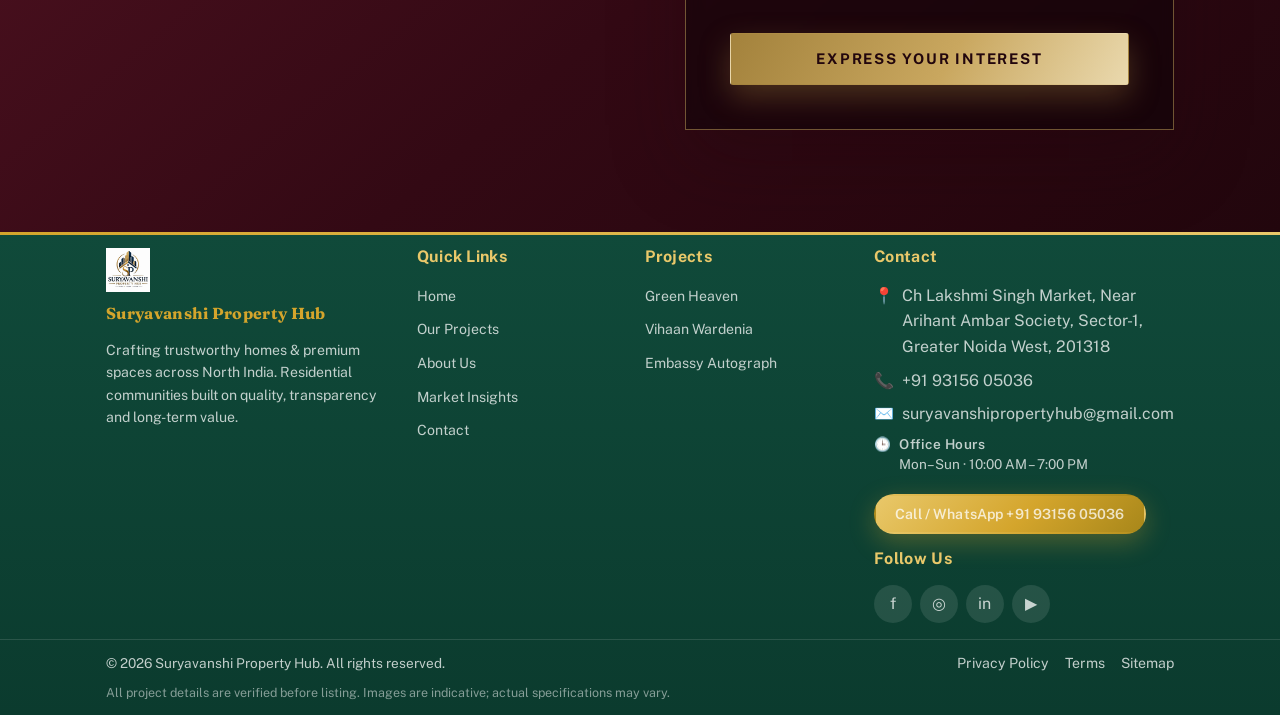
<file: embassy-autograph.html>
<!DOCTYPE html>
<html lang="en">
<head>
<meta charset="UTF-8">
<title>Redirecting&hellip;</title>
<link rel="canonical" href="https://abdullahalhassan1800-glitch.github.io/suryavashi-property-hub/embassy-autograph/">
<meta http-equiv="refresh" content="0; url=./embassy-autograph/">
<script>location.replace("./embassy-autograph/");</script>
</head>
<body></body>
</html>
</file>
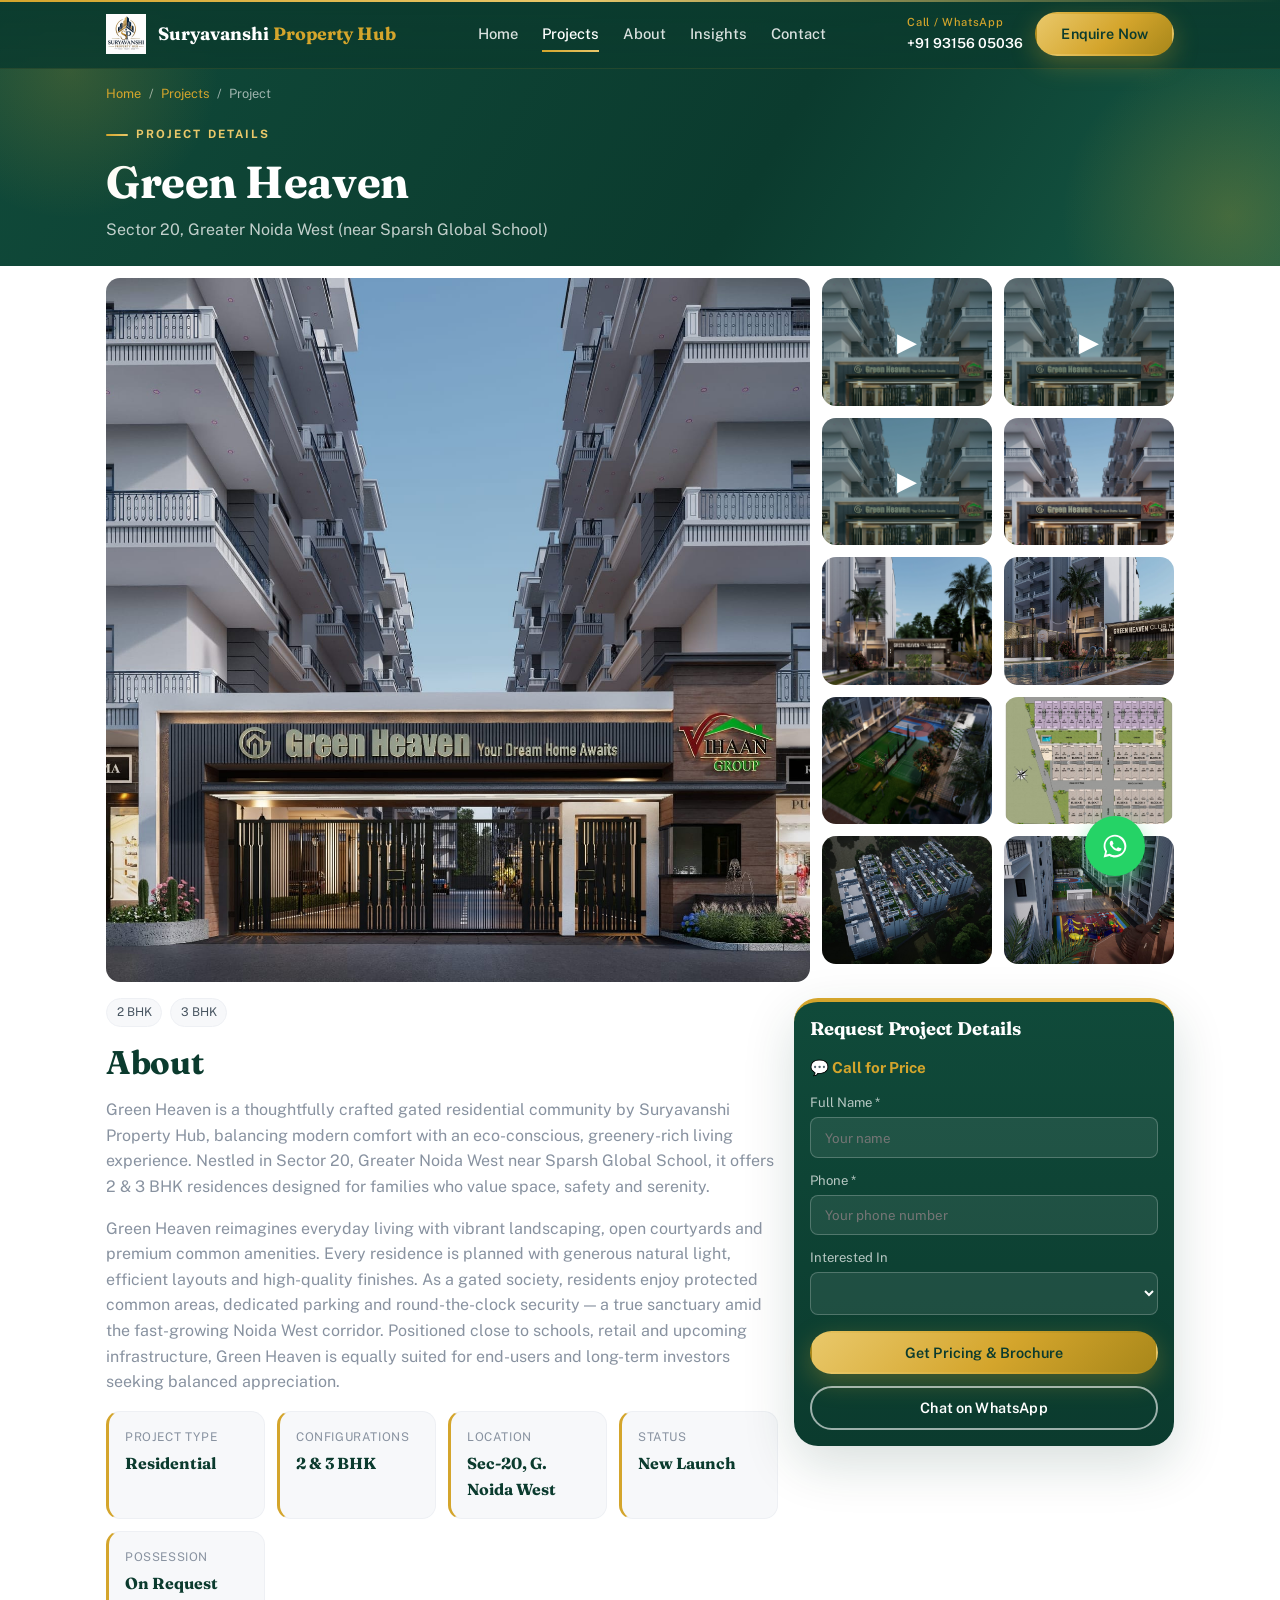
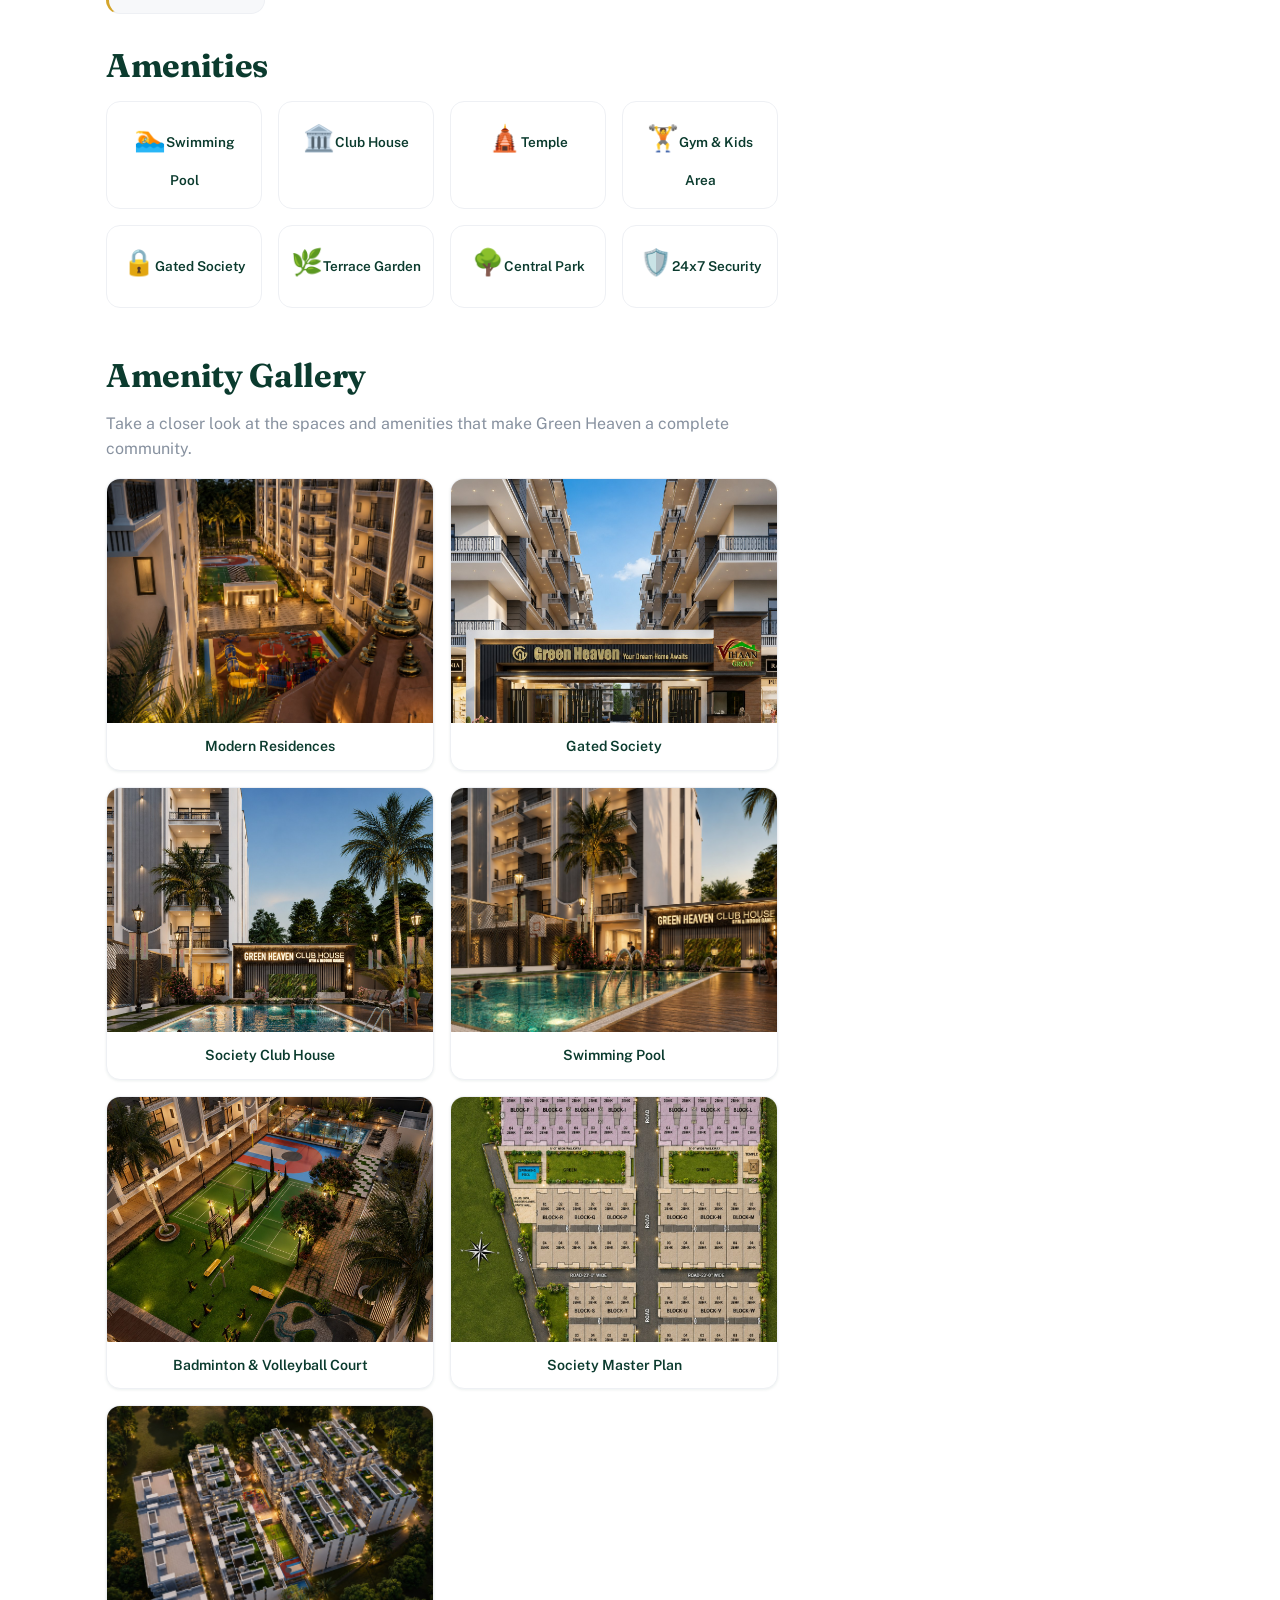
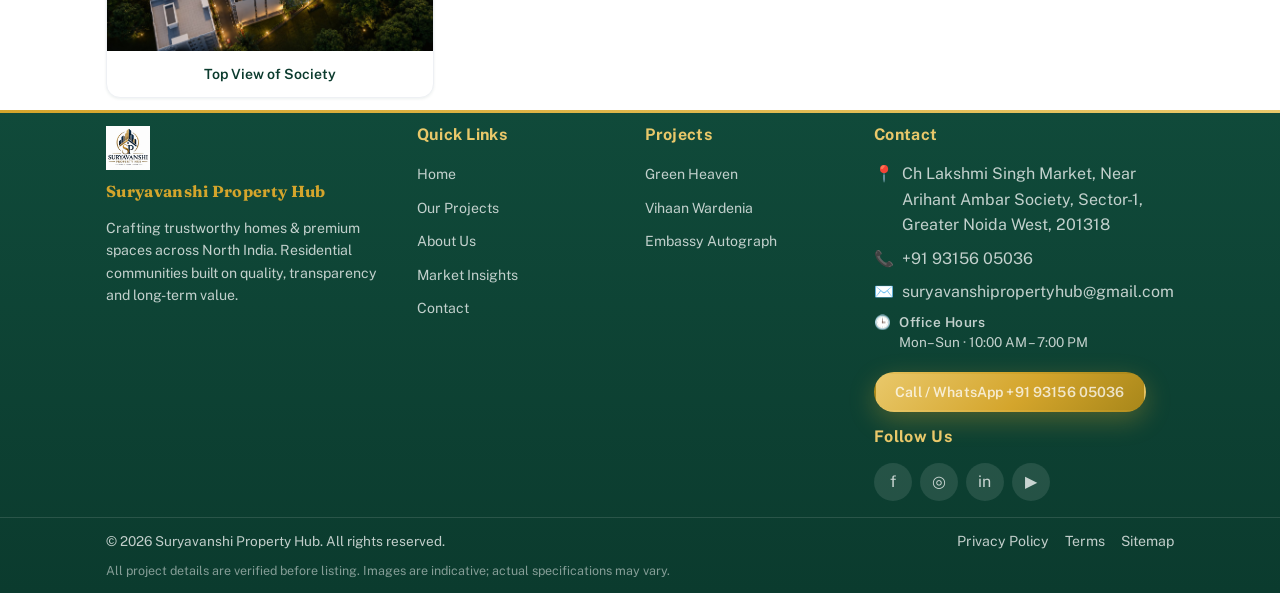
<file: project-detail.html>
<!DOCTYPE html>
<html lang="en">
<head>
<meta charset="UTF-8">
<title>Redirecting&hellip;</title>
<link rel="canonical" href="https://abdullahalhassan1800-glitch.github.io/suryavashi-property-hub/project-detail/">
<meta http-equiv="refresh" content="0; url=./project-detail/">
<script>location.replace("./project-detail/" + location.search);</script>
</head>
<body></body>
</html>
</file>
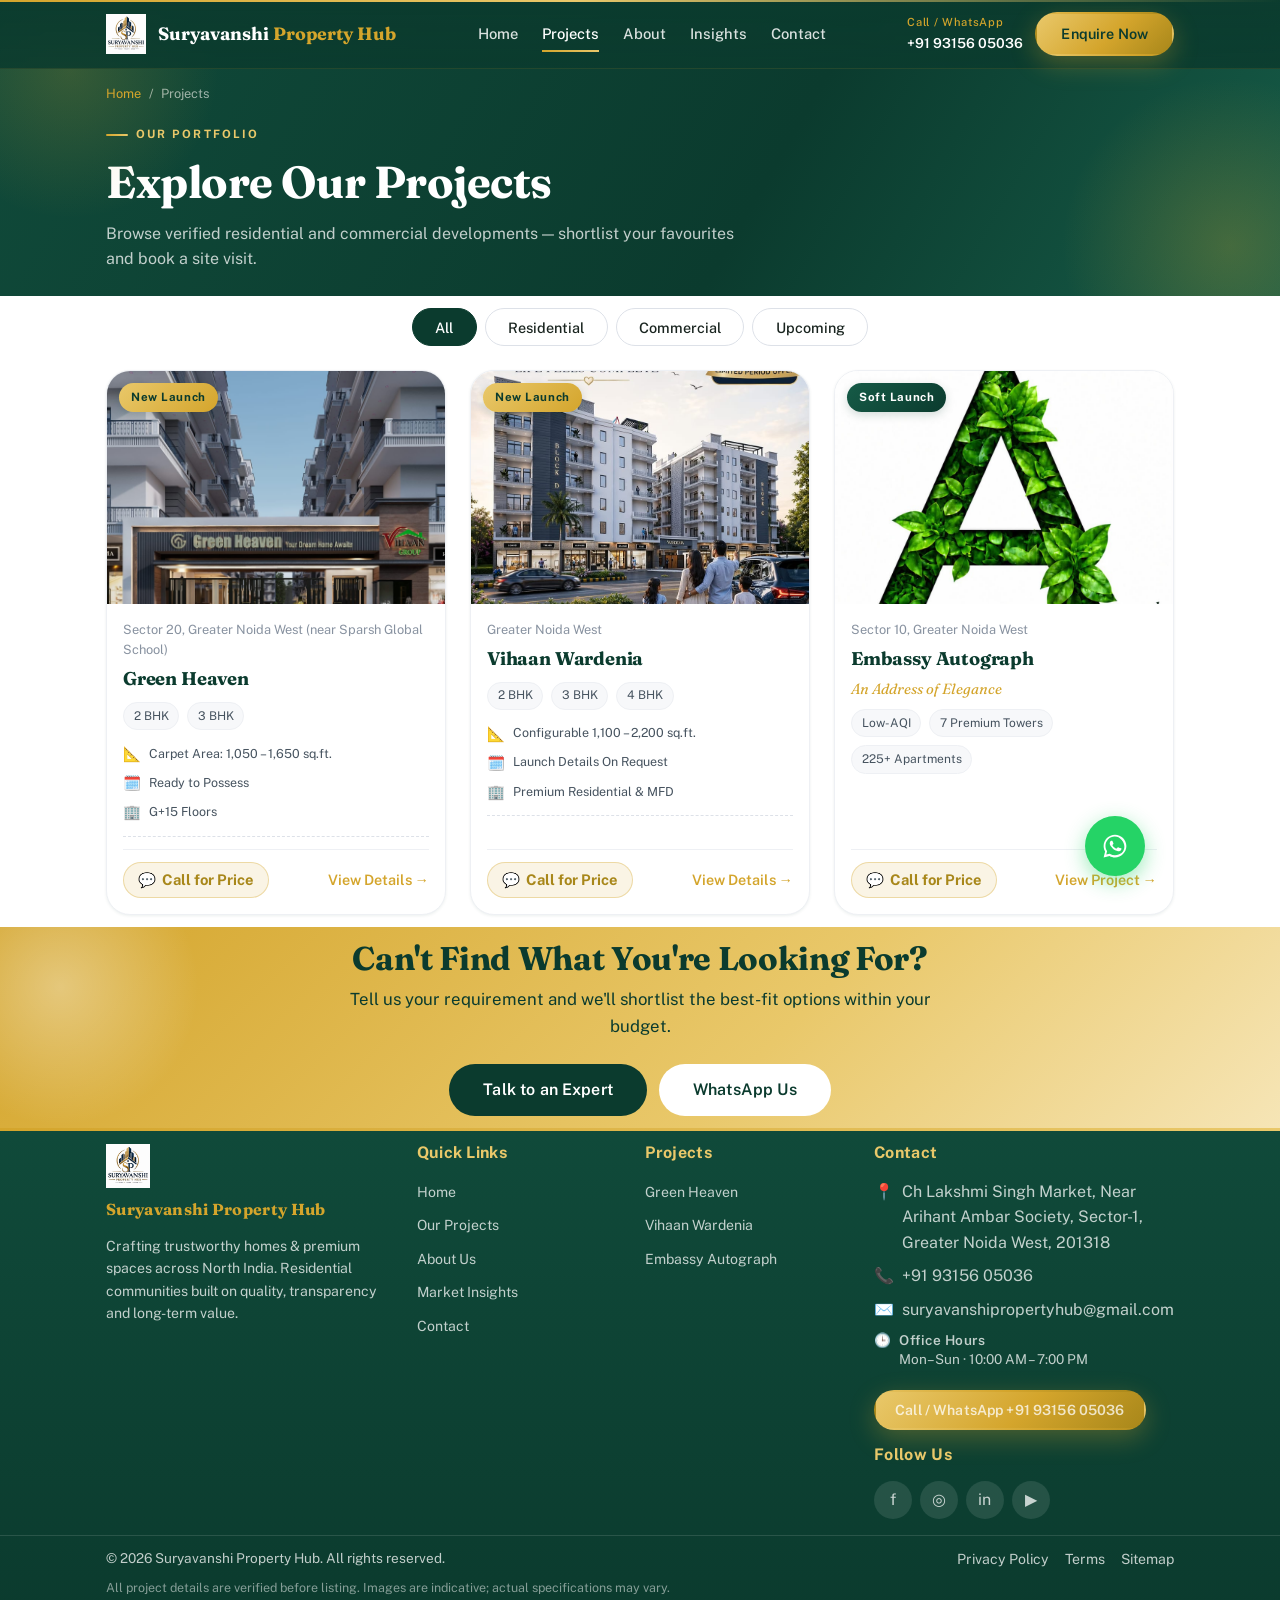
<file: projects.html>
<!DOCTYPE html>
<html lang="en">
<head>
<meta charset="UTF-8">
<title>Redirecting&hellip;</title>
<link rel="canonical" href="https://abdullahalhassan1800-glitch.github.io/suryavashi-property-hub/projects/">
<meta http-equiv="refresh" content="0; url=./projects/">
<script>location.replace("./projects/");</script>
</head>
<body></body>
</html>
</file>
<file: css/style.css>
/* ==========================================================================
   VIHAAN GROUP — Luxury Real Estate Website
   Design System: Gold #D4A52C / Deep Emerald #0B3B2E / White #FFFFFF
   ========================================================================== */

:root {
  /* Brand colors */
  --gold: #D4A52C;
  --gold-dark: #a8871a;
  --gold-light: #e9c86a;
  --gold-soft: #f6e5b6;
  --navy: #0B3B2E;
  --navy-800: #104A3A;
  --navy-700: #165B47;
  --navy-600: #1D6D55;
  --navy-100: #DAEDE4;
  --navy-50: #F0F7F3;
  --white: #FFFFFF;
  --grey-50: #f7f8fa;
  --grey-100: #eef0f4;
  --grey-200: #dde1e8;
  --grey-500: #8892a0;
  --grey-700: #46535f;
  --text: #19241F;

  /* Typography */
  --font-serif: "Fraunces", "Playfair Display", Georgia, serif;
  --font-sans: "Public Sans", -apple-system, BlinkMacSystemFont, "Segoe UI", sans-serif;

  /* Spacing */
  --sp-1: 0.25rem;
  --sp-2: 0.5rem;
  --sp-3: 0.75rem;
  --sp-4: 1rem;
  --sp-5: 1.5rem;
  --sp-6: 2rem;
  --sp-7: 3rem;
  --sp-8: 4rem;
  --sp-9: 6rem;

  /* Effects */
  --shadow-sm: 0 1px 3px rgba(11, 59, 46, 0.08);
  --shadow-md: 0 8px 28px rgba(11, 59, 46, 0.10);
  --shadow-lg: 0 18px 52px rgba(11, 59, 46, 0.16);
  --shadow-gold: 0 8px 26px rgba(212, 165, 44, 0.32);
  --radius: 14px;
  --radius-lg: 24px;
  --maxw: 1100px;

  --nav-h: 68px;
}

/* ============================ RESET ============================ */
*, *::before, *::after { box-sizing: border-box; margin: 0; padding: 0; }
html { scroll-behavior: smooth; -webkit-text-size-adjust: 100%; }body {
  font-family: var(--font-sans);
  color: var(--text);
  background: var(--white);
  line-height: 1.6;
  overflow-x: hidden;
}
img { max-width: 100%; display: block; }
a { color: inherit; text-decoration: none; }
ul { list-style: none; }
button { font-family: inherit; cursor: pointer; }

/* Page-load fade: soft cinematic entrance */
@keyframes pageFade { from { opacity: 0; } to { opacity: 1; } }
body { animation: pageFade 0.6s ease both; }
@media (prefers-reduced-motion: reduce) { body { animation: none; } }

.container { width: 100%; max-width: var(--maxw); margin-inline: auto; padding-inline: var(--sp-4); }
section { padding-block: var(--sp-3); }

h1, h2, h3, h4 {
  font-family: var(--font-serif);
  color: var(--navy);
  line-height: 1.18;
  font-weight: 700;
  letter-spacing: -0.01em;
}
h1 { font-size: clamp(1.9rem, 4.2vw, 2.8rem); }
h2 { font-size: clamp(1.45rem, 3vw, 2.05rem); }
h3 { font-size: 1.15rem; }
h4 { font-size: 1.02rem; }

.eyebrow {
  display: inline-block;
  color: var(--gold-dark);
  font-size: 0.72rem;
  font-weight: 700;
  letter-spacing: 0.18em;
  text-transform: uppercase;
  margin-bottom: var(--sp-3);
  position: relative;
}
.eyebrow::before {
  content: "";
  display: inline-block;
  width: 22px; height: 2px;
  background: linear-gradient(90deg, var(--gold), var(--gold-light));
  margin-right: 8px; vertical-align: middle;
  border-radius: 2px;
}
.section-head { text-align: center; max-width: 720px; margin: 0 auto var(--sp-2); }
.section-head .eyebrow { display: block; padding: 0; }
.section-head .eyebrow::before { display: none; }
.section-head h2 { position: relative; display: block; }
.section-head h2::after {
  content: "";
  display: block; width: 56px; height: 3px; margin: 8px auto 0;
  background: linear-gradient(90deg, var(--gold), var(--gold-light));
  border-radius: 3px;
}
.section-head p { color: var(--grey-500); margin-top: var(--sp-2); font-size: 0.98rem; }

/* ============================ BUTTONS ============================ */
.btn {
  display: inline-flex;
  align-items: center;
  justify-content: center;
  gap: var(--sp-2);
  padding: 0.7rem 1.5rem;
  border-radius: 999px;
  font-weight: 600;
  font-size: 0.9rem;
  border: 2px solid transparent;
  transition: all 0.3s cubic-bezier(0.22, 1, 0.36, 1);
  line-height: 1.2;
  letter-spacing: 0.01em;
}
.btn-gold {
  background: linear-gradient(135deg, var(--gold-light) 0%, var(--gold) 55%, var(--gold-dark) 100%);
  color: var(--navy);
  box-shadow: var(--shadow-gold);
}
.btn-gold:hover { filter: brightness(1.04); transform: translateY(-2px); box-shadow: 0 12px 30px rgba(212, 165, 44, 0.42); }
.btn-navy { background: var(--navy); color: var(--white); }
.btn-navy:hover { background: var(--navy-700); transform: translateY(-2px); }
.btn-outline { background: transparent; color: var(--navy); border-color: var(--navy); }
.btn-outline:hover { background: var(--navy); color: var(--white); }
.btn-outline-light { background: transparent; color: var(--white); border-color: rgba(255,255,255,0.6); }
.btn-outline-light:hover { background: var(--white); color: var(--navy); }
.btn-lg { padding: 0.9rem 2rem; font-size: 1rem; }

/* ============================ NAVBAR ============================ */
.nav {
  position: fixed;
  top: 0; left: 0; right: 0;
  z-index: 100;
  background: linear-gradient(180deg, rgba(11, 59, 46, 0.94) 0%, rgba(11, 59, 46, 0.88) 100%);
  backdrop-filter: blur(12px);
  border-bottom: 1px solid rgba(212, 165, 44, 0.12);
  transition: box-shadow 0.3s, background 0.3s;
}
.nav.scrolled { box-shadow: var(--shadow-md); background: rgba(11, 59, 46, 0.97); border-bottom-color: rgba(212, 165, 44, 0.25); }
.nav::before {
  content: ""; position: absolute; top: 0; left: 0; right: 0; height: 2px; z-index: 1;
  background: linear-gradient(90deg, var(--gold) 0%, var(--gold-light) 45%, rgba(212, 165, 44, 0) 100%);
}
.nav.scrolled .nav-inner { height: 60px; }
.nav.scrolled .nav-logo img { height: 33px; }
.nav-inner {
  height: var(--nav-h);
  display: flex;
  align-items: center;
  justify-content: space-between;
  gap: var(--sp-4);
  transition: height 0.3s ease;
}
.nav-logo { display: flex; align-items: center; gap: var(--sp-3); }
.nav-logo img { height: 40px; width: auto; transition: height 0.3s ease; }
.nav-logo .logo-text { color: var(--white); font-family: var(--font-serif); font-size: 1.12rem; font-weight: 700; }
.nav-logo .logo-text span { color: var(--gold); }

.nav-links { display: flex; align-items: center; gap: var(--sp-5); }
.nav-links a { color: rgba(255,255,255,0.85); font-weight: 500; font-size: 0.92rem; position: relative; padding-block: 4px; }
.nav-links a::after {
  content: ""; position: absolute; left: 0; bottom: -2px; width: 0; height: 2px;
  background: linear-gradient(90deg, var(--gold), var(--gold-light)); transition: width 0.25s ease;
}
.nav-links a:hover, .nav-links a.active { color: var(--white); }
.nav-links a:hover::after, .nav-links a.active::after { width: 100%; }
.nav-cta { display: flex; align-items: center; gap: var(--sp-3); }
.nav-tel { color: var(--white); font-weight: 600; font-size: 0.86rem; }
.nav-tel span { display: block; font-size: 0.7rem; color: var(--gold); font-weight: 500; letter-spacing: 0.06em; }

.hamburger { display: none; background: none; border: none; color: var(--white); font-size: 1.6rem; line-height: 1; }
.mobile-menu {
  display: none; flex-direction: column; gap: var(--sp-2);
  background: var(--navy); padding: var(--sp-4); border-top: 1px solid rgba(255,255,255,0.1);
}
.mobile-menu a { color: var(--white); padding-block: var(--sp-3); border-bottom: 1px solid rgba(255,255,255,0.08); }
.mobile-menu.open { display: flex; animation: menuSlide 0.32s cubic-bezier(0.22, 1, 0.36, 1) both; }
@keyframes menuSlide { from { opacity: 0; transform: translateY(-10px); } to { opacity: 1; transform: none; } }

/* ============================ HERO ============================ */
.hero {
  position: relative;
  min-height: 58vh;
  display: flex;
  align-items: center;
  padding-block: calc(var(--nav-h) + var(--sp-2)) var(--sp-2);
  overflow: hidden;
  color: var(--white);
}
.hero-media { position: absolute; inset: 0; z-index: 0; }
.hero-media img, .hero-media video {
  width: 100%; height: 100%; object-fit: cover;
  animation: kenBurns 26s ease-in-out infinite alternate;
  filter: brightness(0.66) saturate(1.1) contrast(1.04);
  will-change: transform, filter;
}
@keyframes kenBurns {
  from { transform: scale(1.02) translate(0, 0); }
  to   { transform: scale(1.12) translate(1.5%, -1.5%); }
}
@media (prefers-reduced-motion: reduce) {
  .hero-media img, .hero-media video { animation: none; }
}
.hero-overlay { position: absolute; inset: 0; background: linear-gradient(112deg, rgba(11,59,46,0.78) 5%, rgba(11,59,46,0.48) 48%, rgba(11,59,46,0.16) 100%); z-index: 1; }
.hero-content { position: relative; z-index: 2; max-width: 600px; margin-inline: 0; }
.hero .eyebrow { color: var(--gold-light); margin-bottom: var(--sp-2); }
.hero h1 { color: var(--white); margin-bottom: var(--sp-2); font-size: clamp(1.9rem, 4.2vw, 2.85rem); font-weight: 600; letter-spacing: -0.01em; line-height: 1.12; }
.hero h1 .gold { color: var(--gold); font-style: italic; }

/* CDANA-style masked word reveal for the hero headline */
.hero h1 .w { display: inline-block; overflow: hidden; vertical-align: top; padding-bottom: 0.12em; margin-bottom: -0.12em; margin-right: 0.22em; }
.js.js-reveal .hero h1 .wi { display: inline-block; transform: translateY(115%); }
.js.js-reveal .hero-content.hero-in h1 .wi { animation: heroWordUp 0.7s cubic-bezier(0.22, 1, 0.36, 1) both; }
@keyframes heroWordUp { to { transform: none; } }
@media (prefers-reduced-motion: reduce) { .js.js-reveal .hero h1 .wi { transform: none; animation: none; } }
.hero p { color: rgba(255,255,255,0.88); font-size: 1rem; max-width: 520px; margin-bottom: var(--sp-3); }
.hero-badges { display: flex; flex-wrap: wrap; gap: var(--sp-2); margin-bottom: var(--sp-3); }
.hero-badge {
  display: inline-flex; align-items: center; gap: var(--sp-2);
  background: rgba(255,255,255,0.12); border: 1px solid rgba(255,255,255,0.2);
  padding: 0.35rem 0.8rem; border-radius: 999px; font-size: 0.78rem; font-weight: 500;
}
.hero-actions { display: flex; flex-wrap: wrap; gap: var(--sp-2); }

/* ============================ STATS ============================ */
.stats { background: linear-gradient(180deg, var(--navy-800) 0%, var(--navy) 100%); color: var(--white); padding-block: var(--sp-1); }
.stats-grid { display: grid; grid-template-columns: repeat(4, 1fr); gap: var(--sp-3); text-align: center; }
.stat-num { font-family: var(--font-serif); font-size: clamp(1.45rem, 2.6vw, 1.9rem); color: var(--gold-light); font-weight: 700; line-height: 1.1; }
.stat-label { color: rgba(255,255,255,0.78); margin-top: 0; font-size: 0.8rem; letter-spacing: 0.03em; }

/* ============================ TRUST TICKER ============================ */
.trust-ticker {
  background: linear-gradient(180deg, var(--navy) 0%, var(--navy-800) 100%);
  border-block: 1px solid rgba(212, 165, 44, 0.28);
  overflow: hidden;
}
.tt-strip { display: flex; align-items: stretch; height: 46px; }
.tt-label {
  display: inline-flex; align-items: center; gap: 6px;
  background: linear-gradient(135deg, var(--gold-light), var(--gold));
  color: var(--navy); font-size: 0.72rem; font-weight: 800;
  letter-spacing: 0.13em; padding: 0 1.1rem; white-space: nowrap; flex: none;
}
.tt-viewport { flex: 1; overflow: hidden; display: flex; align-items: center; }
.tt-track { display: inline-flex; width: max-content; animation: ttScroll 30s linear infinite; will-change: transform; }
.tt-group { display: inline-flex; }
@keyframes ttScroll { from { transform: translateX(0); } to { transform: translateX(-50%); } }
.trust-ticker:hover .tt-track { animation-play-state: paused; }
.tt-item {
  display: inline-flex; align-items: center; gap: 8px;
  color: rgba(255,255,255,0.9); font-size: 0.8rem; font-weight: 600;
  letter-spacing: 0.05em; text-transform: uppercase;
  padding: 0 1.6rem; white-space: nowrap; position: relative;
}
.tt-item::after {
  content: "◆"; position: absolute; right: 0.3em; color: var(--gold); font-size: 0.5rem;
}
.tt-ic { color: var(--gold); font-weight: 800; }
@media (max-width: 560px) {
  .tt-label { padding: 0 0.8rem; font-size: 0.66rem; }
  .tt-item { padding: 0 1.05rem; font-size: 0.74rem; }
}
@media (prefers-reduced-motion: reduce) {
  .trust-ticker .tt-track { animation: none; }
}

/* ============================ CARDS / PROJECT ============================ */
.proj-grid { display: grid; grid-template-columns: repeat(auto-fill, minmax(280px, 1fr)); gap: var(--sp-5); }
.proj-card {
  background: var(--white); border-radius: var(--radius-lg); overflow: hidden;
  box-shadow: var(--shadow-sm); border: 1px solid var(--grey-100);
  transition: transform 0.4s cubic-bezier(0.22, 1, 0.36, 1), box-shadow 0.4s cubic-bezier(0.22, 1, 0.36, 1), border-color 0.4s ease;
  display: flex; flex-direction: column; position: relative;
}
.proj-card::before {
  content: ""; position: absolute; top: 0; left: 0; right: 0; height: 3px; z-index: 2;
  background: linear-gradient(90deg, var(--gold), var(--gold-light));
  opacity: 0; transition: opacity 0.35s ease; transform: scaleX(0); transform-origin: left;
}
.proj-card:hover::before { opacity: 1; transform: scaleX(1); }
.proj-card:hover { transform: translateY(-10px); box-shadow: var(--shadow-lg); border-color: rgba(212, 165, 44, 0.35); }
.proj-media { position: relative; aspect-ratio: 16 / 11; overflow: hidden; }
.proj-media img { width: 100%; height: 100%; object-fit: cover; transition: transform 0.55s cubic-bezier(0.22, 1, 0.36, 1), filter 0.4s ease; }
.proj-card:hover .proj-media img { transform: scale(1.07); filter: brightness(0.84) saturate(1.05); }
.proj-media::after {
  content: ""; position: absolute; inset: 0;
  background: linear-gradient(to top, rgba(11,59,46,0.30), transparent 45%);
  opacity: 0; transition: opacity 0.3s ease;
}
.proj-card:hover .proj-media::after { opacity: 1; }
.proj-tag {
  position: absolute; top: var(--sp-3); left: var(--sp-3);
  background: linear-gradient(135deg, var(--gold-light), var(--gold)); color: var(--navy); font-size: 0.72rem; font-weight: 700;
  padding: 0.32rem 0.75rem; border-radius: 999px; letter-spacing: 0.05em; box-shadow: 0 3px 10px rgba(11,59,46,0.18);
}
.proj-tag.tag-navy { background: linear-gradient(135deg, var(--navy-700), var(--navy)); color: var(--white); }
.proj-body { padding: var(--sp-4); display: flex; flex-direction: column; flex: 1; }
.proj-loc { color: var(--grey-500); font-size: 0.8rem; margin-bottom: var(--sp-2); }
.proj-body h3 { margin-bottom: var(--sp-3); }
.proj-config { display: flex; flex-wrap: wrap; gap: var(--sp-2); margin-bottom: var(--sp-3); }
.chip { background: var(--grey-50); border: 1px solid var(--grey-100); border-radius: 999px; padding: 0.22rem 0.6rem; font-size: 0.75rem; color: var(--grey-700); }
.proj-foot { margin-top: auto; display: flex; align-items: center; justify-content: space-between; border-top: 1px solid var(--grey-100); padding-top: var(--sp-3); }
.proj-price { font-family: var(--font-serif); color: var(--navy); font-weight: 700; font-size: 1.05rem; }
.proj-price small { display: block; font-family: var(--font-sans); font-size: 0.75rem; color: var(--grey-500); font-weight: 500; }
.proj-price-call {
  display: inline-flex; align-items: center; gap: 6px;
  font-family: var(--font-sans); font-size: 0.92rem; font-weight: 700;
  color: var(--gold-dark); background: rgba(212, 165, 44, 0.12);
  border: 1px solid rgba(212, 165, 44, 0.35); border-radius: 999px;
  padding: 0.35rem 0.9rem; transition: background 0.25s, border-color 0.25s, color 0.25s;
}
.proj-price-call:hover { background: var(--gold); color: var(--navy); border-color: var(--gold); }
.proj-price-call .pd-ic { font-size: 0.9rem; min-width: auto; }
.link-arrow {
  display: inline-block; color: var(--gold); font-weight: 600; font-size: 0.9rem;
  transition: transform 0.3s cubic-bezier(0.22, 1, 0.36, 1), color 0.25s ease;
}
.link-arrow:hover { color: var(--gold-dark); }
.proj-card:hover .link-arrow, .blog-card:hover .link-arrow { transform: translateX(4px); }

/* Project card details row */
.proj-details {
  margin-bottom: var(--sp-3);
  padding-bottom: var(--sp-3);
  border-bottom: 1px dashed var(--grey-200);
  display: flex; flex-direction: column; gap: 6px;
}
.pd-item { display: flex; align-items: center; gap: var(--sp-2); font-size: 0.78rem; color: var(--grey-700); }
.pd-item .pd-ic { color: var(--gold); font-size: 0.9rem; min-width: 18px; text-align: center; }

/* ============================ FEATURES ============================ */
.features { background: var(--grey-50); }

/* Featured projects: tighten gap below the grid/button */
.section-featured { padding-block: var(--sp-3); }
.section-featured .mt-3 { margin-top: var(--sp-2); }

/* Compact project cards in the featured/home section */
.section-featured .proj-grid { gap: var(--sp-4); }
.section-featured .proj-card .proj-body { padding: var(--sp-3) var(--sp-4); }
.section-featured .proj-card .proj-body h3 { margin-bottom: var(--sp-1); font-size: 1.05rem; }
.section-featured .proj-config { margin-bottom: var(--sp-1); gap: var(--sp-1); }
.section-featured .proj-foot { padding-top: var(--sp-2); }
.section-featured .proj-loc { font-size: 0.8rem; margin-bottom: var(--sp-1); }
.section-featured .proj-details { gap: 3px; margin-bottom: var(--sp-1); padding-bottom: var(--sp-2); }
.section-featured .pd-item { font-size: 0.78rem; }
.section-featured .section-head { margin-bottom: var(--sp-4); }
.section-featured .section-head p { margin-top: var(--sp-2); }
.feature-grid { display: grid; grid-template-columns: repeat(auto-fill, minmax(280px, 1fr)); gap: var(--sp-4); }
.feature-card {
  background: var(--white); padding: var(--sp-4); border-radius: var(--radius);
  border: 1px solid var(--grey-100); box-shadow: var(--shadow-sm); position: relative;
  transition: transform 0.35s cubic-bezier(0.22, 1, 0.36, 1), box-shadow 0.35s cubic-bezier(0.22, 1, 0.36, 1);
}
.feature-card::before {
  content: ""; position: absolute; top: 0; left: 0; right: 0; height: 3px; z-index: 2;
  background: linear-gradient(90deg, var(--gold), var(--gold-light));
  opacity: 0; transform: scaleX(0); transform-origin: left; transition: opacity 0.35s ease, transform 0.4s cubic-bezier(0.22, 1, 0.36, 1);
}
.feature-card:hover::before { opacity: 1; transform: scaleX(1); }
.feature-card:hover { transform: translateY(-6px); box-shadow: var(--shadow-md); border-color: rgba(212, 165, 44, 0.3); }
.feature-icon {
  width: 44px; height: 44px; border-radius: 12px; display: flex; align-items: center; justify-content: center;
  background: linear-gradient(135deg, var(--navy-50), var(--navy-100)); color: var(--gold-dark); font-size: 1.25rem; margin-bottom: var(--sp-3);
  transition: transform 0.3s cubic-bezier(0.22, 1, 0.36, 1), background 0.3s ease;
}
.feature-card:hover .feature-icon { transform: translateY(-3px) scale(1.06); background: linear-gradient(135deg, var(--navy-100), var(--navy-200)); }
.feature-card h4 { margin-bottom: var(--sp-2); }
.feature-card p { color: var(--grey-500); font-size: 0.92rem; }

/* ============================ AMENITIES ============================ */
.amenity-grid { display: grid; grid-template-columns: repeat(auto-fit, minmax(150px, 1fr)); gap: var(--sp-4); }
.amenity {
  text-align: center; padding: var(--sp-4) var(--sp-3); background: var(--white);
  border: 1px solid var(--grey-100); border-radius: var(--radius);
  transition: border-color 0.3s ease, transform 0.35s cubic-bezier(0.22, 1, 0.36, 1), box-shadow 0.35s cubic-bezier(0.22, 1, 0.36, 1);
}
.amenity:hover { border-color: var(--gold); transform: translateY(-5px); box-shadow: var(--shadow-md); }
.amenity .ic { display: inline-block; font-size: 1.6rem; color: var(--gold); margin-bottom: var(--sp-2); transition: transform 0.3s cubic-bezier(0.22, 1, 0.36, 1); }
.amenity:hover .ic { transform: translateY(-3px) scale(1.12); }
.amenity span { font-size: 0.85rem; font-weight: 600; color: var(--navy); }

/* Amenity gallery */
.amenity-gallery { display: grid; grid-template-columns: repeat(auto-fill, minmax(240px, 1fr)); gap: var(--sp-4); }
.amenity-fig {
  margin: 0; border-radius: var(--radius); overflow: hidden; border: 1px solid var(--grey-100);
  box-shadow: var(--shadow-sm); background: var(--white);
}
.amenity-fig img { width: 100%; aspect-ratio: 4/3; object-fit: cover; cursor: zoom-in; transition: transform 0.4s ease; }
.amenity-fig:hover img { transform: scale(1.04); }
.amenity-fig figcaption { padding: var(--sp-3); font-size: 0.88rem; font-weight: 600; color: var(--navy); text-align: center; }

/* ============================ TESTIMONIALS ============================ */
.testimonials { background: linear-gradient(180deg, var(--navy) 0%, var(--navy-800) 100%); color: var(--white); }
.testimonials .section-head h2 { color: var(--white); }
.testimonials .section-head h2::after { background: linear-gradient(90deg, var(--gold-light), var(--gold)); }
.testimonials .section-head p { color: rgba(255,255,255,0.7); }
.t-track { overflow: hidden; }
.t-slide { display: flex; transition: transform 0.6s cubic-bezier(0.22, 1, 0.36, 1); }
.t-card {
  min-width: 100%; padding: var(--sp-4);
}
.t-inner {
  max-width: 760px; margin: 0 auto; text-align: center; padding: var(--sp-4);
  background: rgba(255,255,255,0.06); border: 1px solid rgba(212, 165, 44, 0.25);
  border-radius: var(--radius-lg); position: relative;
}
.t-inner::before {
  content: "“"; position: absolute; top: 6px; left: 26px;
  font-family: var(--font-serif); font-size: 4rem; color: var(--gold); opacity: 0.35; line-height: 1;
}
.t-stars { color: var(--gold); font-size: 1rem; margin-bottom: var(--sp-3); letter-spacing: 3px; }
.t-inner blockquote { font-size: 1.03rem; font-style: italic; color: rgba(255,255,255,0.92); margin-bottom: var(--sp-4); line-height: 1.6; }
.t-author { font-family: var(--font-serif); color: var(--gold-light); font-weight: 600; }
.t-role { font-size: 0.82rem; color: rgba(255,255,255,0.6); }
.t-nav { display: flex; justify-content: center; gap: var(--sp-2); margin-top: var(--sp-4); }
.t-dot { width: 10px; height: 10px; border-radius: 50%; border: none; background: rgba(255,255,255,0.3); transition: background 0.25s, transform 0.25s; }
.t-dot.active { background: var(--gold); transform: scale(1.25); }

/* ============================ CTA BAND ============================ */
.cta-band { background: linear-gradient(135deg, var(--gold) 0%, var(--gold-light) 60%, var(--gold-soft) 100%); color: var(--navy); text-align: center; position: relative; overflow: hidden; }
.cta-band::before {
  content: ""; position: absolute; left: -80px; top: -80px; width: 280px; height: 280px;
  background: radial-gradient(circle, rgba(255,255,255,0.35), transparent 70%); border-radius: 50%;
}
.cta-band .container { position: relative; }
.cta-band h2 { color: var(--navy); }
.cta-band p { max-width: 600px; margin: var(--sp-2) auto var(--sp-5); font-size: 1.05rem; }
.cta-actions { display: flex; justify-content: center; gap: var(--sp-3); flex-wrap: wrap; }
.btn-navy-cta { background: var(--navy); color: var(--white); }
.btn-navy-cta:hover { background: var(--navy-800); transform: translateY(-2px); box-shadow: var(--shadow-md); }
.btn-white-cta { background: var(--white); color: var(--navy); }
.btn-white-cta:hover { background: var(--grey-50); transform: translateY(-2px); box-shadow: var(--shadow-md); }

/* ============================ FOOTER ============================ */
.footer { position: relative; background: linear-gradient(180deg, var(--navy-800) 0%, var(--navy) 100%); color: rgba(255,255,255,0.75); }
.footer::before { content: ""; position: absolute; top: 0; left: 0; right: 0; height: 3px; z-index: 1; background: linear-gradient(90deg, var(--gold), var(--gold-light)); }
.footer-grid { display: grid; grid-template-columns: 1.4fr 1fr 1fr 1.2fr; gap: var(--sp-5); padding-block: var(--sp-4); }
.footer h4 { color: var(--gold-light); margin-bottom: var(--sp-4); font-family: var(--font-sans); font-size: 1rem; letter-spacing: 0.02em; }
.footer a { color: rgba(255,255,255,0.75); font-size: 0.88rem; }
.footer a:hover { color: var(--gold-light); }
.footer ul li { margin-bottom: var(--sp-2); }
.footer-about p { font-size: 0.88rem; margin-top: var(--sp-3); }
.footer-logo img { height: 44px; margin-bottom: var(--sp-3); }
.footer-contact li { display: flex; gap: var(--sp-2); align-items: flex-start; margin-bottom: var(--sp-3); }
.footer-contact .ic { color: var(--gold); }
.socials { display: flex; gap: var(--sp-2); margin-top: var(--sp-4); }
.socials a {
  width: 38px; height: 38px; border-radius: 50%; display: flex; align-items: center; justify-content: center;
  background: rgba(255,255,255,0.1); font-size: 1rem; transition: background 0.25s, color 0.25s;
}
.socials a:hover { background: var(--gold); color: var(--navy); }
.footer-bottom { border-top: 1px solid rgba(255,255,255,0.12); padding-block: var(--sp-3); }
.footer-bottom-inner { display: flex; justify-content: space-between; align-items: center; gap: var(--sp-3); flex-wrap: wrap; font-size: 0.85rem; }
.footer-bottom-links { display: flex; gap: var(--sp-4); }
.footer-note { margin-top: var(--sp-2); font-size: 0.78rem; color: rgba(255,255,255,0.5); }
.footer-hours { font-size: 0.85rem; line-height: 1.45; }
.footer-hours strong { display: block; font-weight: 600; letter-spacing: 0.04em; }
.ft-call { margin-top: var(--sp-3); padding: 0.6rem 1.2rem; font-size: 0.85rem; color: var(--navy); }
.ft-call:hover { color: var(--navy); }
.footer-follow { margin-top: var(--sp-4); }

/* ============================ PAGE HERO (inner pages) ============================ */
.page-hero {
  background: linear-gradient(120deg, var(--navy-800) 0%, var(--navy) 60%, var(--navy-700) 100%);
  color: var(--white);
  padding: calc(var(--nav-h) + var(--sp-4)) 0 var(--sp-5);
  position: relative; overflow: hidden;
}
.page-hero::before {
  content: ""; position: absolute; left: -80px; top: -80px; width: 300px; height: 300px;
  background: radial-gradient(circle, rgba(212,165,44,0.20), transparent 70%); border-radius: 50%;
}
.page-hero::after {
  content: ""; position: absolute; right: -120px; bottom: -120px; width: 340px; height: 340px;
  background: radial-gradient(circle, rgba(212,165,44,0.25), transparent 70%); border-radius: 50%;
}
.page-hero h1 { color: var(--white); }
.page-hero .eyebrow { color: var(--gold-light); }
.crumbs { display: flex; gap: var(--sp-2); font-size: 0.8rem; color: rgba(255,255,255,0.6); margin-bottom: var(--sp-4); }
.crumbs a { color: var(--gold); }

/* ============================ PROJECT DETAIL ============================ */
.pd-gallery { display: grid; grid-template-columns: 2fr 1fr; gap: var(--sp-3); }
.pd-main { grid-row: span 2; border-radius: var(--radius); overflow: hidden; cursor: zoom-in; }
.pd-main img { width: 100%; height: 100%; object-fit: cover; min-height: 360px; }
.pd-thumbs { display: grid; grid-template-columns: 1fr 1fr; gap: var(--sp-3); }
.pd-thumb { border-radius: var(--radius); overflow: hidden; cursor: pointer; position: relative; aspect-ratio: 4/3; }
.pd-thumb img { width: 100%; height: 100%; object-fit: cover; transition: transform 0.3s; }
.pd-thumb:hover img { transform: scale(1.05); }
.pd-thumb.video::after { content: "▶"; position: absolute; inset: 0; display: flex; align-items: center; justify-content: center; color: var(--white); font-size: 1.6rem; background: rgba(11,59,46,0.3); }

.pd-layout { display: grid; grid-template-columns: 1fr 380px; gap: var(--sp-4); margin-top: var(--sp-4); }
.pd-info h2 { margin-bottom: var(--sp-4); }
.pd-info p { color: var(--grey-500); margin-bottom: var(--sp-4); }
.pd-facts { display: grid; grid-template-columns: repeat(auto-fit, minmax(150px,1fr)); gap: var(--sp-3); margin: var(--sp-4) 0; }
.fact { background: var(--grey-50); border: 1px solid var(--grey-100); border-radius: var(--radius); padding: var(--sp-4); border-left: 3px solid var(--gold); transition: transform 0.2s, box-shadow 0.2s; }
.fact:hover { transform: translateY(-2px); box-shadow: var(--shadow-sm); }
.fact .k { font-size: 0.75rem; color: var(--grey-500); letter-spacing: 0.05em; text-transform: uppercase; }
.fact .v { font-family: var(--font-serif); color: var(--navy); font-weight: 700; font-size: 1rem; margin-top: var(--sp-1); }

.sidebar { position: sticky; top: calc(var(--nav-h) + var(--sp-4)); align-self: start; }
.enq-card {
  background: linear-gradient(180deg, var(--navy-800) 0%, var(--navy) 100%);
  color: var(--white); padding: var(--sp-4); border-radius: var(--radius-lg);
  box-shadow: var(--shadow-lg); border-top: 4px solid var(--gold); position: relative;
}
.enq-card h3 { color: var(--white); margin-bottom: var(--sp-4); }
.enq-card label { display: block; font-size: 0.82rem; color: rgba(255,255,255,0.7); margin: var(--sp-3) 0 var(--sp-1); }
.enq-card input, .enq-card select, .enq-card textarea {
  width: 100%; padding: 0.7rem 0.9rem; border-radius: 8px; border: 1px solid rgba(255,255,255,0.22);
  background: rgba(255,255,255,0.08); color: var(--white); font-family: inherit; outline: none;
  transition: border-color 0.2s, background 0.2s;
}
.enq-card input:focus, .enq-card select:focus, .enq-card textarea:focus { border-color: var(--gold); background: rgba(255,255,255,0.12); }
.enq-card textarea { resize: vertical; min-height: 70px; }
.enq-card select option { color: var(--navy); }
.enq-card .btn { width: 100%; margin-top: var(--sp-4); }

/* ============================ CONTACT ============================ */
.contact-layout { display: grid; grid-template-columns: 1fr 1.2fr; gap: var(--sp-4); }
.contact-info-card { background: var(--navy); color: var(--white); padding: var(--sp-5); border-radius: var(--radius-lg); }
.contact-info-card h3 { color: var(--white); margin-bottom: var(--sp-5); }
.ci-row { display: flex; gap: var(--sp-3); margin-bottom: var(--sp-5); align-items: flex-start; }
.ci-ic { color: var(--gold); font-size: 1.3rem; min-width: 32px; }
.ci-row h4 { color: var(--white); font-family: var(--font-sans); font-size: 0.95rem; }
.ci-row span { font-size: 0.9rem; color: rgba(255,255,255,0.75); }
.contact-form-card { background: var(--white); border: 1px solid var(--grey-100); border-radius: var(--radius-lg); padding: var(--sp-5); box-shadow: var(--shadow-md); }
.form-grid { display: grid; grid-template-columns: 1fr 1fr; gap: var(--sp-4); }
.contact-form-card label { display: block; font-size: 0.85rem; color: var(--grey-700); margin-bottom: var(--sp-1); }
.contact-form-card input, .contact-form-card select, .contact-form-card textarea {
  width: 100%; padding: 0.75rem 0.9rem; border: 1px solid var(--grey-200); border-radius: 8px; font-family: inherit;
  font-size: 0.95rem; outline: none; transition: border-color 0.2s;
}
.contact-form-card input:focus, .contact-form-card select:focus, .contact-form-card textarea:focus { border-color: var(--gold); }
.contact-form-card .full { grid-column: 1 / -1; }
.contact-form-card textarea { resize: vertical; min-height: 120px; }
.form-msg { display: none; margin-top: var(--sp-4); padding: var(--sp-3); border-radius: 8px; font-size: 0.92rem; }
.form-msg.ok { display: block; background: #e8f7ee; color: #1a7f45; border: 1px solid #b8e6c9; }
.form-msg.err { display: block; background: #fdecec; color: #c22; border: 1px solid #f2b8b8; }

/* ============================ BLOG ============================ */
.blog-grid { display: grid; grid-template-columns: repeat(auto-fill, minmax(280px, 1fr)); gap: var(--sp-5); }
.blog-card { background: var(--white); border: 1px solid var(--grey-100); border-radius: var(--radius-lg); overflow: hidden; box-shadow: var(--shadow-sm); position: relative; transition: transform 0.4s cubic-bezier(0.22, 1, 0.36, 1), box-shadow 0.4s cubic-bezier(0.22, 1, 0.36, 1); }
.blog-card::before {
  content: ""; position: absolute; top: 0; left: 0; right: 0; height: 3px; z-index: 3;
  background: linear-gradient(90deg, var(--gold), var(--gold-light));
  opacity: 0; transform: scaleX(0); transform-origin: left; transition: opacity 0.35s ease, transform 0.4s cubic-bezier(0.22, 1, 0.36, 1);
}
.blog-card:hover::before { opacity: 1; transform: scaleX(1); }
.blog-card:hover { transform: translateY(-8px); box-shadow: var(--shadow-lg); border-color: rgba(212, 165, 44, 0.35); }
.blog-media { aspect-ratio: 16/9; overflow: hidden; position: relative; }
.blog-media img { width: 100%; height: 100%; object-fit: cover; transition: transform 0.55s cubic-bezier(0.22, 1, 0.36, 1), filter 0.4s ease; }
.blog-card:hover .blog-media img { transform: scale(1.07); filter: brightness(0.84) saturate(1.05); }
.blog-body { padding: var(--sp-4); }
.blog-meta { font-size: 0.78rem; color: var(--grey-500); margin-bottom: var(--sp-2); }
.blog-meta .cat { color: var(--gold); font-weight: 600; }
.blog-body h3 { margin-bottom: var(--sp-2); }
.blog-body p { color: var(--grey-500); font-size: 0.92rem; margin-bottom: var(--sp-4); }

/* ============================ ABOUT ============================ */
.about-hero-story { display: grid; grid-template-columns: 1fr 1fr; gap: var(--sp-4); align-items: center; }
.about-img { border-radius: var(--radius-lg); overflow: hidden; box-shadow: var(--shadow-lg); }
.about-img img { width: 100%; height: 100%; object-fit: cover; }
.value-grid { display: grid; grid-template-columns: repeat(3, 1fr); gap: var(--sp-4); }
.value-card { text-align: center; padding: var(--sp-4); background: var(--grey-50); border: 1px solid var(--grey-100); border-radius: var(--radius); transition: transform 0.35s cubic-bezier(0.22, 1, 0.36, 1), box-shadow 0.35s cubic-bezier(0.22, 1, 0.36, 1), border-color 0.3s ease; }
.value-card:hover { transform: translateY(-6px); box-shadow: var(--shadow-md); border-color: rgba(212, 165, 44, 0.3); background: var(--white); }
.value-card .ic { font-size: 1.8rem; color: var(--gold); margin-bottom: var(--sp-3); transition: transform 0.3s cubic-bezier(0.22, 1, 0.36, 1); }
.value-card:hover .ic { transform: translateY(-3px) scale(1.12); }
.value-card h4 { margin-bottom: var(--sp-2); }
.value-card p { color: var(--grey-500); font-size: 0.92rem; }
.timeline { position: relative; max-width: 720px; margin: 0 auto; padding-left: var(--sp-6); }
.timeline::before { content: ""; position: absolute; left: 0; top: 0; bottom: 0; width: 3px; background: var(--grey-100); }
.tl-item { position: relative; padding-bottom: var(--sp-6); }
.tl-item::before { content: ""; position: absolute; left: calc(-1 * var(--sp-6) + 5px); top: 6px; width: 11px; height: 11px; border-radius: 50%; background: var(--gold); }
.tl-year { font-family: var(--font-serif); color: var(--gold); font-weight: 700; font-size: 1.15rem; }
.tl-item h4 { margin: var(--sp-1) 0 var(--sp-1); }
.tl-item p { color: var(--grey-500); font-size: 0.92rem; }

/* ============================ LIGHTBOX ============================ */
.lightbox {
  position: fixed; inset: 0; background: rgba(6, 28, 22, 0.94); display: none;
  align-items: center; justify-content: center; z-index: 200; cursor: zoom-out;
}
.lightbox.open { display: flex; }
.lightbox img, .lightbox video { max-width: 90vw; max-height: 85vh; border-radius: 8px; box-shadow: var(--shadow-lg); }
.lightbox .lb-close { position: absolute; top: 24px; right: 28px; color: var(--white); font-size: 2rem; background: none; border: none; }

/* ============================ REVEAL ============================ */
/* Gated behind .js on <html>: if JS fails or is disabled, content stays visible. */
.js.js-reveal .reveal { opacity: 0; transform: translateY(18px); transition: opacity 0.85s cubic-bezier(0.22, 1, 0.36, 1), transform 0.85s cubic-bezier(0.22, 1, 0.36, 1); }
.js .reveal.revealed { opacity: 1; transform: none; }
@media (prefers-reduced-motion: reduce) { .js.js-reveal .reveal { opacity: 1; transform: none; } }

/* Staggered card reveals for a smooth cascade */
.proj-grid .reveal:nth-child(2), .blog-grid .reveal:nth-child(2), .feature-grid .reveal:nth-child(2), .value-grid .reveal:nth-child(2), .amenity-grid .reveal:nth-child(2) { transition-delay: 90ms; }
.proj-grid .reveal:nth-child(3), .blog-grid .reveal:nth-child(3), .feature-grid .reveal:nth-child(3), .value-grid .reveal:nth-child(3), .amenity-grid .reveal:nth-child(3) { transition-delay: 180ms; }

/* Hero entrance animation */
.js.js-reveal .hero-content { opacity: 0; transform: translateY(24px); }
.js.js-reveal .hero-content.hero-in { animation: heroIn 0.9s cubic-bezier(0.22, 1, 0.36, 1) 0.1s forwards; }
@keyframes heroIn { to { opacity: 1; transform: none; } }
@media (prefers-reduced-motion: reduce) { .js.js-reveal .hero-content { opacity: 1; transform: none; } }

/* Cinematic hero cascade: elements rise in one after another (headline uses word reveal) */
.js .hero-content.hero-in .eyebrow,
.js .hero-content.hero-in p,
.js .hero-content.hero-in .hero-badges,
.js .hero-content.hero-in .hero-actions {
  animation: heroFadeUp 0.8s cubic-bezier(0.22, 1, 0.36, 1) both;
}
.js .hero-content.hero-in p { animation-delay: 0.2s; }
.js .hero-content.hero-in .hero-badges { animation-delay: 0.3s; }
.js .hero-content.hero-in .hero-actions { animation-delay: 0.4s; }
@keyframes heroFadeUp { from { opacity: 0; transform: translateY(16px); } to { opacity: 1; transform: none; } }

/* Scroll-to-top button */
.scroll-top {
  position: fixed; right: 22px; bottom: 90px; z-index: 90;
  width: 46px; height: 46px; border-radius: 50%; border: none;
  background: var(--navy); color: var(--gold); font-size: 1.4rem; cursor: pointer;
  box-shadow: var(--shadow-md); display: flex; align-items: center; justify-content: center;
  opacity: 0; visibility: hidden; transform: translateY(10px);
  transition: opacity 0.3s, transform 0.3s, visibility 0.3s, background 0.25s;
}
.scroll-top.show { opacity: 1; visibility: visible; transform: none; }
.scroll-top:hover { background: var(--gold); color: var(--navy); }

/* Floating WhatsApp button */
.wa-float {
  position: fixed; right: 20px; bottom: 24px; z-index: 95;
  display: flex; align-items: center; text-decoration: none;
}
.wa-icon {
  width: 60px; height: 60px; border-radius: 50%;
  background: #25D366; display: flex; align-items: center; justify-content: center;
  box-shadow: 0 6px 20px rgba(37, 211, 102, 0.45); cursor: pointer;
  transition: transform 0.25s ease, box-shadow 0.25s ease;
  animation: waPulse 2s infinite;
}
.wa-float:hover .wa-icon { transform: scale(1.08); box-shadow: 0 8px 26px rgba(37, 211, 102, 0.6); }
@keyframes waPulse {
  0% { box-shadow: 0 0 0 0 rgba(37, 211, 102, 0.5); }
  70% { box-shadow: 0 0 0 14px rgba(37, 211, 102, 0); }
  100% { box-shadow: 0 0 0 0 rgba(37, 211, 102, 0); }
}
.wa-tip {
  background: var(--navy); color: var(--white); margin-left: 10px; padding: 0.5rem 0.9rem;
  border-radius: 999px; font-size: 0.82rem; font-weight: 600; white-space: nowrap;
  box-shadow: var(--shadow-md); opacity: 0; visibility: hidden; transform: translateX(-6px);
  transition: opacity 0.25s, transform 0.25s, visibility 0.25s;
}
.wa-float:hover .wa-tip { opacity: 1; visibility: visible; transform: none; }
@media (max-width: 560px) {
  .wa-icon { width: 54px; height: 54px; }
  .wa-tip { display: none; }
  .scroll-top { bottom: 90px; }
}
@media (prefers-reduced-motion: reduce) {
  .wa-icon { animation: none; }
}

.pd-main-media { width: 100%; height: 100%; min-height: 360px; border-radius: var(--radius); object-fit: cover; }

/* ============================ FILTERS ============================ */
.filters { display: flex; gap: var(--sp-2); justify-content: center; flex-wrap: wrap; margin-bottom: var(--sp-5); }
.filter-btn {
  padding: 0.6rem 1.4rem; border-radius: 999px; border: 1px solid var(--grey-200);
  background: var(--white); color: var(--text); font-weight: 500; font-size: 0.9rem; transition: all 0.25s;
}
.filter-btn:hover { border-color: var(--gold); color: var(--gold-dark); }
.filter-btn.active { background: var(--navy); color: var(--white); border-color: var(--navy); }

/* ============================ CONTACT (grid) ============================ */
.contact-grid { display: grid; grid-template-columns: 1fr 1.1fr; gap: var(--sp-5); align-items: start; }
.contact-info h2 { margin-bottom: var(--sp-5); }
.contact-list li { display: flex; gap: var(--sp-4); margin-bottom: var(--sp-5); align-items: flex-start; }
.contact-list .ic { color: var(--gold); font-size: 1.4rem; min-width: 30px; line-height: 1.2; }
.contact-list strong { display: block; color: var(--navy); font-family: var(--font-serif); margin-bottom: 2px; }
.contact-list a { color: var(--grey-700); }
.contact-list a:hover { color: var(--gold-dark); }
.contact-list select, .contact-list input { font-family: inherit; }
.contact-form-wrap { background: var(--white); border: 1px solid var(--grey-100); border-radius: var(--radius-lg); padding: var(--sp-6); box-shadow: var(--shadow-md); }
.contact-form h2 { margin-bottom: var(--sp-5); }
.contact-form label { display: block; font-size: 0.85rem; color: var(--grey-700); margin: var(--sp-3) 0 var(--sp-1); }
.contact-form input, .contact-form select, .contact-form textarea {
  width: 100%; padding: 0.75rem 0.9rem; border: 1px solid var(--grey-200); border-radius: 8px;
  font-family: inherit; font-size: 0.95rem; outline: none; transition: border-color 0.2s;
}
.contact-form input:focus, .contact-form select:focus, .contact-form textarea:focus { border-color: var(--gold); }
.contact-form textarea { resize: vertical; min-height: 120px; }
.contact-form .form-row { display: grid; grid-template-columns: 1fr 1fr; gap: var(--sp-4); }
.contact-form .btn { margin-top: var(--sp-4); }

/* ============================ ABOUT (grid) ============================ */
.about-grid { display: grid; grid-template-columns: 1fr 1fr; gap: var(--sp-5); }
.about-block { padding: var(--sp-6); background: var(--white); border: 1px solid var(--grey-100); border-radius: var(--radius-lg); box-shadow: var(--shadow-sm); }
.about-block h2 { margin: var(--sp-2) 0 var(--sp-3); }
.about-block p { color: var(--grey-500); }

/* ============================ NEWSLETTER ============================ */
.newsletter-form { display: flex; gap: var(--sp-2); justify-content: center; max-width: 480px; margin: 0 auto; flex-wrap: wrap; }
.newsletter-form input { flex: 1; min-width: 220px; padding: 0.8rem 1rem; border-radius: 999px; border: 2px solid rgba(255,255,255,0.6); background: rgba(255,255,255,0.2); color: var(--navy); font-family: inherit; outline: none; }
.newsletter-form input::placeholder { color: rgba(255,255,255,0.7); }
.newsletter-form input:focus { border-color: var(--white); background: var(--white); }

/* ============================ UTILITIES ============================ */
.text-center { text-align: center; }
.mt-1 { margin-top: var(--sp-3); } .mt-2 { margin-top: var(--sp-4); } .mt-3 { margin-top: var(--sp-5); }
.bg-grey { background: linear-gradient(180deg, var(--grey-50) 0%, var(--grey-100) 100%); }

/* Optional tagline shown on project cards that define one (e.g. Embassy Autograph) */
.proj-tagline { font-family: var(--font-serif); font-size: 0.92rem; font-style: italic; color: var(--gold); margin: -4px 0 8px; }

/* ============================ RESPONSIVE ============================ */
@media (max-width: 1024px) {
  .pd-layout { grid-template-columns: 1fr; }
  .sidebar { position: static; }
  .about-hero-story { grid-template-columns: 1fr; }
  .footer-grid { grid-template-columns: 1fr 1fr; }
  .contact-grid { grid-template-columns: 1fr; }
  .about-grid { grid-template-columns: 1fr; }
}
@media (max-width: 860px) {
  .nav-links, .nav-cta { display: none; }
  .nav-tel { display: none; }
  .hamburger { display: block; }
  .mobile-menu { position: fixed; top: var(--nav-h); left: 0; right: 0; z-index: 99; }
  .stats-grid { grid-template-columns: repeat(2, 1fr); }
  .value-grid { grid-template-columns: 1fr; }
  .contact-layout { grid-template-columns: 1fr; }
  .pd-gallery { grid-template-columns: 1fr; }
  .pd-main { grid-row: auto; }
  .contact-form .form-row { grid-template-columns: 1fr; }
  .hero { min-height: 60vh; }
  .hero-content { max-width: 100%; }
  .content, .pd-info { font-size: 0.98rem; }
}
@media (max-width: 560px) {
  .footer-grid { grid-template-columns: 1fr; }
  .form-grid { grid-template-columns: 1fr; }
  .proj-grid, .blog-grid { grid-template-columns: 1fr; }
  .container { padding-inline: var(--sp-4); }
section { padding-block: var(--sp-3); }
  h1 { font-size: 1.7rem; }
  h2 { font-size: 1.3rem; }
  .hero {
    min-height: 72vh;
    padding-block: calc(var(--nav-h) + var(--sp-3)) var(--sp-3);
    align-items: flex-end;
    text-align: left;
  }
  .hero p { font-size: 1rem; }
  .hero-actions .btn, .hero-actions .btn-lg { width: 100%; padding: 0.9rem 1.4rem; font-size: 1rem; }
  .stats-grid { gap: var(--sp-4); }
  .cta-actions .btn { width: 100%; }
  .enq-card, .contact-form-wrap { padding: var(--sp-5); }
  .newsletter-form input { width: 100%; flex: none; }
  .newsletter-form .btn { width: 100%; }
}
@media (max-width: 380px) {
  .hero h1 { font-size: 1.5rem; }
  .hero-badge { font-size: 0.72rem; padding: 0.3rem 0.6rem; }
  .stat-num { font-size: 1.6rem; }
  .scroll-top { right: 14px; bottom: 82px; width: 42px; height: 42px; }
}
@media (prefers-reduced-motion: reduce) {
  * { animation: none !important; transition: none !important; scroll-behavior: auto !important; }
}
</file>
<file: css/embassy-autograph.css>
/* ==========================================================================
   Embassy Autograph — dedicated luxury stylesheet
   Route: /embassy-autograph/   Scoped under .ea-* so it can never affect
   any other page. Loaded ONLY by embassy-autograph/index.html.
   Palette: deep burgundy/wine + emerald + champagne gold + warm white
   ========================================================================== */

.ea-page {
  --ea-wine: #5b1526;
  --ea-wine-dark: #330914;
  --ea-wine-deep: #22060d;
  --ea-wine-700: #7c2438;
  --ea-emerald: #0d3b2e;
  --ea-emerald-600: #15563f;
  --ea-emerald-300: #2e7d5b;
  --ea-gold: #c9a75f;
  --ea-gold-light: #ead9ae;
  --ea-gold-deep: #a3823c;
  --ea-cream: #fbf7ef;
  --ea-cream-2: #f4ecdd;
  --ea-ink: #221a12;
  --ea-muted: #6f6355;
  --ea-serif: var(--font-serif, "Fraunces", Georgia, serif);
  --ea-sans: var(--font-sans, "Public Sans", Arial, sans-serif);
  --ea-shadow-1: 0 18px 45px rgba(34, 6, 13, 0.16);
  --ea-shadow-2: 0 30px 70px rgba(34, 6, 13, 0.28);
  --ea-frame: 1px solid rgba(201, 167, 95, 0.55);

  background: var(--ea-cream);
  color: var(--ea-ink);
  font-family: var(--ea-sans);
  overflow-x: hidden;
}

.ea-page h1, .ea-page h2, .ea-page h3, .ea-page h4 { font-family: var(--ea-serif); }

.ea-page section[id] { scroll-margin-top: 84px; }

.ea-gold-text {
  background: linear-gradient(105deg, var(--ea-gold-deep) 0%, var(--ea-gold-light) 45%, var(--ea-gold) 100%);
  -webkit-background-clip: text;
  background-clip: text;
  color: transparent;
}

.ea-kicker {
  display: inline-block;
  font-size: 0.74rem;
  letter-spacing: 0.34em;
  text-transform: uppercase;
  color: var(--ea-gold);
  font-weight: 600;
}

.ea-section { padding: clamp(56px, 8vw, 104px) 0; position: relative; }

/* ---------- Breadcrumb ---------- */
.ea-crumbs {
  position: relative;
  background: var(--ea-wine-deep);
  border-bottom: 1px solid rgba(201, 167, 95, 0.28);
  padding-top: var(--nav-h, 68px);
}
.ea-crumbs-inner {
  display: flex;
  flex-wrap: wrap;
  align-items: center;
  gap: 8px;
  padding-block: 12px;
  font-family: var(--ea-sans);
  font-size: 0.8rem;
  letter-spacing: 0.02em;
  color: rgba(251, 247, 239, 0.62);
}
.ea-crumbs a {
  color: var(--ea-gold-light);
  text-decoration: none;
  transition: color 0.2s ease;
}
.ea-crumbs a:hover, .ea-crumbs a:focus-visible { color: #fff; text-decoration: underline; }
.ea-crumbs .ea-crumb-sep { opacity: 0.4; }
.ea-crumbs [aria-current="page"] { color: rgba(251, 247, 239, 0.95); font-weight: 600; }

.ea-section-head { text-align: center; max-width: 760px; margin: 0 auto clamp(30px, 5vw, 54px); }
.ea-section-head .ea-kicker { margin-bottom: 14px; }
.ea-section-head h2 {
  font-size: clamp(1.75rem, 3.6vw, 2.7rem);
  font-weight: 600;
  letter-spacing: 0.01em;
  line-height: 1.15;
  margin: 0 0 14px;
  color: var(--ea-wine-dark);
}
.ea-section-head p { color: var(--ea-muted); font-size: 1rem; line-height: 1.7; margin: 0; }

/* Decorative gold divider with centre diamond */
.ea-divider { display: flex; align-items: center; justify-content: center; gap: 12px; margin: 18px auto; max-width: 340px; }
.ea-divider::before, .ea-divider::after {
  content: ""; height: 1px; flex: 1;
  background: linear-gradient(90deg, transparent, var(--ea-gold));
}
.ea-divider::after { background: linear-gradient(90deg, var(--ea-gold), transparent); }
.ea-divider span {
  width: 7px; height: 7px; transform: rotate(45deg);
  background: var(--ea-gold); flex: none;
}

/* Buttons ---------------------------------------------------------------- */
.ea-page .ea-btn {
  display: inline-flex; align-items: center; justify-content: center; gap: 8px;
  padding: 0.95rem 2.1rem;
  font-family: var(--ea-sans);
  font-size: 0.92rem; font-weight: 700;
  letter-spacing: 0.12em; text-transform: uppercase;
  border: 1px solid transparent;
  border-radius: 3px;
  cursor: pointer; text-decoration: none;
  transition: transform 0.25s ease, box-shadow 0.25s ease, background 0.25s ease, color 0.25s ease, border-color 0.25s ease;
}
.ea-btn-gold {
  background: linear-gradient(120deg, var(--ea-gold-deep), var(--ea-gold) 55%, var(--ea-gold-light));
  color: var(--ea-wine-deep);
  box-shadow: 0 12px 30px rgba(163, 130, 60, 0.35);
}
.ea-btn-gold:hover { transform: translateY(-2px); box-shadow: 0 18px 38px rgba(163, 130, 60, 0.45); }
.ea-btn-ghost {
  background: transparent;
  color: var(--ea-gold-light);
  border-color: rgba(201, 167, 95, 0.65);
}
.ea-btn-ghost:hover { background: rgba(201, 167, 95, 0.12); border-color: var(--ea-gold); transform: translateY(-2px); }

/* Gold image frame -------------------------------------------------------- */
.ea-frame {
  position: relative;
  padding: 10px;
  background: linear-gradient(160deg, rgba(201, 167, 95, 0.85), rgba(163, 130, 60, 0.35) 45%, rgba(234, 217, 174, 0.8));
  box-shadow: var(--ea-shadow-1);
}
.ea-frame::before {
  content: ""; position: absolute; inset: 4px;
  border: 1px solid rgba(255, 255, 255, 0.55);
  pointer-events: none; z-index: 2;
}
.ea-frame img { display: block; width: 100%; height: auto; position: relative; z-index: 1; background: var(--ea-cream-2); }

/* ===== HERO ===== */
.ea-hero {
  position: relative;
  background:
    radial-gradient(1100px 620px at 12% 8%, rgba(124, 36, 56, 0.55), transparent 60%),
    radial-gradient(900px 700px at 88% 90%, rgba(21, 86, 63, 0.5), transparent 62%),
    linear-gradient(158deg, var(--ea-wine-dark) 0%, var(--ea-wine-deep) 55%, #16040a 100%);
  color: #fff;
  padding: clamp(48px, 7vw, 92px) 0 clamp(56px, 8vw, 100px);
  overflow: hidden;
}
.ea-hero::before {
  content: ""; position: absolute; inset: 0;
  background-image:
    linear-gradient(rgba(201, 167, 95, 0.05) 1px, transparent 1px),
    linear-gradient(90deg, rgba(201, 167, 95, 0.05) 1px, transparent 1px);
  background-size: 72px 72px;
  mask-image: radial-gradient(circle at 50% 40%, #000 0%, transparent 78%);
  pointer-events: none;
}
.ea-hero-inner {
  position: relative; z-index: 1;
  display: grid;
  grid-template-columns: minmax(0, 1.15fr) minmax(0, 0.85fr);
  gap: clamp(32px, 5vw, 64px);
  align-items: center;
}
.ea-hero-copy .ea-kicker { color: var(--ea-gold-light); margin-bottom: 22px; }
.ea-hero-copy h1 {
  margin: 0;
  font-weight: 600;
  line-height: 1.02;
  letter-spacing: 0.06em;
}
.ea-title-line { display: block; font-size: clamp(2.6rem, 7vw, 5rem); }
.ea-title-line.ea-title-gold { font-size: clamp(2.9rem, 7.6vw, 5.5rem); margin-top: 4px; }
.ea-hero-rule {
  display: flex; align-items: center; gap: 14px;
  margin: 26px 0 20px; max-width: 460px;
}
.ea-hero-rule::before, .ea-hero-rule::after { content: ""; height: 1px; flex: 1; background: linear-gradient(90deg, transparent, var(--ea-gold)); }
.ea-hero-rule::after { background: linear-gradient(90deg, var(--ea-gold), transparent); }
.ea-hero-rule i { width: 8px; height: 8px; background: var(--ea-gold); transform: rotate(45deg); flex: none; }
.ea-hero-tag {
  margin: 0 0 10px;
  font-family: var(--ea-serif);
  font-size: clamp(1.05rem, 2.2vw, 1.45rem);
  letter-spacing: 0.32em;
  text-transform: uppercase;
  color: var(--ea-gold-light);
}
.ea-hero-loc {
  display: inline-flex; align-items: center; gap: 9px;
  margin: 0 0 34px;
  font-size: 0.95rem; letter-spacing: 0.06em;
  color: rgba(255, 255, 255, 0.82);
}
.ea-hero-loc svg { flex: none; stroke: var(--ea-gold); }
.ea-hero-ctas { display: flex; flex-wrap: wrap; gap: 16px; }
.ea-hero-visual { max-width: 420px; justify-self: end; width: 100%; }
.ea-hero-visual .ea-frame { transform: rotate(1.2deg); }
.ea-hero-visual .ea-frame:hover { transform: rotate(0deg); transition: transform 0.5s ease; }
.ea-hero-badge {
  position: absolute; left: -18px; bottom: 26px; z-index: 3;
  background: var(--ea-emerald);
  color: var(--ea-gold-light);
  border: 1px solid rgba(201, 167, 95, 0.6);
  padding: 10px 16px;
  font-size: 0.68rem; font-weight: 700;
  letter-spacing: 0.22em; text-transform: uppercase;
  box-shadow: var(--ea-shadow-1);
}

/* ===== OVERVIEW ===== */
.ea-overview { background: var(--ea-cream); }
.ea-overview-grid {
  display: grid;
  grid-template-columns: minmax(0, 1.1fr) minmax(0, 0.9fr);
  gap: clamp(32px, 5vw, 64px);
  align-items: center;
}
.ea-overview-copy .ea-kicker { margin-bottom: 16px; }
.ea-overview-copy h2 {
  font-size: clamp(1.7rem, 3.4vw, 2.5rem);
  font-weight: 600; line-height: 1.18;
  margin: 0 0 20px; color: var(--ea-wine-dark);
}
.ea-overview-copy p { color: var(--ea-muted); line-height: 1.85; margin: 0 0 18px; font-size: 1rem; }
.ea-overview-copy p strong { color: var(--ea-wine); font-weight: 700; }
.ea-fact-strip {
  display: grid; grid-template-columns: repeat(2, minmax(0, 1fr));
  gap: 12px; margin-top: 28px;
}
.ea-fact {
  border: 1px solid rgba(201, 167, 95, 0.4);
  background: linear-gradient(150deg, #fff, var(--ea-cream-2));
  padding: 16px 18px;
  transition: border-color 0.3s ease, transform 0.3s ease, box-shadow 0.3s ease;
}
.ea-fact:hover { border-color: var(--ea-gold); transform: translateY(-3px); box-shadow: var(--ea-shadow-1); }
.ea-fact .k { display: block; font-size: 0.68rem; letter-spacing: 0.2em; text-transform: uppercase; color: var(--ea-gold-deep); margin-bottom: 6px; font-weight: 700; }
.ea-fact .v { font-family: var(--ea-serif); font-size: 1.02rem; color: var(--ea-wine-dark); line-height: 1.35; }

/* ===== OUR MAGNETISMS ===== */
.ea-magnets {
  background:
    radial-gradient(900px 500px at 85% 0%, rgba(21, 86, 63, 0.14), transparent 60%),
    linear-gradient(180deg, var(--ea-cream) 0%, var(--ea-cream-2) 100%);
}
.ea-magnets-grid {
  display: grid;
  grid-template-columns: minmax(260px, 380px) minmax(0, 1fr);
  gap: clamp(28px, 4vw, 52px);
  align-items: start;
}
.ea-magnets-visual { position: sticky; top: 96px; }
.ea-magnets-cards {
  display: grid;
  grid-template-columns: repeat(2, minmax(0, 1fr));
  gap: clamp(16px, 2vw, 24px);
}
.ea-magnet-card {
  position: relative;
  padding: clamp(24px, 3vw, 34px) clamp(20px, 2.4vw, 28px);
  background: linear-gradient(155deg, rgba(255, 255, 255, 0.9), rgba(244, 236, 221, 0.75));
  backdrop-filter: blur(6px);
  border: 1px solid rgba(201, 167, 95, 0.5);
  outline: 1px solid transparent;
  outline-offset: -6px;
  overflow: hidden;
  transition: transform 0.35s ease, box-shadow 0.35s ease, border-color 0.35s ease, outline-color 0.35s ease;
}
.ea-magnet-card::after {
  content: ""; position: absolute; top: -60%; left: -80%;
  width: 60%; height: 220%;
  background: linear-gradient(100deg, transparent, rgba(255, 255, 255, 0.55), transparent);
  transform: rotate(18deg);
  transition: left 0.7s ease;
  pointer-events: none;
}
.ea-magnet-card:hover {
  transform: translateY(-6px);
  border-color: var(--ea-gold);
  outline-color: rgba(201, 167, 95, 0.35);
  box-shadow: 0 24px 50px rgba(34, 6, 13, 0.18), 0 0 0 1px rgba(201, 167, 95, 0.25);
}
.ea-magnet-card:hover::after { left: 130%; }
.ea-magnet-ic {
  width: 54px; height: 54px;
  display: flex; align-items: center; justify-content: center;
  border: 1px solid rgba(201, 167, 95, 0.7);
  border-radius: 50%;
  background: radial-gradient(circle at 35% 30%, rgba(234, 217, 174, 0.5), rgba(201, 167, 95, 0.12));
  margin-bottom: 20px;
}
.ea-magnet-ic svg { stroke: var(--ea-gold-deep); }
.ea-magnet-card .m-top { display: block; font-size: clamp(1.25rem, 2vw, 1.6rem); font-family: var(--ea-serif); font-weight: 600; color: var(--ea-wine-dark); line-height: 1.15; }
.ea-magnet-card .m-sub { display: block; font-size: 0.78rem; letter-spacing: 0.24em; text-transform: uppercase; color: var(--ea-gold-deep); font-weight: 700; margin-top: 8px; }
.ea-magnet-card .m-note { display: block; font-size: 0.92rem; color: var(--ea-muted); margin-top: 12px; line-height: 1.6; }

/* ===== PROJECT HIGHLIGHTS ===== */
.ea-highlights { background: linear-gradient(180deg, var(--ea-cream-2), var(--ea-cream)); }
.ea-hl-grid {
  display: grid;
  grid-template-columns: repeat(4, minmax(0, 1fr));
  gap: clamp(14px, 2vw, 22px);
}
.ea-hl-card {
  background: #fff;
  border: 1px solid rgba(201, 167, 95, 0.35);
  padding: clamp(22px, 2.6vw, 30px) clamp(16px, 2vw, 24px);
  text-align: center;
  transition: transform 0.3s ease, box-shadow 0.3s ease, border-color 0.3s ease;
}
.ea-hl-card:hover { transform: translateY(-5px); border-color: var(--ea-gold); box-shadow: var(--ea-shadow-1); }
.ea-hl-ic {
  width: 58px; height: 58px; margin: 0 auto 16px;
  display: flex; align-items: center; justify-content: center;
  border-radius: 50%;
  background: linear-gradient(145deg, var(--ea-wine), var(--ea-wine-700));
  box-shadow: inset 0 0 0 1px rgba(201, 167, 95, 0.6), 0 10px 22px rgba(91, 21, 38, 0.35);
}
.ea-hl-ic svg { stroke: var(--ea-gold-light); }
.ea-hl-card .hl-num { display: block; font-family: var(--ea-serif); font-size: 1.35rem; font-weight: 600; color: var(--ea-wine-dark); line-height: 1.25; }
.ea-hl-card .hl-label { display: block; font-size: 0.8rem; letter-spacing: 0.08em; color: var(--ea-muted); margin-top: 6px; line-height: 1.5; }

/* ===== WELLNESS / LOW-AQI ===== */
.ea-wellness {
  background:
    radial-gradient(760px 480px at 8% 15%, rgba(46, 125, 91, 0.35), transparent 62%),
    radial-gradient(900px 620px at 95% 85%, rgba(13, 59, 46, 0.65), transparent 60%),
    linear-gradient(160deg, var(--ea-emerald) 0%, #07261d 60%, var(--ea-emerald) 100%);
  color: #fff;
  overflow: hidden;
}
.ea-wellness-grid {
  display: grid;
  grid-template-columns: minmax(0, 1fr) minmax(0, 1fr);
  gap: clamp(30px, 5vw, 60px);
  align-items: center;
}
.ea-wellness-copy .ea-kicker { color: var(--ea-gold); margin-bottom: 18px; }
.ea-wellness-copy h2 {
  font-size: clamp(1.9rem, 4vw, 3rem);
  font-weight: 600; margin: 0 0 8px; line-height: 1.12;
}
.ea-wellness-copy .w-line {
  font-family: var(--ea-serif);
  font-size: clamp(1.05rem, 2vw, 1.4rem);
  letter-spacing: 0.18em; text-transform: uppercase;
  color: var(--ea-gold-light);
  margin: 0 0 26px;
}
.ea-wellness-copy .w-line + .w-line { margin-top: -14px; }
.ea-wellness-copy p { color: rgba(255, 255, 255, 0.78); line-height: 1.85; margin: 0; max-width: 520px; }
.ea-wellness-visual { position: relative; padding-bottom: 64px; }
.ea-wellness-visual .ea-main-img { max-width: 440px; margin-left: auto; }
.ea-wellness-visual .ea-float-img {
  position: absolute; left: 0; bottom: 0;
  width: min(52%, 300px);
  box-shadow: var(--ea-shadow-2);
  transition: transform 0.45s ease;
}
.ea-wellness-visual .ea-float-img:hover { transform: translateY(-6px); }
.ea-wellness-chip {
  display: inline-flex; align-items: center; gap: 10px;
  border: 1px solid rgba(201, 167, 95, 0.55);
  background: rgba(0, 0, 0, 0.25);
  padding: 12px 20px;
  margin-top: 30px;
  font-size: 0.76rem; font-weight: 700;
  letter-spacing: 0.26em; text-transform: uppercase;
  color: var(--ea-gold-light);
}

/* ===== CLUB ELEGANCE ===== */
.ea-club {
  background:
    radial-gradient(900px 540px at 50% -10%, rgba(124, 36, 56, 0.5), transparent 65%),
    linear-gradient(180deg, var(--ea-wine-deep), #12040a 70%, var(--ea-wine-dark));
  color: #fff;
  text-align: center;
}
.ea-club .ea-section-head h2 { color: var(--ea-gold-light); }
.ea-club .ea-section-head p { color: rgba(255, 255, 255, 0.72); }
.ea-club-visual { max-width: 520px; margin: 0 auto; }
.ea-club-visual .ea-frame { box-shadow: var(--ea-shadow-2); }
.ea-club-visual img { max-height: 640px; object-fit: contain; margin: 0 auto; }
.ea-club-desc {
  max-width: 640px; margin: 34px auto 0;
  color: rgba(255, 255, 255, 0.75);
  line-height: 1.85; font-size: 1rem;
}
.ea-club-spec {
  display: inline-block; margin-top: 26px;
  border-top: 1px solid rgba(201, 167, 95, 0.5);
  border-bottom: 1px solid rgba(201, 167, 95, 0.5);
  padding: 14px 30px;
  font-family: var(--ea-serif);
  font-size: clamp(1rem, 2vw, 1.3rem);
  letter-spacing: 0.2em; text-transform: uppercase;
  color: var(--ea-gold-light);
}

/* ===== SOFT LAUNCH ITEM LIST ===== */
.ea-items { background: var(--ea-cream); }
.ea-items-poster {
  max-width: 360px; margin: 0 auto clamp(34px, 5vw, 54px);
  position: relative;
}
.ea-items-poster::before, .ea-items-poster::after {
  content: ""; position: absolute; top: 50%;
  width: clamp(40px, 12vw, 160px); height: 1px;
  background: linear-gradient(90deg, transparent, var(--ea-gold));
}
.ea-items-poster::before { right: calc(100% + 22px); }
.ea-items-poster::after { left: calc(100% + 22px); background: linear-gradient(90deg, var(--ea-gold), transparent); }
.ea-items-grid {
  display: grid;
  grid-template-columns: repeat(3, minmax(0, 1fr));
  gap: clamp(14px, 2vw, 22px);
}
.ea-item-card {
  position: relative;
  background: #fff;
  border: 1px solid rgba(201, 167, 95, 0.4);
  padding: clamp(22px, 2.6vw, 30px) clamp(18px, 2vw, 26px);
  transition: transform 0.3s ease, border-color 0.3s ease, box-shadow 0.3s ease;
  overflow: hidden;
}
.ea-item-card::before {
  content: ""; position: absolute; left: 0; top: 0; bottom: 0; width: 3px;
  background: linear-gradient(180deg, var(--ea-gold), transparent);
  opacity: 0; transition: opacity 0.3s ease;
}
.ea-item-card:hover { transform: translateY(-4px); border-color: var(--ea-gold); box-shadow: var(--ea-shadow-1); }
.ea-item-card:hover::before { opacity: 1; }
.ea-item-num {
  display: block;
  font-family: var(--ea-serif);
  font-size: 2rem; font-weight: 600; line-height: 1;
  background: linear-gradient(120deg, var(--ea-gold-deep), var(--ea-gold-light));
  -webkit-background-clip: text; background-clip: text; color: transparent;
  margin-bottom: 12px;
}
.ea-item-card .item-text {
  font-size: 0.86rem; font-weight: 700;
  letter-spacing: 0.09em; text-transform: uppercase;
  color: var(--ea-wine-dark); line-height: 1.6;
}
.ea-items-note {
  margin: clamp(26px, 4vw, 40px) auto 0;
  max-width: 640px; text-align: center;
  border: 1px dashed rgba(201, 167, 95, 0.7);
  background: rgba(201, 167, 95, 0.08);
  padding: 16px 24px;
  font-size: 0.8rem; font-weight: 700;
  letter-spacing: 0.16em; text-transform: uppercase;
  color: var(--ea-wine);
}

/* ===== GALLERY ===== */
.ea-gallery-sec { background: linear-gradient(180deg, var(--ea-cream-2), var(--ea-cream)); }
.ea-gallery {
  columns: 4 220px;
  column-gap: 18px;
}
.ea-gallery-item {
  break-inside: avoid;
  margin: 0 0 18px;
  position: relative;
  cursor: zoom-in;
  border: 1px solid rgba(201, 167, 95, 0.4);
  background: #fff;
  padding: 6px;
  overflow: hidden;
  transition: border-color 0.3s ease, box-shadow 0.3s ease, transform 0.3s ease;
}
.ea-gallery-item:hover { border-color: var(--ea-gold); box-shadow: var(--ea-shadow-1); transform: translateY(-3px); }
.ea-gallery-item img {
  display: block; width: 100%; height: auto;
  transition: transform 0.6s ease, filter 0.4s ease;
}
.ea-gallery-item:hover img { transform: scale(1.045); }
.ea-gallery-item .ea-zoom {
  position: absolute; right: 14px; bottom: 14px;
  width: 36px; height: 36px;
  display: flex; align-items: center; justify-content: center;
  background: rgba(34, 6, 13, 0.72);
  border: 1px solid rgba(201, 167, 95, 0.7);
  color: var(--ea-gold-light);
  opacity: 0; transform: translateY(6px);
  transition: opacity 0.3s ease, transform 0.3s ease;
  pointer-events: none;
}
.ea-gallery-item:hover .ea-zoom { opacity: 1; transform: translateY(0); }

/* Lightbox (page-local, does not touch site lightbox) --------------------- */
.ea-lb {
  position: fixed; inset: 0; z-index: 999;
  display: none;
  align-items: center; justify-content: center;
  background: rgba(14, 3, 7, 0.94);
  backdrop-filter: blur(4px);
  padding: clamp(14px, 4vw, 48px);
}
.ea-lb.open { display: flex; animation: eaFade 0.3s ease; }
@keyframes eaFade { from { opacity: 0; } to { opacity: 1; } }
.ea-lb-stage { position: relative; max-width: min(1100px, 100%); max-height: 100%; display: flex; align-items: center; justify-content: center; }
.ea-lb-stage img {
  max-width: 100%; max-height: calc(100vh - 2 * clamp(14px, 4vw, 48px));
  width: auto; height: auto; object-fit: contain;
  border: 1px solid rgba(201, 167, 95, 0.5);
  box-shadow: 0 40px 90px rgba(0, 0, 0, 0.6);
  animation: eaZoom 0.32s ease;
}
@keyframes eaZoom { from { transform: scale(0.96); opacity: 0; } to { transform: scale(1); opacity: 1; } }
.ea-lb-btn {
  position: absolute; top: 50%; transform: translateY(-50%);
  width: 52px; height: 52px;
  display: flex; align-items: center; justify-content: center;
  background: rgba(34, 6, 13, 0.7);
  border: 1px solid rgba(201, 167, 95, 0.65);
  color: var(--ea-gold-light);
  font-size: 1.4rem; cursor: pointer;
  transition: background 0.25s ease, border-color 0.25s ease;
  z-index: 2;
}
.ea-lb-btn:hover { background: var(--ea-wine); border-color: var(--ea-gold); }
.ea-lb-prev { left: -18px; }
.ea-lb-next { right: -18px; }
.ea-lb-close {
  position: fixed; top: 18px; right: 22px;
  width: 48px; height: 48px;
  background: rgba(34, 6, 13, 0.75);
  border: 1px solid rgba(201, 167, 95, 0.65);
  color: var(--ea-gold-light);
  font-size: 1.5rem; cursor: pointer; line-height: 1;
  transition: background 0.25s ease, transform 0.25s ease;
  z-index: 3;
}
.ea-lb-close:hover { background: var(--ea-wine); transform: rotate(90deg); }
.ea-lb-counter {
  position: fixed; left: 24px; bottom: 20px;
  font-size: 0.78rem; letter-spacing: 0.28em;
  color: rgba(234, 217, 174, 0.75);
  font-family: var(--ea-sans);
}
body.ea-lb-open { overflow: hidden; }

/* ===== VIDEO ===== */
.ea-video-sec {
  background:
    radial-gradient(700px 460px at 50% 0%, rgba(124, 36, 56, 0.4), transparent 65%),
    linear-gradient(180deg, #12040a, var(--ea-wine-deep) 55%, #1a050b);
  color: #fff;
}
.ea-video-wrap {
  position: relative;
  max-width: 420px;
  margin: 0 auto;
  border: 1px solid rgba(201, 167, 95, 0.55);
  padding: 10px;
  background: #000;
  box-shadow: var(--ea-shadow-2);
}
.ea-video-el { display: block; width: 100%; height: auto; max-height: 72vh; background: #000; }
.ea-video-poster {
  position: absolute; inset: 10px;
  width: calc(100% - 20px); height: calc(100% - 20px);
  object-fit: cover;
  cursor: pointer;
  transition: filter 0.4s ease;
}
.ea-video-poster:hover { filter: brightness(0.85); }
.ea-play {
  position: absolute; left: 50%; top: 50%;
  transform: translate(-50%, -50%);
  width: clamp(72px, 14vw, 92px); height: clamp(72px, 14vw, 92px);
  border-radius: 50%;
  background: linear-gradient(135deg, rgba(201, 167, 95, 0.95), rgba(163, 130, 60, 0.9));
  border: none;
  display: flex; align-items: center; justify-content: center;
  cursor: pointer;
  box-shadow: 0 18px 44px rgba(0, 0, 0, 0.55);
  transition: transform 0.3s ease, box-shadow 0.3s ease;
  z-index: 2;
  pointer-events: none;
}
.ea-play::after {
  content: "";
  width: 0; height: 0;
  border-style: solid;
  border-width: 13px 0 13px 22px;
  border-color: transparent transparent transparent var(--ea-wine-deep);
  margin-left: 6px;
}
.ea-video-cta { position: absolute; inset: 10px; border: none; background: transparent; cursor: pointer; padding: 0; z-index: 1; }
.ea-video-cap {
  text-align: center; margin-top: 24px;
  font-size: 0.76rem; letter-spacing: 0.3em;
  text-transform: uppercase; color: rgba(234, 217, 174, 0.7);
}

/* ===== ENQUIRY / EOI ===== */
.ea-enquiry {
  background:
    radial-gradient(800px 500px at 90% 10%, rgba(21, 86, 63, 0.4), transparent 60%),
    linear-gradient(140deg, var(--ea-wine) 0%, var(--ea-wine-dark) 60%, var(--ea-wine-deep) 100%);
  color: #fff;
}
.ea-enquiry-grid {
  display: grid;
  grid-template-columns: minmax(0, 1fr) minmax(0, 0.95fr);
  gap: clamp(34px, 5vw, 70px);
  align-items: center;
}
.ea-enquiry-copy h2 {
  font-size: clamp(1.7rem, 3.6vw, 2.6rem);
  font-weight: 600; line-height: 1.18;
  margin: 14px 0 16px;
  color: var(--ea-gold-light);
}
.ea-enquiry-copy p { color: rgba(255, 255, 255, 0.78); line-height: 1.85; margin: 0 0 26px; max-width: 480px; }
.ea-enquiry-contact { display: flex; flex-direction: column; gap: 12px; }
.ea-enquiry-contact a {
  display: inline-flex; align-items: center; gap: 10px;
  color: rgba(255, 255, 255, 0.85); text-decoration: none;
  font-size: 0.95rem; letter-spacing: 0.04em;
  transition: color 0.25s ease;
  width: fit-content;
}
.ea-enquiry-contact a:hover { color: var(--ea-gold-light); }
.ea-form-card {
  background: rgba(10, 3, 6, 0.5);
  border: 1px solid rgba(201, 167, 95, 0.5);
  backdrop-filter: blur(8px);
  padding: clamp(26px, 4vw, 44px);
  box-shadow: var(--ea-shadow-2);
}
.ea-form-card h3 { margin: 0 0 6px; color: var(--ea-gold-light); font-size: 1.35rem; font-weight: 600; }
.ea-form-card .form-sub { margin: 0 0 8px; font-size: 0.88rem; color: rgba(255, 255, 255, 0.6); }
.ea-form-card label { display: block; font-size: 0.78rem; letter-spacing: 0.14em; text-transform: uppercase; color: rgba(234, 217, 174, 0.8); margin: 18px 0 8px; }
.ea-form-card input, .ea-form-card textarea {
  width: 100%;
  background: rgba(255, 255, 255, 0.07);
  border: 1px solid rgba(201, 167, 95, 0.35);
  color: #fff;
  padding: 13px 16px;
  font-family: var(--ea-sans); font-size: 0.95rem;
  border-radius: 3px;
  transition: border-color 0.25s ease, background 0.25s ease;
}
.ea-form-card input::placeholder, .ea-form-card textarea::placeholder { color: rgba(255, 255, 255, 0.4); }
.ea-form-card input:focus, .ea-form-card textarea:focus { outline: none; border-color: var(--ea-gold); background: rgba(255, 255, 255, 0.12); }
.ea-form-card textarea { resize: vertical; min-height: 96px; }
.ea-form-card .btn { width: 100%; margin-top: 26px; }
.ea-form-card .btn.ea-btn { padding: 1rem 2rem; }

/* ===== FOOTER TWEAK (page-scoped) ===== */
.ea-page .footer { position: relative; }

/* ===== RESPONSIVE ===== */
@media (max-width: 1024px) {
  .ea-hl-grid { grid-template-columns: repeat(3, minmax(0, 1fr)); }
  .ea-magnets-grid { grid-template-columns: minmax(240px, 320px) minmax(0, 1fr); }
  .ea-lb-prev { left: 6px; }
  .ea-lb-next { right: 6px; }
}

@media (max-width: 860px) {
  .ea-hero-inner { grid-template-columns: 1fr; }
  .ea-hero-visual { justify-self: center; max-width: 360px; }
  .ea-overview-grid { grid-template-columns: 1fr; }
  .ea-magnets-grid { grid-template-columns: 1fr; }
  .ea-magnets-visual { position: static; max-width: 380px; margin: 0 auto; }
  .ea-wellness-grid { grid-template-columns: 1fr; }
  .ea-wellness-visual { max-width: 560px; margin: 0 auto; width: 100%; }
  .ea-enquiry-grid { grid-template-columns: 1fr; }
  .ea-items-grid { grid-template-columns: repeat(2, minmax(0, 1fr)); }
  .ea-hl-grid { grid-template-columns: repeat(2, minmax(0, 1fr)); }
  .ea-gallery { columns: 3 200px; }
}

@media (max-width: 560px) {
  .ea-title-line { font-size: clamp(2.2rem, 11vw, 3rem); }
  .ea-title-line.ea-title-gold { font-size: clamp(2.45rem, 12vw, 3.3rem); }
  .ea-hero-ctas { flex-direction: column; align-items: stretch; }
  .ea-hero-ctas .ea-btn { width: 100%; }
  .ea-hero-badge { left: 0; }
  .ea-fact-strip { grid-template-columns: 1fr; }
  .ea-magnets-cards { grid-template-columns: 1fr; }
  .ea-items-grid { grid-template-columns: 1fr; }
  .ea-hl-grid { grid-template-columns: 1fr; }
  .ea-gallery { columns: 2 140px; column-gap: 12px; }
  .ea-gallery-item { margin-bottom: 12px; padding: 4px; }
  .ea-wellness-visual { padding-bottom: 48px; }
  .ea-wellness-visual .ea-main-img { max-width: 100%; }
  .ea-wellness-visual .ea-float-img { width: 46%; }
  .ea-items-poster::before, .ea-items-poster::after { display: none; }
  .ea-lb-btn { width: 44px; height: 44px; }
  .ea-lb-prev { left: 2px; }
  .ea-lb-next { right: 2px; }
  .ea-lb-close { top: 10px; right: 10px; width: 42px; height: 42px; }
}

@media (max-width: 380px) {
  .ea-gallery { columns: 1; }
  .ea-title-line, .ea-title-line.ea-title-gold { letter-spacing: 0.04em; }
}

@media (prefers-reduced-motion: reduce) {
  .ea-page *, .ea-page *::before, .ea-page *::after {
    animation-duration: 0.01ms !important;
    transition-duration: 0.01ms !important;
  }
}
</file>
